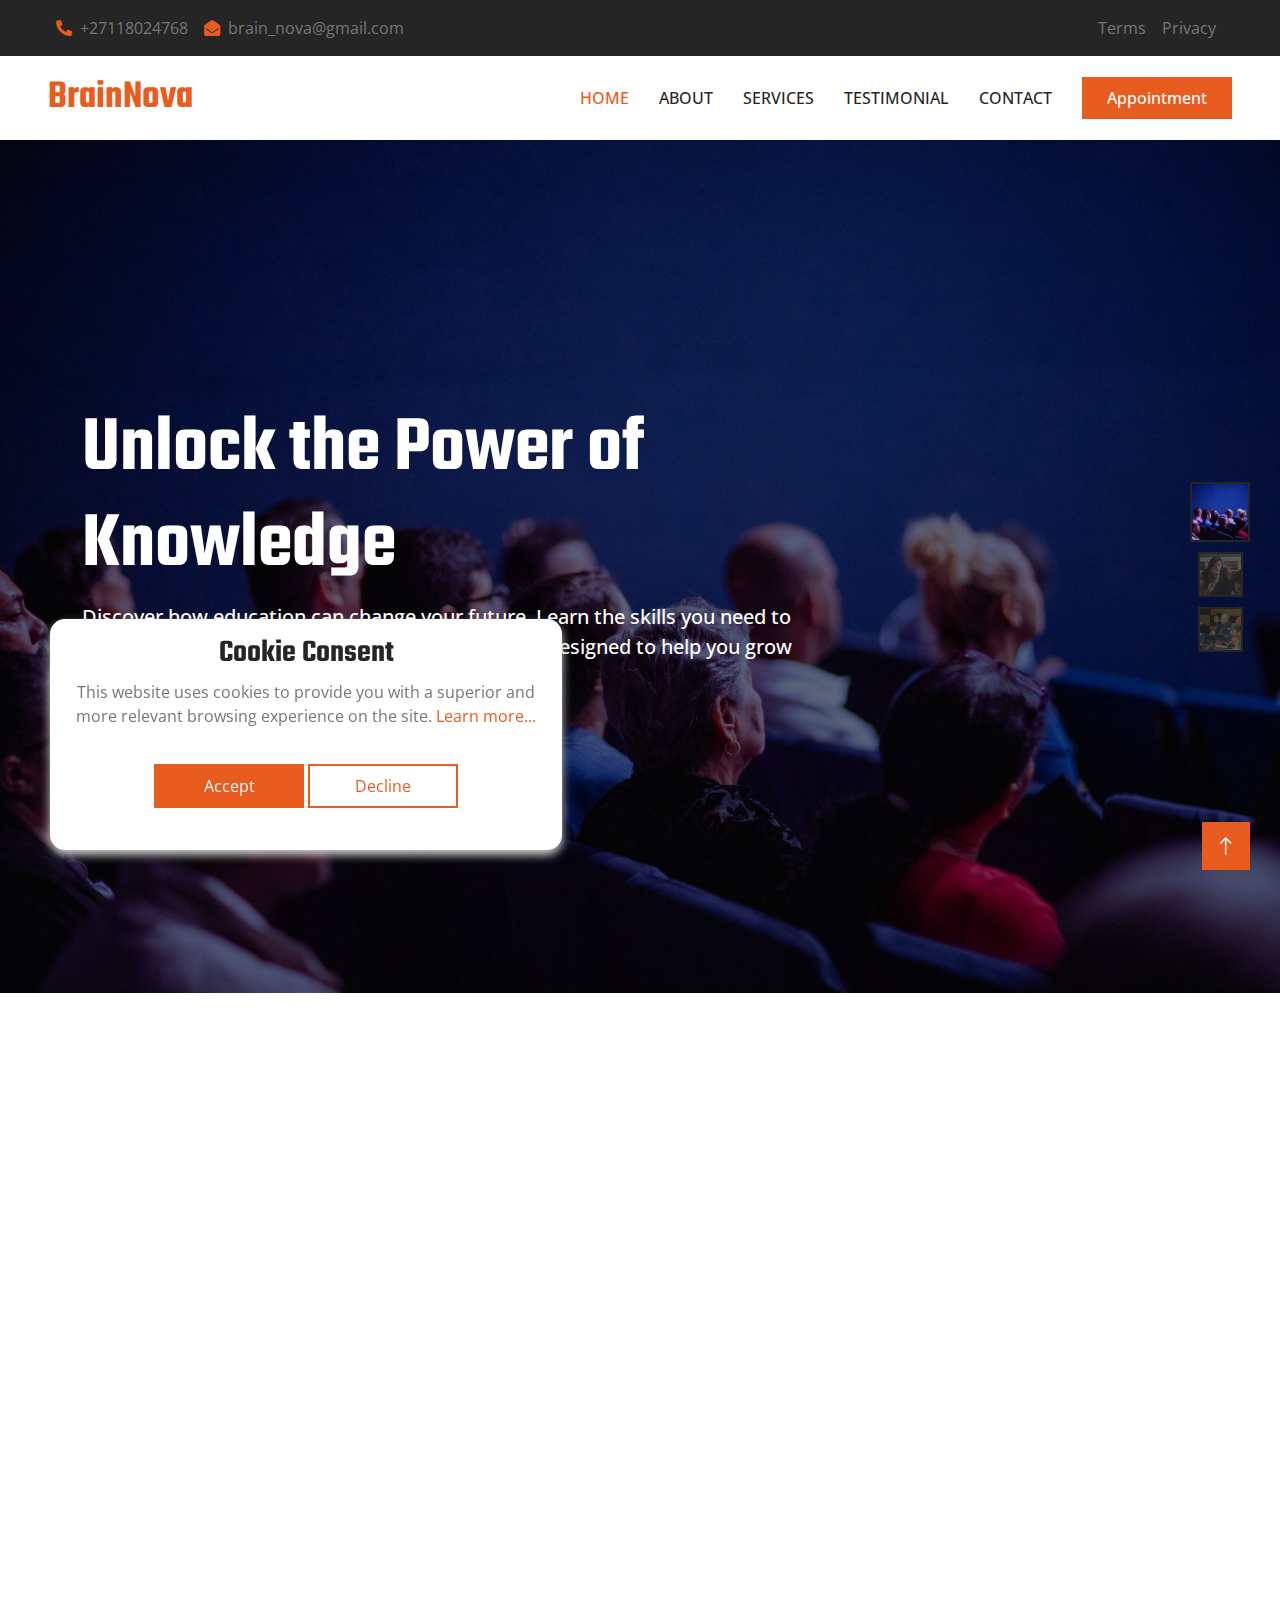
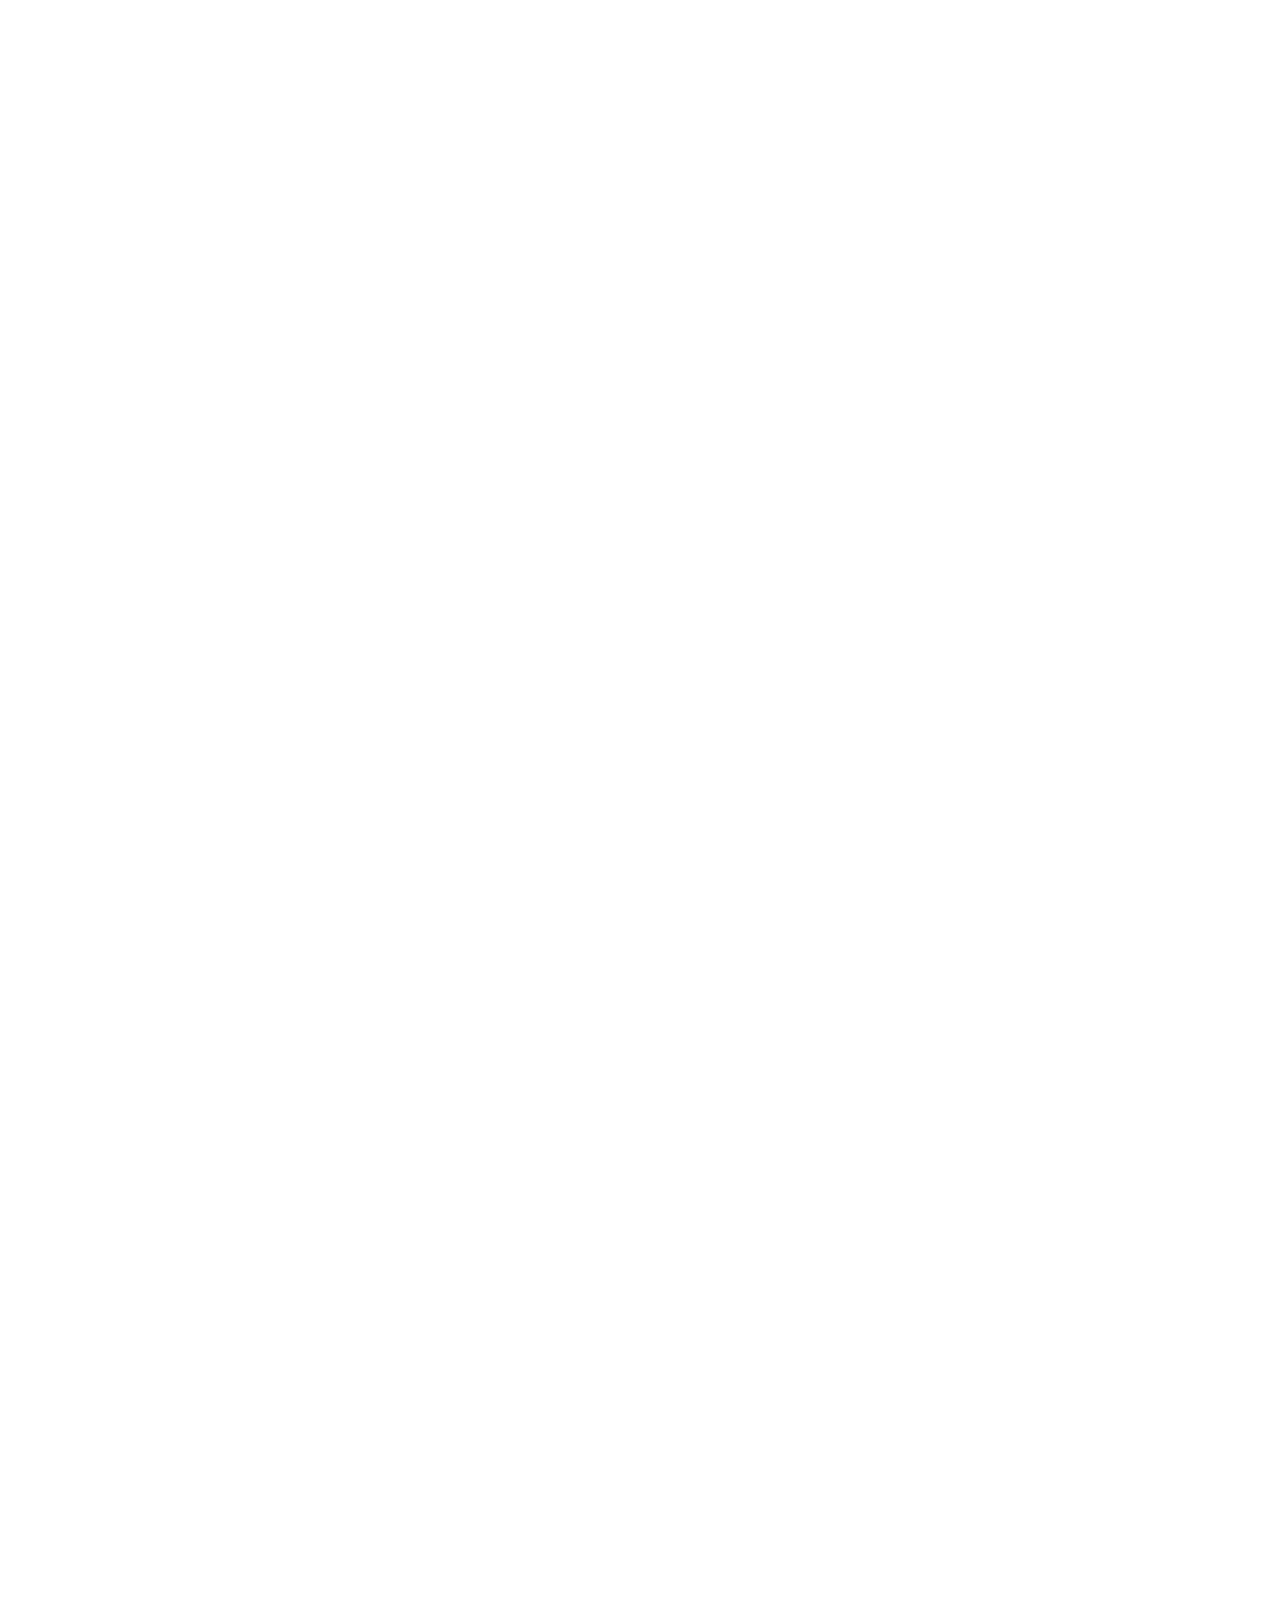
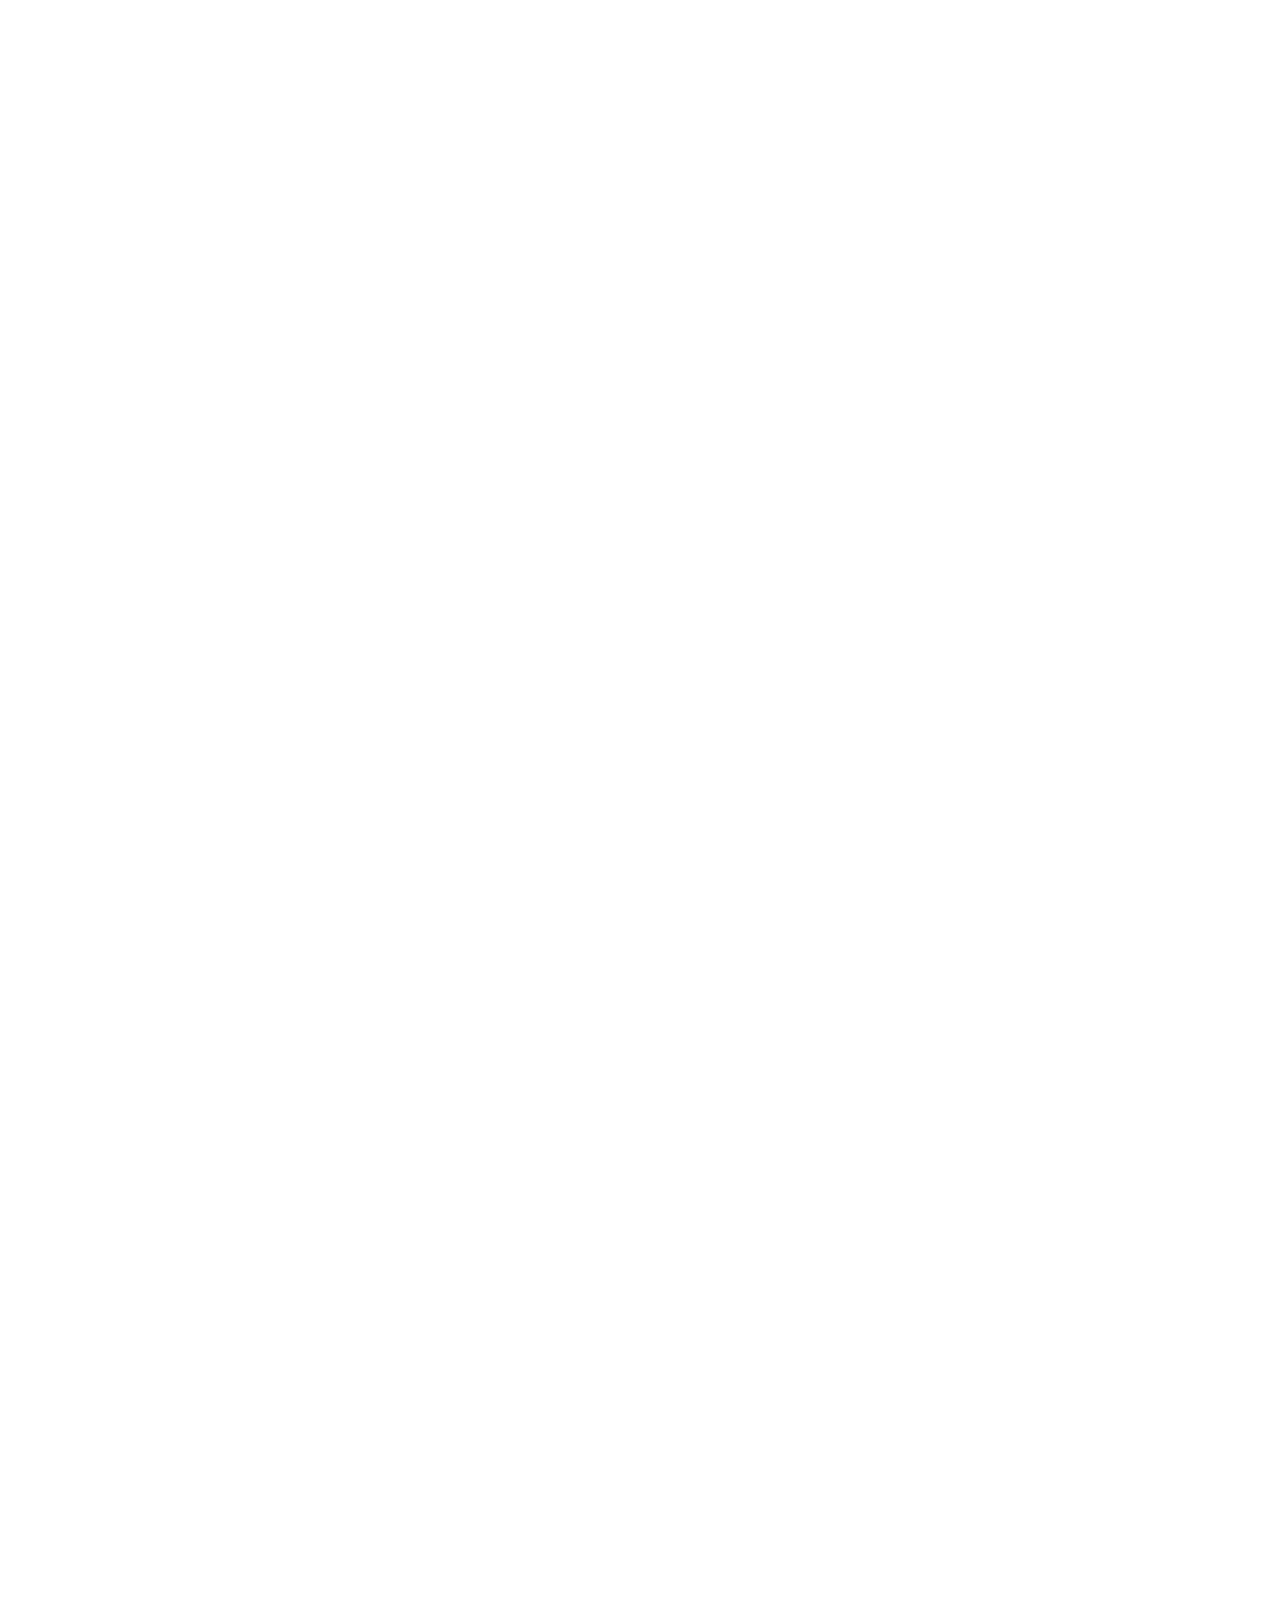
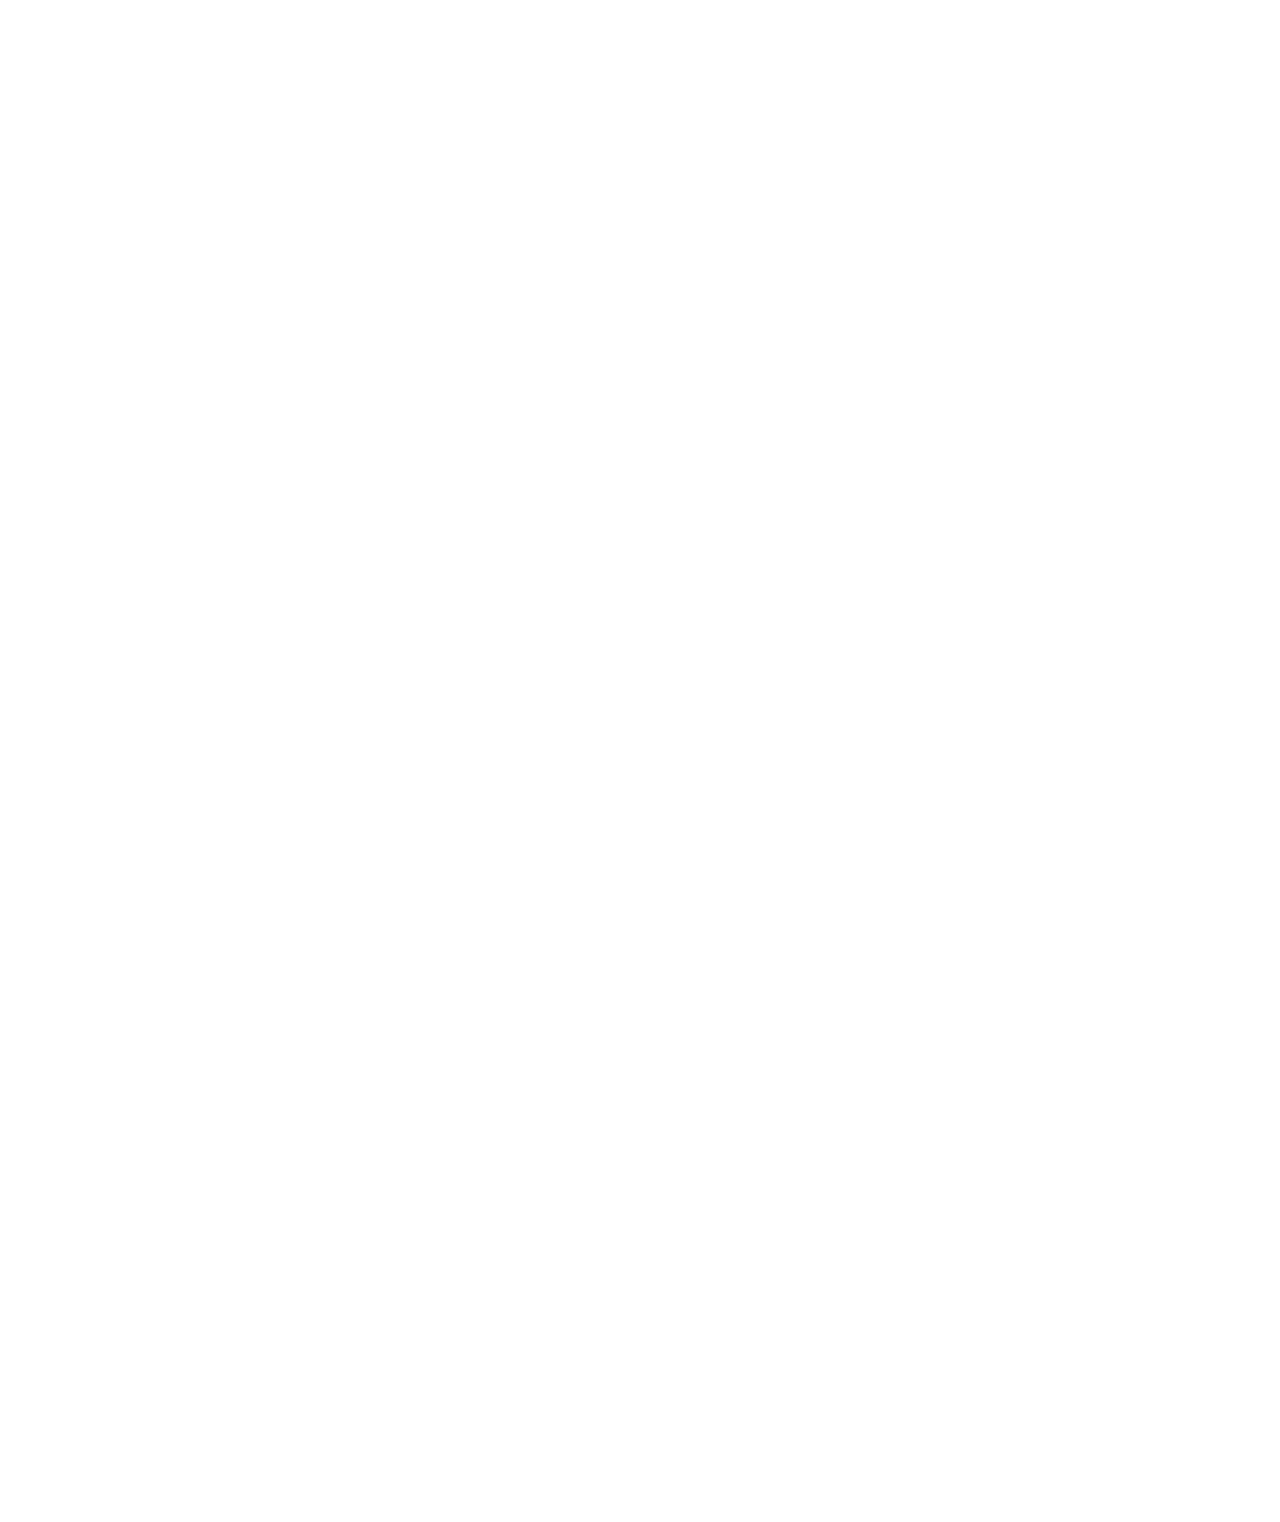
<file: index.html>
<!DOCTYPE html>
<html lang="en">
    <head>
        <meta charset="utf-8" />
        <title>BrainNova</title>
        <meta content="width=device-width, initial-scale=1.0" name="viewport" />
        <meta content="" name="keywords" />
        <meta content="" name="description" />

        <!-- Favicon -->
        <link href="img/favicon.ico" rel="icon" />

        <!-- Google Web Fonts -->
        <link rel="preconnect" href="https://fonts.googleapis.com" />
        <link rel="preconnect" href="https://fonts.gstatic.com" crossorigin />
        <link
            href="https://fonts.googleapis.com/css2?family=Open+Sans:wght@400;500;600&family=Teko:wght@400;500;600&display=swap"
            rel="stylesheet"
        />

        <!-- Icon Font Stylesheet -->
        <link
            href="https://cdnjs.cloudflare.com/ajax/libs/font-awesome/5.10.0/css/all.min.css"
            rel="stylesheet"
        />
        <link
            href="https://cdn.jsdelivr.net/npm/bootstrap-icons@1.4.1/font/bootstrap-icons.css"
            rel="stylesheet"
        />

        <!-- Libraries Stylesheet -->
        <link href="lib/animate/animate.min.css" rel="stylesheet" />
        <link
            href="lib/owlcarousel/assets/owl.carousel.min.css"
            rel="stylesheet"
        />
        <link
            href="lib/tempusdominus/css/tempusdominus-bootstrap-4.min.css"
            rel="stylesheet"
        />

        <!-- Customized Bootstrap Stylesheet -->
        <link href="css/bootstrap.min.css" rel="stylesheet" />

        <!-- Template Stylesheet -->
        <link href="css/style.css" rel="stylesheet" />
    </head>

    <body>
        <!-- Spinner Start -->
        <div
            id="spinner"
            class="show bg-white position-fixed translate-middle w-100 vh-100 top-50 start-50 d-flex align-items-center justify-content-center"
        >
            <div
                class="spinner-border position-relative text-primary"
                style="width: 6rem; height: 6rem"
                role="status"
            ></div>
            <img
                class="position-absolute top-50 start-50 translate-middle"
                src="img/icons/icon-1.png"
                alt="Icon"
            />
        </div>
        <!-- Spinner End -->

        <!-- Topbar Start -->
        <div
            class="container-fluid bg-dark p-0 wow fadeIn"
            data-wow-delay="0.1s"
        >
            <div class="row gx-0 d-none d-lg-flex">
                <div class="col-lg-7 px-5 text-start">
                    <div
                        class="h-100 d-inline-flex align-items-center py-3 me-3"
                    >
                        <a class="text-body px-2" href="tel:+0123456789"
                            ><i class="fa fa-phone-alt text-primary me-2"></i
                            >+27118024768</a
                        >
                        <a class="text-body px-2" href="mailto:info@example.com"
                            ><i
                                class="fa fa-envelope-open text-primary me-2"
                            ></i
                            >brain_nova@gmail.com</a
                        >
                    </div>
                </div>
                <div class="col-lg-5 px-5 text-end">
                    <div
                        class="h-100 d-inline-flex align-items-center py-3 me-2"
                    >
                        <a class="text-body px-2" href="terms-of-use.html"
                            >Terms</a
                        >
                        <a class="text-body px-2" href="privacy-policy.html"
                            >Privacy</a
                        >
                    </div>
                </div>
            </div>
        </div>
        <!-- Topbar End -->

        <!-- Navbar Start -->
        <nav
            class="navbar navbar-expand-lg bg-white navbar-light sticky-top py-lg-0 px-lg-5 wow fadeIn"
            data-wow-delay="0.1s"
        >
            <a href="index.html" class="navbar-brand ms-4 ms-lg-0">
                <h1 class="text-primary m-0">BrainNova</h1>
            </a>
            <button
                type="button"
                class="navbar-toggler me-4"
                data-bs-toggle="collapse"
                data-bs-target="#navbarCollapse"
            >
                <span class="navbar-toggler-icon"></span>
            </button>
            <div class="collapse navbar-collapse" id="navbarCollapse">
                <div class="navbar-nav ms-auto p-4 p-lg-0">
                    <a href="index.html" class="nav-item nav-link active"
                        >Home</a
                    >
                    <a href="about.html" class="nav-item nav-link">About</a>
                    <a href="service.html" class="nav-item nav-link"
                        >Services</a
                    >
                    <a href="testimonial.html" class="nav-item nav-link"
                        >Testimonial</a
                    >
                    <a href="contact.html" class="nav-item nav-link">Contact</a>
                </div>
                <a
                    href="index.html#appointment"
                    class="btn btn-primary py-2 px-4 d-none d-lg-block"
                    >Appointment</a
                >
            </div>
        </nav>
        <!-- Navbar End -->

        <!-- Carousel Start -->
        <div class="container-fluid p-0 pb-5 wow fadeIn" data-wow-delay="0.1s">
            <div class="owl-carousel header-carousel position-relative">
                <div
                    class="owl-carousel-item position-relative"
                    data-dot="<img src='img/carousel-1.jpg'>"
                >
                    <img class="img-fluid" src="img/carousel-1.jpg" alt="" />
                    <div class="owl-carousel-inner">
                        <div class="container">
                            <div class="row justify-content-start">
                                <div class="col-10 col-lg-8">
                                    <h1
                                        class="display-1 text-white animated slideInDown"
                                    >
                                        Unlock the Power of Knowledge
                                    </h1>
                                    <p
                                        class="fs-5 fw-medium text-white mb-4 pb-3"
                                    >
                                        Discover how education can change your
                                        future. Learn the skills you need to
                                        succeed in today’s fast-paced world,
                                        with courses designed to help you grow
                                        personally and professionally.
                                    </p>
                                </div>
                            </div>
                        </div>
                    </div>
                </div>
                <div
                    class="owl-carousel-item position-relative"
                    data-dot="<img src='img/carousel-2.jpg'>"
                >
                    <img class="img-fluid" src="img/carousel-2.jpg" alt="" />
                    <div class="owl-carousel-inner">
                        <div class="container">
                            <div class="row justify-content-start">
                                <div class="col-10 col-lg-8">
                                    <h1
                                        class="display-1 text-white animated slideInDown"
                                    >
                                        Master New Skills Today
                                    </h1>
                                    <p
                                        class="fs-5 fw-medium text-white mb-4 pb-3"
                                    >
                                        Stay ahead of the curve with our
                                        expertly designed courses. Learn at your
                                        own pace and gain the skills that will
                                        set you apart in your career.
                                    </p>
                                </div>
                            </div>
                        </div>
                    </div>
                </div>
                <div
                    class="owl-carousel-item position-relative"
                    data-dot="<img src='img/carousel-3.jpg'>"
                >
                    <img class="img-fluid" src="img/carousel-3.jpg" alt="" />
                    <div class="owl-carousel-inner">
                        <div class="container">
                            <div class="row justify-content-start">
                                <div class="col-10 col-lg-8">
                                    <h1
                                        class="display-1 text-white animated slideInDown"
                                    >
                                        Explore Education Opportunities
                                    </h1>
                                    <p
                                        class="fs-5 fw-medium text-white mb-4 pb-3"
                                    >
                                        Unlock your potential with our diverse
                                        range of educational programs. Whether
                                        you're pursuing academic excellence or
                                        professional growth, we have the right
                                        course for you.
                                    </p>
                                </div>
                            </div>
                        </div>
                    </div>
                </div>
            </div>
        </div>
        <!-- Carousel End -->

        <!-- About Start -->
        <div class="container-xxl py-5">
            <div class="container">
                <div class="row g-5">
                    <div class="col-lg-6 wow fadeIn" data-wow-delay="0.1s">
                        <div class="approach-img">
                            <img
                                class="img-fluid"
                                src="img/approach.jpg"
                                alt=""
                            />
                        </div>
                    </div>
                    <div class="col-lg-6 wow fadeIn" data-wow-delay="0.5s">
                        <h4 class="section-title">
                            A Comprehensive Approach to Education
                        </h4>
                        <h1 class="display-5 mb-4">
                            Our Approach to Effective Learning
                        </h1>
                        <p>
                            At the heart of our educational approach is a
                            commitment to fostering knowledge through
                            comprehensive programs and personalized support. We
                            offer a variety of courses designed to help students
                            unlock their full potential. Our methodology focuses
                            on delivering relevant and up-to-date content,
                            ensuring our students are prepared for success in a
                            rapidly changing world.
                        </p>
                        <p class="mb-4">
                            We provide a diverse range of learning experiences,
                            from foundational knowledge to advanced mastery in
                            specialized fields. With expert instructors,
                            flexible learning options, and a focus on practical
                            skills, our programs are designed to make education
                            accessible and impactful for everyone.
                        </p>
                        <p>
                            Education is more than just a means to an end; it is
                            a lifelong journey that opens doors to new
                            opportunities. Whether you're looking to advance in
                            your career or explore a new subject, our platform
                            offers you the tools to succeed. We understand the
                            importance of staying ahead in an ever-changing
                            world, and we are dedicated to supporting you
                            throughout your learning journey.
                        </p>
                    </div>
                </div>
            </div>
        </div>
        <!-- About End -->

        <!-- Facts Start -->
        <div class="container-xxl py-5">
            <div class="container pt-5">
                <div class="row g-4">
                    <div
                        class="col-lg-4 col-md-6 wow fadeInUp"
                        data-wow-delay="0.1s"
                    >
                        <div
                            class="fact-item text-center bg-light h-100 p-5 pt-5"
                        >
                            <h3 class="mb-3">
                                Comprehensive Focus on Education
                            </h3>
                            <p class="mb-0">
                                We place a strong emphasis on education as a
                                fundamental aspect of personal and professional
                                growth. By providing comprehensive learning
                                experiences, we help students optimize their
                                knowledge and skills. Our approach ensures that
                                you benefit from strategic insights and informed
                                decisions in an ever-evolving educational
                                landscape.
                            </p>
                        </div>
                    </div>
                    <div
                        class="col-lg-4 col-md-6 wow fadeInUp"
                        data-wow-delay="0.3s"
                    >
                        <div
                            class="fact-item text-center bg-light h-100 p-5 pt-5"
                        >
                            <h3 class="mb-3">
                                Insights into Educational Trends
                            </h3>
                            <p class="mb-0">
                                Our team continuously monitors the latest
                                educational trends to provide accurate and
                                timely advice. We track shifts in learning
                                methods, technological advancements, and
                                educational policies to keep our students
                                informed about the latest trends. This proactive
                                approach allows us to offer guidance that aligns
                                with current learning opportunities.
                            </p>
                        </div>
                    </div>
                    <div
                        class="col-lg-4 col-md-6 wow fadeInUp"
                        data-wow-delay="0.5s"
                    >
                        <div
                            class="fact-item text-center bg-light h-100 p-5 pt-5"
                        >
                            <h3 class="mb-3">Strategic Educational Programs</h3>
                            <p class="mb-0">
                                Choosing the right educational programs is
                                crucial for long-term success. We evaluate
                                various programs to identify high-quality
                                learning opportunities. Our analysis includes
                                assessing their curriculum, teaching methods,
                                and long-term benefits, ensuring that our
                                students make well-informed decisions in their
                                educational journey.
                            </p>
                        </div>
                    </div>
                </div>
            </div>
        </div>
        <!-- Facts End -->

        <!-- Feature Start -->
        <div class="container-xxl py-5">
            <div class="container">
                <div class="row g-5">
                    <div class="col-lg-6 wow fadeInUp" data-wow-delay="0.1s">
                        <h4 class="section-title">
                            Why Choose Our Educational Programs?
                        </h4>
                        <h1 class="display-5 mb-4">
                            Your Partner in Effective Learning and Personal
                            Growth
                        </h1>
                        <p class="mb-4">
                            Our approach to education is designed to deliver
                            exceptional results through a combination of
                            in-depth curriculum development, strategic learning,
                            and personalized guidance. We specialize in various
                            areas of learning, providing you with the tools and
                            insights needed to make informed educational
                            decisions. By focusing on emerging learning methods
                            and developing effective learning strategies, we
                            ensure that our students are well-positioned to
                            capitalize on new educational opportunities.
                        </p>
                        <div class="row g-4">
                            <div class="col-12">
                                <div class="d-flex align-items-start">
                                    <div>
                                        <h3>
                                            Expertise in Educational Strategies
                                        </h3>
                                        <p class="mb-0">
                                            We provide expert guidance on
                                            educational strategies to maximize
                                            your learning potential. Our team
                                            uses advanced analysis and insights
                                            into the latest educational trends
                                            to help you navigate the
                                            complexities of modern education,
                                            ensuring that you benefit from the
                                            most effective strategies available.
                                        </p>
                                    </div>
                                </div>
                            </div>
                            <div class="col-12">
                                <div class="d-flex align-items-start">
                                    <div>
                                        <h3>
                                            Up-to-Date Insights on Educational
                                            Trends
                                        </h3>
                                        <p class="mb-0">
                                            Our commitment to staying current
                                            with educational trends means you
                                            receive timely and accurate
                                            information on the latest
                                            developments. We track new learning
                                            methods and educational practices to
                                            provide you with actionable insights
                                            that help you make informed
                                            decisions.
                                        </p>
                                    </div>
                                </div>
                            </div>
                            <div class="col-12">
                                <div class="d-flex align-items-start">
                                    <div>
                                        <h3>
                                            Informed Selection of Educational
                                            Programs
                                        </h3>
                                        <p class="mb-0">
                                            Choosing the right educational
                                            programs requires careful analysis
                                            and understanding. We evaluate
                                            various programs’ performance and
                                            growth potential to identify the
                                            best opportunities, ensuring that
                                            your educational choices align with
                                            your personal goals.
                                        </p>
                                    </div>
                                </div>
                            </div>
                        </div>
                    </div>
                    <div class="col-lg-6 wow fadeInUp" data-wow-delay="0.5s">
                        <div>
                            <img
                                class="img-fluid"
                                src="img/benefit1.jpg"
                                alt=""
                            />
                        </div>
                    </div>
                </div>
            </div>
        </div>
        <!-- Feature End -->

        <!-- Appointment Start -->
        <div id="appointment" class="container-xxl py-5">
            <div class="container">
                <div class="row g-5" style="align-items: center">
                    <div class="col-lg-6 wow fadeInUp" data-wow-delay="0.1s">
                        <h4 class="section-title">
                            Your Education Consultation
                        </h4>
                        <h1 class="display-5 mb-4">
                            Personalized Advice to Enhance Your Education
                            Strategy
                        </h1>
                        <p class="mb-4">
                            Take the first step toward optimizing your
                            educational strategy by scheduling a consultation
                            with our expert team. Whether you're interested in
                            learning techniques, improving academic performance,
                            or exploring personalized educational plans, our
                            specialists are here to provide you with tailored
                            advice and insights. During your appointment, we
                            will discuss your learning goals and educational
                            preferences, helping you identify the best
                            strategies for success. Our comprehensive approach
                            ensures that you receive personalized guidance that
                            aligns with your specific needs and educational
                            objectives.
                        </p>
                        <div class="row g-4">
                            <div class="col-12">
                                <div class="d-flex">
                                    <div
                                        class="d-flex flex-shrink-0 align-items-center justify-content-center bg-light"
                                        style="width: 65px; height: 65px"
                                    >
                                        <i
                                            class="fa fa-2x fa-phone-alt text-primary"
                                        ></i>
                                    </div>
                                    <div class="ms-4">
                                        <p class="mb-2">Call Us Now</p>
                                        <h3 class="mb-0">+27118024768</h3>
                                    </div>
                                </div>
                            </div>
                            <div class="col-12">
                                <div class="d-flex">
                                    <div
                                        class="d-flex flex-shrink-0 align-items-center justify-content-center bg-light"
                                        style="width: 65px; height: 65px"
                                    >
                                        <i
                                            class="fa fa-2x fa-envelope-open text-primary"
                                        ></i>
                                    </div>
                                    <div class="ms-4">
                                        <p class="mb-2">Mail Us Now</p>
                                        <h3 class="mb-0">
                                            brain_nova@gmail.com
                                        </h3>
                                    </div>
                                </div>
                            </div>
                        </div>
                    </div>
                    <div class="col-lg-6 wow fadeInUp" data-wow-delay="0.5s">
                        <div class="row g-3">
                            <div class="col-12 col-sm-6">
                                <input
                                    type="text"
                                    class="form-control"
                                    placeholder="Your Name"
                                    style="height: 55px"
                                />
                            </div>
                            <div class="col-12 col-sm-6">
                                <input
                                    type="email"
                                    class="form-control"
                                    placeholder="Your Email"
                                    style="height: 55px"
                                    id="email"
                                />
                                <div
                                    id="result"
                                    style="color: red; font-size: 12px"
                                ></div>
                            </div>
                            <div class="col-12">
                                <textarea
                                    class="form-control"
                                    rows="5"
                                    placeholder="Message"
                                ></textarea>
                            </div>
                            <div class="col-12">
                                <button
                                    class="btn btn-primary w-100 py-3"
                                    type="submit"
                                    id="submit"
                                    onclick="sendForm()"
                                >
                                    Book Appointment
                                </button>
                            </div>
                        </div>
                    </div>
                </div>
            </div>
        </div>
        <!-- Appointment End -->

        <!-- Project Start -->
        <div class="container-xxl project py-5">
            <div class="container">
                <div
                    class="text-center mx-auto mb-5 wow fadeInUp"
                    data-wow-delay="0.1s"
                    style="max-width: 600px"
                >
                    <h4 class="section-title">Our Features</h4>
                    <h1 class="display-5 mb-4">
                        Key Advantages of Our Educational Approach
                    </h1>
                    <p>
                        Our educational approach is built on a foundation of
                        comprehensive analysis, strategic insights, and tailored
                        solutions designed to enhance learning and academic
                        performance. We specialize in creating personalized
                        educational plans that align with your goals and
                        learning preferences, ensuring a well-rounded and
                        effective strategy for academic success. We provide
                        insights and tools that help you understand your
                        learning style and apply effective methods for
                        improvement.
                    </p>
                </div>
                <div class="row g-4 wow fadeInUp" data-wow-delay="0.3s">
                    <div class="col-lg-12">
                        <div class="tab-content w-100">
                            <div
                                class="tab-pane fade show active mt-5"
                                id="tab-pane-1"
                            >
                                <div
                                    class="row g-4"
                                    style="flex-direction: row-reverse"
                                >
                                    <div
                                        class="col-md-6"
                                        style="min-height: 350px"
                                    >
                                        <div class="position-relative h-100">
                                            <img
                                                class="position-absolute img-fluid w-100 h-100"
                                                src="img/project-1.jpg"
                                                style="object-fit: cover"
                                                alt=""
                                            />
                                        </div>
                                    </div>
                                    <div class="col-md-6">
                                        <h1 class="mb-3">
                                            Maximizing Your Learning Potential
                                        </h1>
                                        <p class="mb-4">
                                            Our expert team offers in-depth
                                            guidance on educational strategies,
                                            helping you optimize your learning
                                            experience. We provide personalized
                                            solutions tailored to your academic
                                            needs, ensuring you make the most of
                                            your time and resources in your
                                            educational journey.
                                        </p>
                                        <p>
                                            <i
                                                class="fa fa-check text-primary me-3"
                                            ></i>
                                            Learning Design Approach
                                        </p>
                                        <p>
                                            <i
                                                class="fa fa-check text-primary me-3"
                                            ></i>
                                            Innovative Educational Solutions
                                        </p>
                                        <p>
                                            <i
                                                class="fa fa-check text-primary me-3"
                                            ></i>
                                            Academic Achievement Focus
                                        </p>
                                    </div>
                                </div>
                            </div>
                            <div
                                class="tab-pane fade show active mt-5"
                                id="tab-pane-2"
                            >
                                <div class="row g-4">
                                    <div
                                        class="col-md-6"
                                        style="min-height: 350px"
                                    >
                                        <div class="position-relative h-100">
                                            <img
                                                class="position-absolute img-fluid w-100 h-100"
                                                src="img/project-2.jpg"
                                                style="object-fit: cover"
                                                alt=""
                                            />
                                        </div>
                                    </div>
                                    <div class="col-md-6">
                                        <h1 class="mb-3">
                                            Stay Informed with the Latest
                                            Academic Insights
                                        </h1>
                                        <p class="mb-4">
                                            We offer real-time updates and
                                            insights into the latest academic
                                            trends and techniques, keeping you
                                            informed about new developments in
                                            education. Our timely information
                                            helps you adjust your learning
                                            strategies to align with current
                                            best practices in education.
                                        </p>
                                    </div>
                                </div>
                            </div>
                            <div
                                class="tab-pane fade show active mt-5"
                                id="tab-pane-3"
                            >
                                <div
                                    class="row g-4"
                                    style="flex-direction: row-reverse"
                                >
                                    <div
                                        class="col-md-6"
                                        style="min-height: 350px"
                                    >
                                        <div class="position-relative h-100">
                                            <img
                                                class="position-absolute img-fluid w-100 h-100"
                                                src="img/project-3.jpg"
                                                style="object-fit: cover"
                                                alt=""
                                            />
                                        </div>
                                    </div>
                                    <div class="col-md-6">
                                        <h1 class="mb-3">
                                            Customized Learning Strategies for
                                            Optimal Performance
                                        </h1>
                                        <p class="mb-4">
                                            Our educational strategies are
                                            customized to fit your specific
                                            learning needs. We work with you to
                                            develop personalized strategies that
                                            help improve your academic
                                            performance and ensure your success.
                                        </p>
                                    </div>
                                </div>
                            </div>
                        </div>
                    </div>
                </div>
            </div>
        </div>
        <!-- Project End -->

        <!-- Footer Start -->
        <div
            class="container-fluid bg-dark text-body footer mt-5 pt-5 px-0 wow fadeIn"
            data-wow-delay="0.1s"
        >
            <div class="container py-5">
                <div class="row g-5">
                    <div class="col-lg-4 col-md-6">
                        <h3 class="text-light mb-4">BrainNova</h3>
                        <p>
                            Thank you for visiting us. At the core of our
                            educational approach is a commitment to providing
                            valuable insights and expert advice to help you
                            achieve your academic goals. Whether you're
                            interested in improving learning techniques,
                            optimizing study strategies, or exploring
                            personalized educational plans, we offer
                            comprehensive resources and personalized support to
                            guide your educational journey.
                        </p>
                    </div>
                    <div class="col-lg-4 col-md-6">
                        <h3 class="text-light mb-4">Address</h3>
                        <p class="mb-2">
                            <i
                                class="fa fa-map-marker-alt text-primary me-3"
                            ></i
                            >2nd Floor, Sandton Close, 2B Norwich Cl, Sandton,
                            2196, South Africa
                        </p>
                        <p class="mb-2">
                            <i class="fa fa-phone-alt text-primary me-3"></i
                            >+27118024768
                        </p>
                        <p class="mb-2">
                            <i class="fa fa-envelope text-primary me-3"></i
                            >brain_nova@gmail.com
                        </p>
                    </div>
                    <div class="col-lg-4 col-md-6">
                        <h3 class="text-light mb-4">Quick Links</h3>
                        <a class="btn btn-link" href="about.html">About Us</a>
                        <a class="btn btn-link" href="contact.html"
                            >Contact Us</a
                        >
                        <a class="btn btn-link" href="service.html"
                            >Our Services</a
                        >
                        <a class="btn btn-link" href="terms-of-use.html"
                            >Terms & Condition</a
                        >
                        <a class="btn btn-link" href="privacy-policy.html"
                            >Privacy Policy</a
                        >
                    </div>
                </div>
            </div>
        </div>
        <!-- Footer End -->

        <!-- Back to Top -->
        <a href="#" class="btn btn-lg btn-primary btn-lg-square back-to-top"
            ><i class="bi bi-arrow-up"></i
        ></a>

        <!-- Cookie banner -->
        <div class="cookie-wrapper show">
            <div>
                <i class="bx bx-cookie"></i>
                <h2 style="text-align: center">Cookie Consent</h2>
            </div>

            <div class="data">
                <p>
                    This website uses cookies to provide you with a superior and
                    more relevant browsing experience on the site.
                    <a href="privacy-policy.html">Learn more...</a>
                </p>
            </div>

            <div class="buttons">
                <button class="cookie-button" id="acceptBtn">Accept</button>
                <button class="cookie-button" id="declineBtn">Decline</button>
            </div>
        </div>
        <!-- End Cookie banner -->

        <!-- JavaScript Libraries -->
        <script src="https://code.jquery.com/jquery-3.4.1.min.js"></script>
        <script src="https://cdn.jsdelivr.net/npm/bootstrap@5.0.0/dist/js/bootstrap.bundle.min.js"></script>
        <script src="lib/wow/wow.min.js"></script>
        <script src="lib/easing/easing.min.js"></script>
        <script src="lib/waypoints/waypoints.min.js"></script>
        <script src="lib/counterup/counterup.min.js"></script>
        <script src="lib/owlcarousel/owl.carousel.min.js"></script>
        <script src="lib/tempusdominus/js/moment.min.js"></script>
        <script src="lib/tempusdominus/js/moment-timezone.min.js"></script>
        <script src="lib/tempusdominus/js/tempusdominus-bootstrap-4.min.js"></script>

        <!-- Template Javascript -->
        <script src="js/main.js"></script>
        <script src="js/contact-form.js"></script>
        <script src="js/cookiebanner.js"></script>
    </body>
</html>
</file>
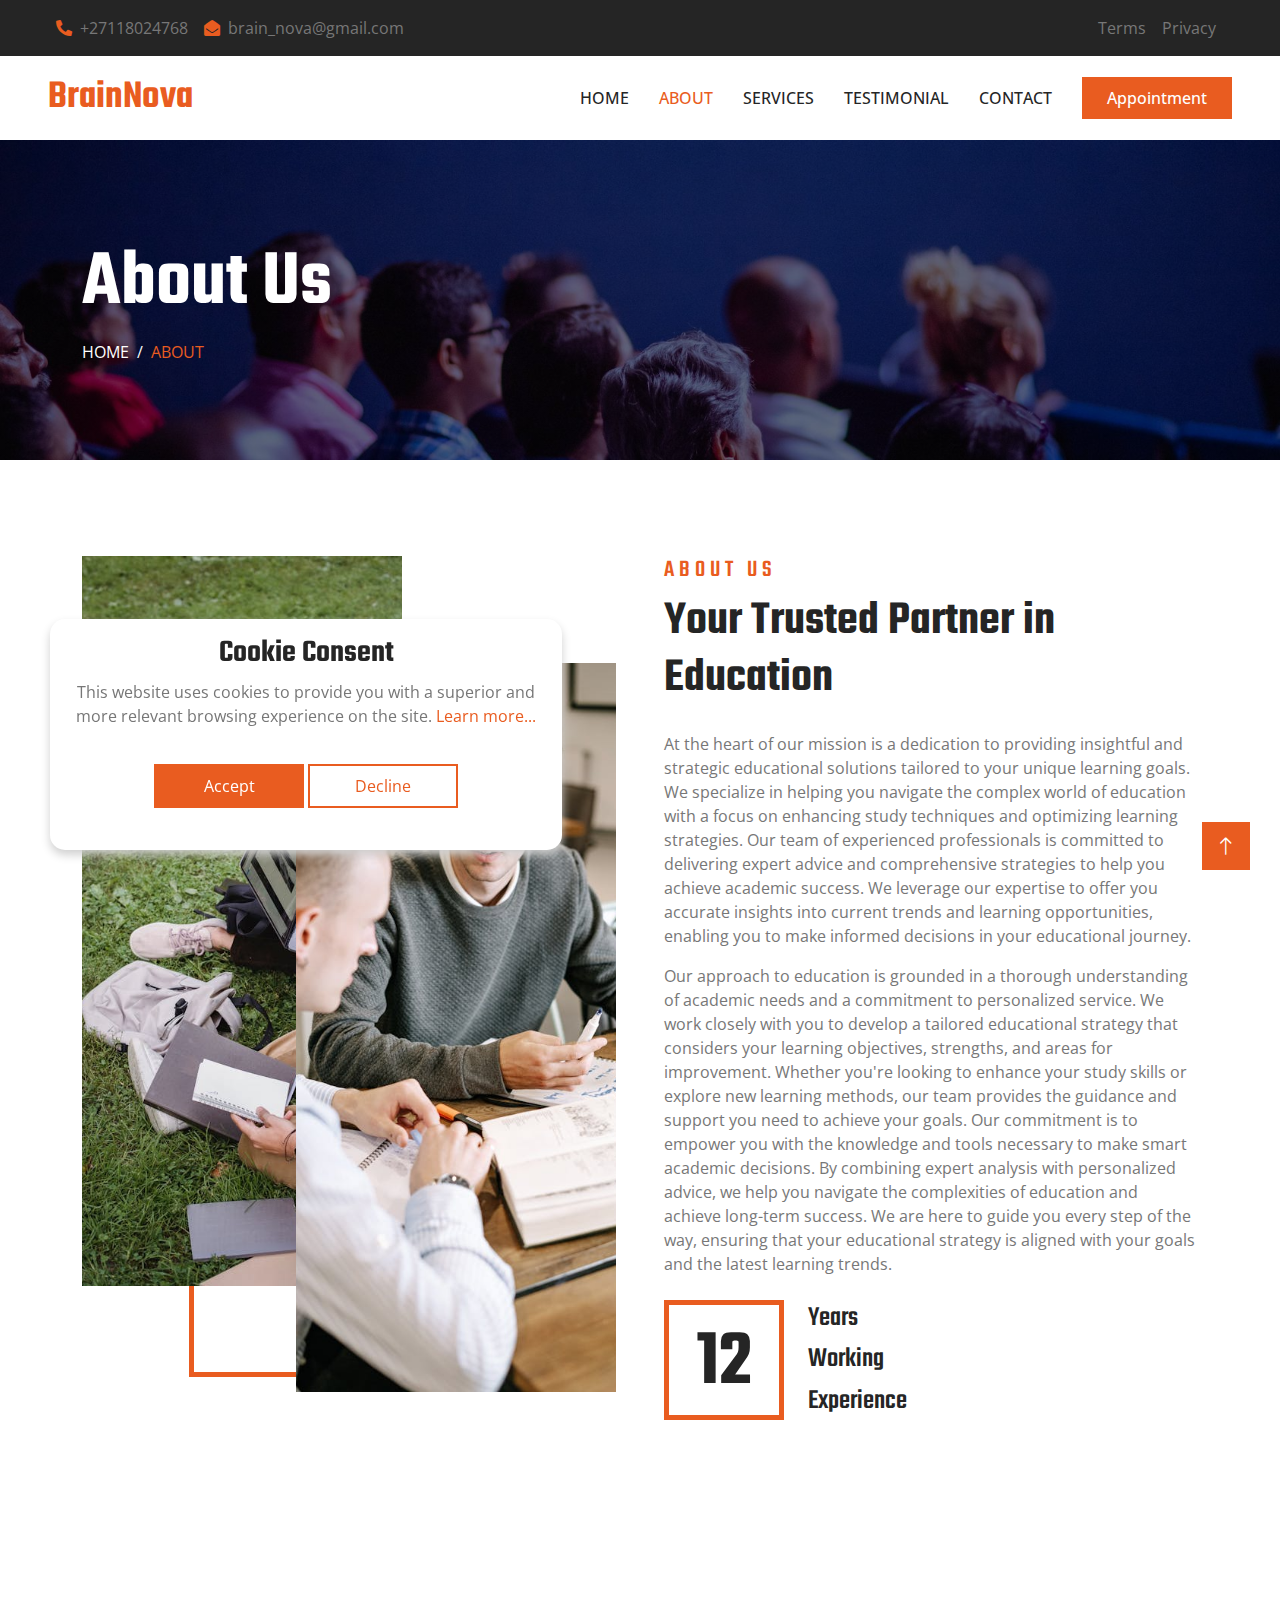
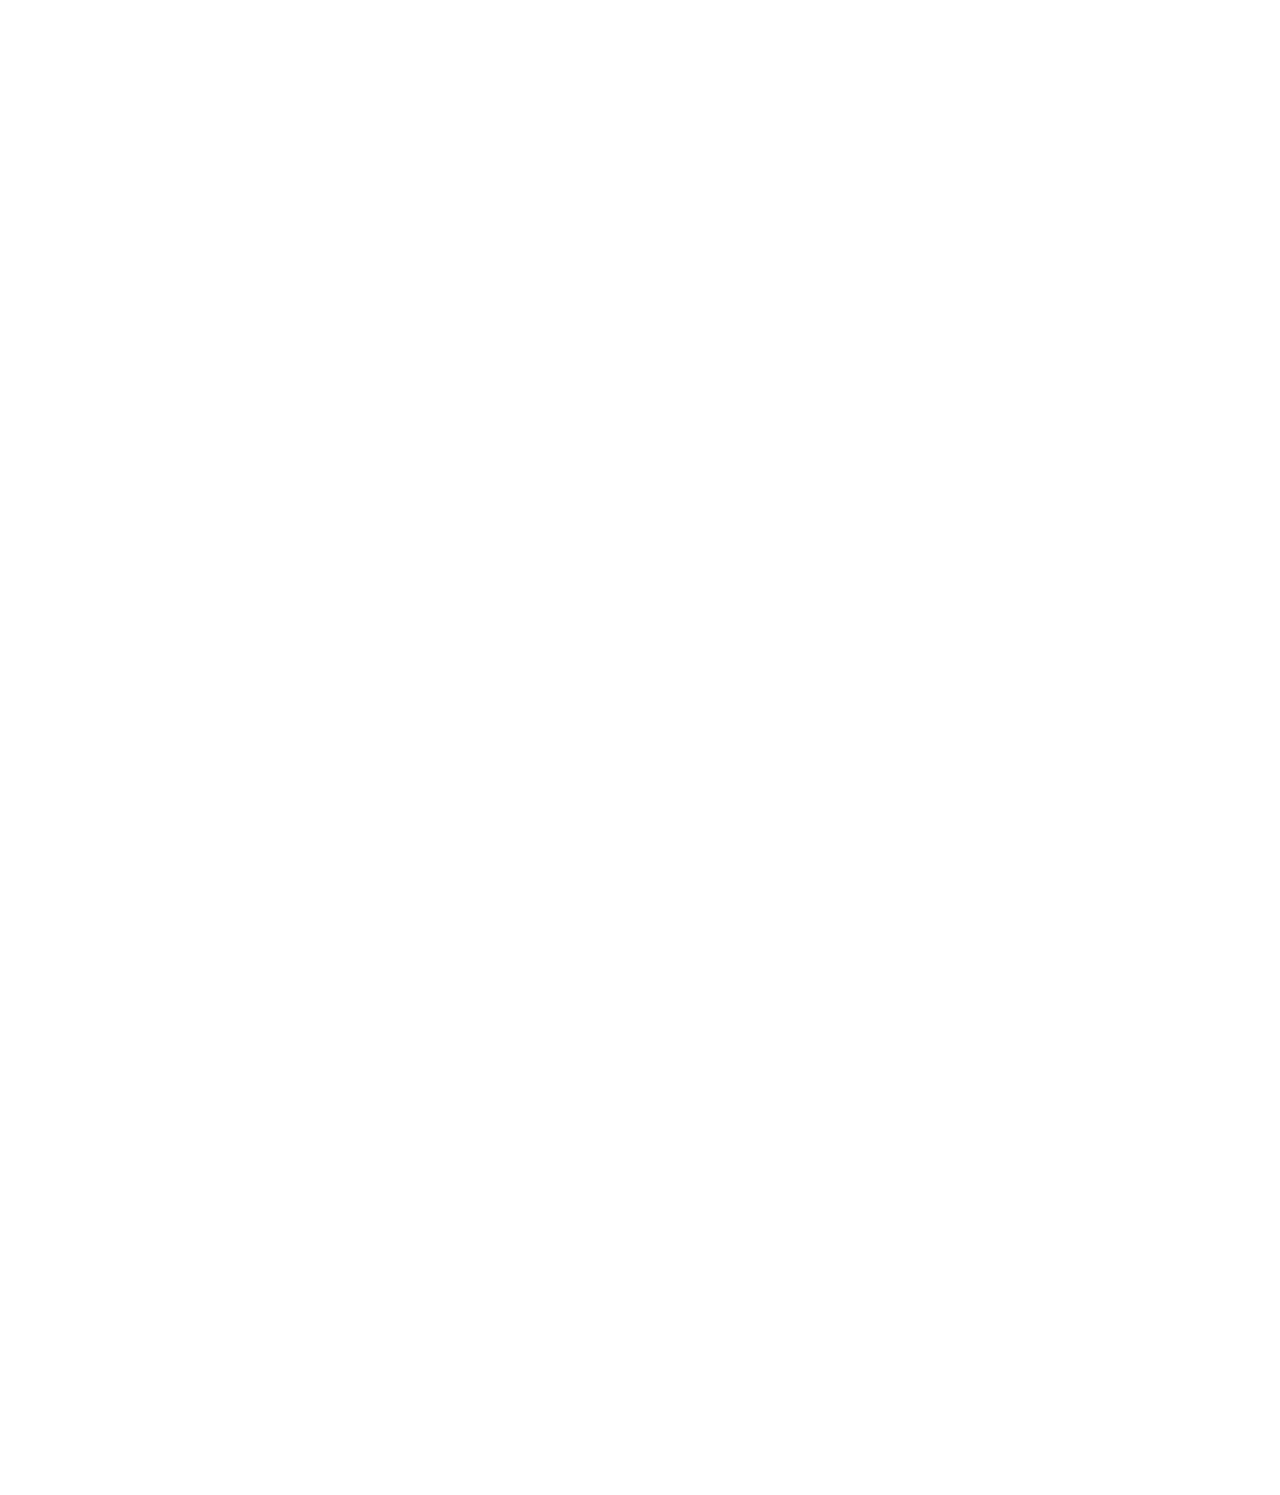
<file: about.html>
<!DOCTYPE html>
<html lang="en">
    <head>
        <meta charset="utf-8" />
        <title>BrainNova</title>
        <meta content="width=device-width, initial-scale=1.0" name="viewport" />
        <meta content="" name="keywords" />
        <meta content="" name="description" />

        <!-- Favicon -->
        <link href="img/favicon.ico" rel="icon" />

        <!-- Google Web Fonts -->
        <link rel="preconnect" href="https://fonts.googleapis.com" />
        <link rel="preconnect" href="https://fonts.gstatic.com" crossorigin />
        <link
            href="https://fonts.googleapis.com/css2?family=Open+Sans:wght@400;500;600&family=Teko:wght@400;500;600&display=swap"
            rel="stylesheet"
        />

        <!-- Icon Font Stylesheet -->
        <link
            href="https://cdnjs.cloudflare.com/ajax/libs/font-awesome/5.10.0/css/all.min.css"
            rel="stylesheet"
        />
        <link
            href="https://cdn.jsdelivr.net/npm/bootstrap-icons@1.4.1/font/bootstrap-icons.css"
            rel="stylesheet"
        />

        <!-- Libraries Stylesheet -->
        <link href="lib/animate/animate.min.css" rel="stylesheet" />
        <link
            href="lib/owlcarousel/assets/owl.carousel.min.css"
            rel="stylesheet"
        />
        <link
            href="lib/tempusdominus/css/tempusdominus-bootstrap-4.min.css"
            rel="stylesheet"
        />

        <!-- Customized Bootstrap Stylesheet -->
        <link href="css/bootstrap.min.css" rel="stylesheet" />

        <!-- Template Stylesheet -->
        <link href="css/style.css" rel="stylesheet" />
    </head>

    <body>
        <!-- Spinner Start -->
        <div
            id="spinner"
            class="show bg-white position-fixed translate-middle w-100 vh-100 top-50 start-50 d-flex align-items-center justify-content-center"
        >
            <div
                class="spinner-border position-relative text-primary"
                style="width: 6rem; height: 6rem"
                role="status"
            ></div>
            <img
                class="position-absolute top-50 start-50 translate-middle"
                src="img/icons/icon-1.png"
                alt="Icon"
            />
        </div>
        <!-- Spinner End -->

        <!-- Topbar Start -->
        <div
            class="container-fluid bg-dark p-0 wow fadeIn"
            data-wow-delay="0.1s"
        >
            <div class="row gx-0 d-none d-lg-flex">
                <div class="col-lg-7 px-5 text-start">
                    <div
                        class="h-100 d-inline-flex align-items-center py-3 me-3"
                    >
                        <a class="text-body px-2" href="tel:+0123456789"
                            ><i class="fa fa-phone-alt text-primary me-2"></i
                            >+27118024768</a
                        >
                        <a class="text-body px-2" href="mailto:info@example.com"
                            ><i
                                class="fa fa-envelope-open text-primary me-2"
                            ></i
                            >brain_nova@gmail.com</a
                        >
                    </div>
                </div>
                <div class="col-lg-5 px-5 text-end">
                    <div
                        class="h-100 d-inline-flex align-items-center py-3 me-2"
                    >
                        <a class="text-body px-2" href="terms-of-use.html"
                            >Terms</a
                        >
                        <a class="text-body px-2" href="privacy-policy.html"
                            >Privacy</a
                        >
                    </div>
                </div>
            </div>
        </div>
        <!-- Topbar End -->

        <!-- Navbar Start -->
        <nav
            class="navbar navbar-expand-lg bg-white navbar-light sticky-top py-lg-0 px-lg-5 wow fadeIn"
            data-wow-delay="0.1s"
        >
            <a href="index.html" class="navbar-brand ms-4 ms-lg-0">
                <h1 class="text-primary m-0">BrainNova</h1>
            </a>
            <button
                type="button"
                class="navbar-toggler me-4"
                data-bs-toggle="collapse"
                data-bs-target="#navbarCollapse"
            >
                <span class="navbar-toggler-icon"></span>
            </button>
            <div class="collapse navbar-collapse" id="navbarCollapse">
                <div class="navbar-nav ms-auto p-4 p-lg-0">
                    <a href="index.html" class="nav-item nav-link">Home</a>
                    <a href="about.html" class="nav-item nav-link active"
                        >About</a
                    >
                    <a href="service.html" class="nav-item nav-link"
                        >Services</a
                    >
                    <a href="testimonial.html" class="nav-item nav-link"
                        >Testimonial</a
                    >
                    <a href="contact.html" class="nav-item nav-link">Contact</a>
                </div>
                <a
                    href="index.html#appointment"
                    class="btn btn-primary py-2 px-4 d-none d-lg-block"
                    >Appointment</a
                >
            </div>
        </nav>
        <!-- Navbar End -->

        <!-- Page Header Start -->
        <div
            class="container-fluid page-header py-5 mb-5 wow fadeIn"
            data-wow-delay="0.1s"
        >
            <div class="container py-5">
                <h1 class="display-1 text-white animated slideInDown">
                    About Us
                </h1>
                <nav aria-label="breadcrumb animated slideInDown">
                    <ol class="breadcrumb text-uppercase mb-0">
                        <li class="breadcrumb-item">
                            <a class="text-white" href="index.html">Home</a>
                        </li>
                        <li
                            class="breadcrumb-item text-primary active"
                            aria-current="page"
                        >
                            About
                        </li>
                    </ol>
                </nav>
            </div>
        </div>
        <!-- Page Header End -->

        <!-- About Start -->
        <div class="container-xxl py-5">
            <div class="container">
                <div class="row g-5">
                    <div class="col-lg-6 wow fadeIn" data-wow-delay="0.1s">
                        <div class="about-img">
                            <img
                                class="img-fluid"
                                src="img/about-1.jpg"
                                alt=""
                            />
                            <img
                                class="img-fluid"
                                src="img/about-2.jpg"
                                alt=""
                            />
                        </div>
                    </div>
                    <div class="col-lg-6 wow fadeIn" data-wow-delay="0.5s">
                        <h4 class="section-title">About Us</h4>
                        <h1 class="display-5 mb-4">
                            Your Trusted Partner in Education
                        </h1>
                        <p>
                            At the heart of our mission is a dedication to
                            providing insightful and strategic educational
                            solutions tailored to your unique learning goals. We
                            specialize in helping you navigate the complex world
                            of education with a focus on enhancing study
                            techniques and optimizing learning strategies. Our
                            team of experienced professionals is committed to
                            delivering expert advice and comprehensive
                            strategies to help you achieve academic success. We
                            leverage our expertise to offer you accurate
                            insights into current trends and learning
                            opportunities, enabling you to make informed
                            decisions in your educational journey.
                        </p>
                        <p class="mb-4">
                            Our approach to education is grounded in a thorough
                            understanding of academic needs and a commitment to
                            personalized service. We work closely with you to
                            develop a tailored educational strategy that
                            considers your learning objectives, strengths, and
                            areas for improvement. Whether you're looking to
                            enhance your study skills or explore new learning
                            methods, our team provides the guidance and support
                            you need to achieve your goals. Our commitment is to
                            empower you with the knowledge and tools necessary
                            to make smart academic decisions. By combining
                            expert analysis with personalized advice, we help
                            you navigate the complexities of education and
                            achieve long-term success. We are here to guide you
                            every step of the way, ensuring that your
                            educational strategy is aligned with your goals and
                            the latest learning trends.
                        </p>
                        <div class="d-flex align-items-center mb-5">
                            <div
                                class="d-flex flex-shrink-0 align-items-center justify-content-center border border-5 border-primary"
                                style="width: 120px; height: 120px"
                            >
                                <h1
                                    class="display-1 mb-n2"
                                    data-toggle="counter-up"
                                >
                                    12
                                </h1>
                            </div>
                            <div class="ps-4">
                                <h3>Years</h3>
                                <h3>Working</h3>
                                <h3 class="mb-0">Experience</h3>
                            </div>
                        </div>
                    </div>
                </div>
            </div>
        </div>
        <!-- About End -->

        <!-- Team Start -->
        <div class="container-xxl py-5">
            <div class="container">
                <div
                    class="text-center mx-auto mb-5 wow fadeInUp"
                    data-wow-delay="0.1s"
                    style="max-width: 600px"
                >
                    <h4 class="section-title">Team Members</h4>
                    <h1 class="display-5 mb-4">
                        Meet the Experts Behind Your Educational Success
                    </h1>
                    <p>
                        Our team is dedicated to guiding you through the
                        complexities of education with expertise and
                        personalized support. Each member brings a wealth of
                        knowledge and experience in areas such as learning
                        strategies, academic success, and effective teaching
                        methods. We are committed to helping you make informed
                        decisions and achieve your educational goals.
                    </p>
                </div>
                <div class="row g-0 team-items">
                    <div
                        class="col-lg-3 col-md-6 wow fadeInUp"
                        data-wow-delay="0.1s"
                    >
                        <div class="team-item position-relative">
                            <div class="position-relative">
                                <img
                                    class="img-fluid"
                                    src="img/team-1.jpg"
                                    alt=""
                                />
                            </div>
                            <div class="bg-light text-center p-4">
                                <h3 class="mt-2">Anna Harper</h3>
                                <span class="text-primary"
                                    >Learning Strategies Expert</span
                                >
                            </div>
                        </div>
                    </div>
                    <div
                        class="col-lg-3 col-md-6 wow fadeInUp"
                        data-wow-delay="0.3s"
                    >
                        <div class="team-item position-relative">
                            <div class="position-relative">
                                <img
                                    class="img-fluid"
                                    src="img/team-2.jpg"
                                    alt=""
                                />
                            </div>
                            <div class="bg-light text-center p-4">
                                <h3 class="mt-2">Morgan Lee</h3>
                                <span class="text-primary"
                                    >Academic Consultant</span
                                >
                            </div>
                        </div>
                    </div>
                    <div
                        class="col-lg-3 col-md-6 wow fadeInUp"
                        data-wow-delay="0.5s"
                    >
                        <div class="team-item position-relative">
                            <div class="position-relative">
                                <img
                                    class="img-fluid"
                                    src="img/team-4.jpg"
                                    alt=""
                                />
                            </div>
                            <div class="bg-light text-center p-4">
                                <h3 class="mt-2">Jordan Smith</h3>
                                <span class="text-primary"
                                    >Study Techniques Consultant</span
                                >
                            </div>
                        </div>
                    </div>
                    <div
                        class="col-lg-3 col-md-6 wow fadeInUp"
                        data-wow-delay="0.7s"
                    >
                        <div class="team-item position-relative">
                            <div class="position-relative">
                                <img
                                    class="img-fluid"
                                    src="img/team-3.jpg"
                                    alt=""
                                />
                            </div>
                            <div class="bg-light text-center p-4">
                                <h3 class="mt-2">Lisa Brown</h3>
                                <span class="text-primary"
                                    >Education Specialist</span
                                >
                            </div>
                        </div>
                    </div>
                </div>
            </div>
        </div>
        <!-- Team End -->

        <!-- Footer Start -->
        <div
            class="container-fluid bg-dark text-body footer mt-5 pt-5 px-0 wow fadeIn"
            data-wow-delay="0.1s"
        >
            <div class="container py-5">
                <div class="row g-5">
                    <div class="col-lg-3 col-md-6">
                        <h3 class="text-light mb-4">BrainNova</h3>
                        <p>
                            Thank you for visiting us. At the core of our
                            educational approach is a commitment to providing
                            valuable insights and expert advice to help you
                            achieve your academic goals. Whether you're
                            interested in improving learning techniques,
                            optimizing study strategies, or exploring
                            personalized educational plans, we offer
                            comprehensive resources and personalized support to
                            guide your educational journey.
                        </p>
                    </div>
                    <div class="col-lg-3 col-md-6">
                        <h3 class="text-light mb-4">Address</h3>
                        <p class="mb-2">
                            <i
                                class="fa fa-map-marker-alt text-primary me-3"
                            ></i
                            >2nd Floor, Sandton Close, 2B Norwich Cl, Sandton,
                            2196, South Africa
                        </p>
                        <p class="mb-2">
                            <i class="fa fa-phone-alt text-primary me-3"></i
                            >+27118024768
                        </p>
                        <p class="mb-2">
                            <i class="fa fa-envelope text-primary me-3"></i>
                            brain_nova@gmail.com
                        </p>
                    </div>
                    <div class="col-lg-3 col-md-6">
                        <h3 class="text-light mb-4">Quick Links</h3>
                        <a class="btn btn-link" href="about.html">About Us</a>
                        <a class="btn btn-link" href="contact.html"
                            >Contact Us</a
                        >
                        <a class="btn btn-link" href="service.html"
                            >Our Services</a
                        >
                        <a class="btn btn-link" href="terms-of-use.html"
                            >Terms & Condition</a
                        >
                        <a class="btn btn-link" href="privacy-policy.html"
                            >Privacy Policy</a
                        >
                    </div>
                    <div class="col-lg-3 col-md-6">
                        <h3 class="text-light mb-4">Newsletter</h3>
                        <p>
                            Stay informed and ahead in the field of education
                            with our newsletter. Subscribe to receive the latest
                            updates, insights, and expert analysis on
                            educational trends directly to your inbox.
                        </p>
                        <div
                            class="position-relative mx-auto"
                            style="max-width: 400px"
                        >
                            <input
                                class="form-control bg-transparent w-100 py-3 ps-4 pe-5"
                                type="text"
                                placeholder="Your email"
                                id="email"
                            />
                            <button
                                type="button"
                                class="btn btn-primary py-2 position-absolute top-0 end-0 mt-2 me-2"
                                id="submit"
                                onclick="sendForm()"
                            >
                                SignUp
                            </button>
                        </div>
                        <div
                            id="result"
                            style="color: red; font-size: 12px"
                        ></div>
                    </div>
                </div>
            </div>
        </div>
        <!-- Footer End -->

        <!-- Back to Top -->
        <a href="#" class="btn btn-lg btn-primary btn-lg-square back-to-top"
            ><i class="bi bi-arrow-up"></i
        ></a>

        <!-- Cookie banner -->
        <div class="cookie-wrapper show">
            <div>
                <i class="bx bx-cookie"></i>
                <h2 style="text-align: center">Cookie Consent</h2>
            </div>

            <div class="data">
                <p>
                    This website uses cookies to provide you with a superior and
                    more relevant browsing experience on the site.
                    <a href="privacy-policy.html">Learn more...</a>
                </p>
            </div>

            <div class="buttons">
                <button class="cookie-button" id="acceptBtn">Accept</button>
                <button class="cookie-button" id="declineBtn">Decline</button>
            </div>
        </div>
        <!-- End Cookie banner -->

        <!-- JavaScript Libraries -->
        <script src="https://code.jquery.com/jquery-3.4.1.min.js"></script>
        <script src="https://cdn.jsdelivr.net/npm/bootstrap@5.0.0/dist/js/bootstrap.bundle.min.js"></script>
        <script src="lib/wow/wow.min.js"></script>
        <script src="lib/easing/easing.min.js"></script>
        <script src="lib/waypoints/waypoints.min.js"></script>
        <script src="lib/counterup/counterup.min.js"></script>
        <script src="lib/owlcarousel/owl.carousel.min.js"></script>
        <script src="lib/tempusdominus/js/moment.min.js"></script>
        <script src="lib/tempusdominus/js/moment-timezone.min.js"></script>
        <script src="lib/tempusdominus/js/tempusdominus-bootstrap-4.min.js"></script>

        <!-- Template Javascript -->
        <script src="js/main.js"></script>
        <script src="js/contact-form.js"></script>
        <script src="js/cookiebanner.js"></script>
    </body>
</html>
</file>
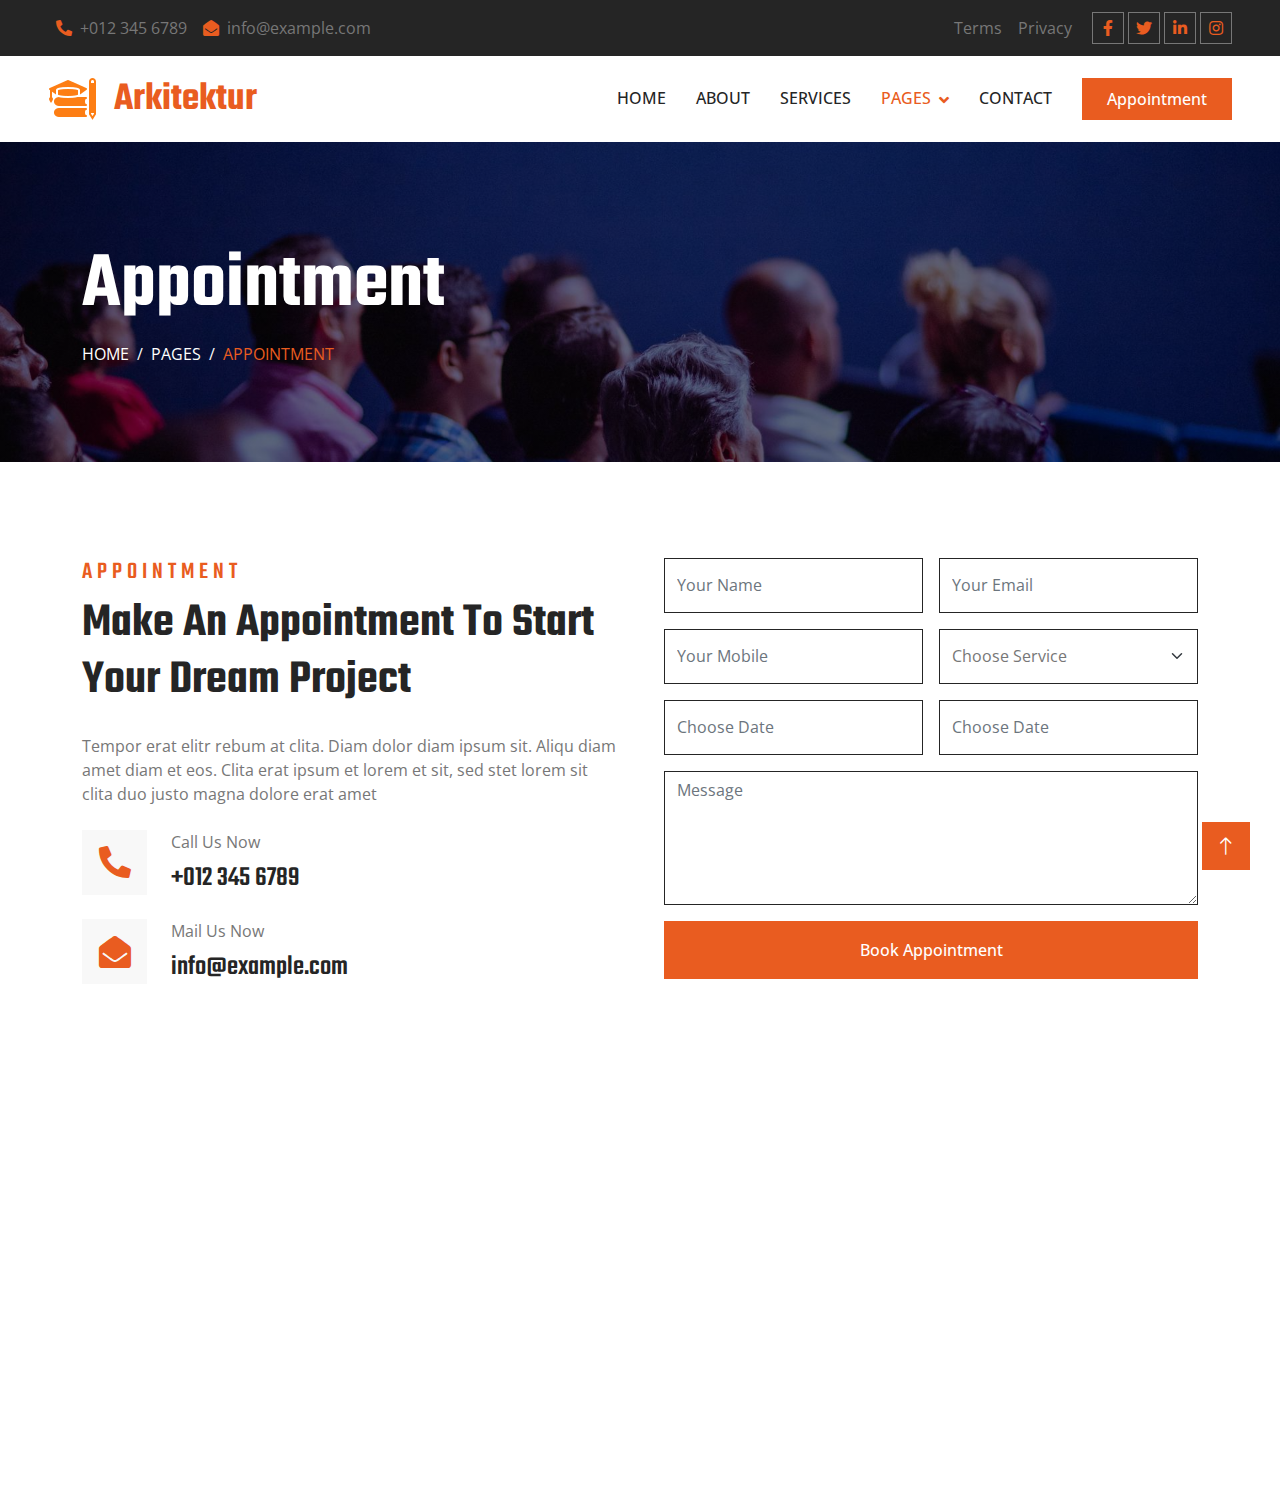
<file: appointment.html>
<!DOCTYPE html>
<html lang="en">
    <head>
        <meta charset="utf-8" />
        <title>Arkitektur - Architecture HTML Template</title>
        <meta content="width=device-width, initial-scale=1.0" name="viewport" />
        <meta content="" name="keywords" />
        <meta content="" name="description" />

        <!-- Favicon -->
        <link href="img/favicon.ico" rel="icon" />

        <!-- Google Web Fonts -->
        <link rel="preconnect" href="https://fonts.googleapis.com" />
        <link rel="preconnect" href="https://fonts.gstatic.com" crossorigin />
        <link
            href="https://fonts.googleapis.com/css2?family=Open+Sans:wght@400;500;600&family=Teko:wght@400;500;600&display=swap"
            rel="stylesheet"
        />

        <!-- Icon Font Stylesheet -->
        <link
            href="https://cdnjs.cloudflare.com/ajax/libs/font-awesome/5.10.0/css/all.min.css"
            rel="stylesheet"
        />
        <link
            href="https://cdn.jsdelivr.net/npm/bootstrap-icons@1.4.1/font/bootstrap-icons.css"
            rel="stylesheet"
        />

        <!-- Libraries Stylesheet -->
        <link href="lib/animate/animate.min.css" rel="stylesheet" />
        <link
            href="lib/owlcarousel/assets/owl.carousel.min.css"
            rel="stylesheet"
        />
        <link
            href="lib/tempusdominus/css/tempusdominus-bootstrap-4.min.css"
            rel="stylesheet"
        />

        <!-- Customized Bootstrap Stylesheet -->
        <link href="css/bootstrap.min.css" rel="stylesheet" />

        <!-- Template Stylesheet -->
        <link href="css/style.css" rel="stylesheet" />
    </head>

    <body>
        <!-- Spinner Start -->
        <div
            id="spinner"
            class="show bg-white position-fixed translate-middle w-100 vh-100 top-50 start-50 d-flex align-items-center justify-content-center"
        >
            <div
                class="spinner-border position-relative text-primary"
                style="width: 6rem; height: 6rem"
                role="status"
            ></div>
            <img
                class="position-absolute top-50 start-50 translate-middle"
                src="img/icons/icon-1.png"
                alt="Icon"
            />
        </div>
        <!-- Spinner End -->

        <!-- Topbar Start -->
        <div
            class="container-fluid bg-dark p-0 wow fadeIn"
            data-wow-delay="0.1s"
        >
            <div class="row gx-0 d-none d-lg-flex">
                <div class="col-lg-7 px-5 text-start">
                    <div
                        class="h-100 d-inline-flex align-items-center py-3 me-3"
                    >
                        <a class="text-body px-2" href="tel:+0123456789"
                            ><i class="fa fa-phone-alt text-primary me-2"></i
                            >+012 345 6789</a
                        >
                        <a class="text-body px-2" href="mailto:info@example.com"
                            ><i
                                class="fa fa-envelope-open text-primary me-2"
                            ></i
                            >info@example.com</a
                        >
                    </div>
                </div>
                <div class="col-lg-5 px-5 text-end">
                    <div
                        class="h-100 d-inline-flex align-items-center py-3 me-2"
                    >
                        <a class="text-body px-2" href="">Terms</a>
                        <a class="text-body px-2" href="">Privacy</a>
                    </div>
                    <div class="h-100 d-inline-flex align-items-center">
                        <a
                            class="btn btn-sm-square btn-outline-body me-1"
                            href=""
                            ><i class="fab fa-facebook-f"></i
                        ></a>
                        <a
                            class="btn btn-sm-square btn-outline-body me-1"
                            href=""
                            ><i class="fab fa-twitter"></i
                        ></a>
                        <a
                            class="btn btn-sm-square btn-outline-body me-1"
                            href=""
                            ><i class="fab fa-linkedin-in"></i
                        ></a>
                        <a
                            class="btn btn-sm-square btn-outline-body me-0"
                            href=""
                            ><i class="fab fa-instagram"></i
                        ></a>
                    </div>
                </div>
            </div>
        </div>
        <!-- Topbar End -->

        <!-- Navbar Start -->
        <nav
            class="navbar navbar-expand-lg bg-white navbar-light sticky-top py-lg-0 px-lg-5 wow fadeIn"
            data-wow-delay="0.1s"
        >
            <a href="index.html" class="navbar-brand ms-4 ms-lg-0">
                <h1 class="text-primary m-0">
                    <img
                        class="me-3"
                        src="img/icons/icon-1.png"
                        alt="Icon"
                    />Arkitektur
                </h1>
            </a>
            <button
                type="button"
                class="navbar-toggler me-4"
                data-bs-toggle="collapse"
                data-bs-target="#navbarCollapse"
            >
                <span class="navbar-toggler-icon"></span>
            </button>
            <div class="collapse navbar-collapse" id="navbarCollapse">
                <div class="navbar-nav ms-auto p-4 p-lg-0">
                    <a href="index.html" class="nav-item nav-link">Home</a>
                    <a href="about.html" class="nav-item nav-link">About</a>
                    <a href="service.html" class="nav-item nav-link"
                        >Services</a
                    >
                    <div class="nav-item dropdown">
                        <a
                            href="#"
                            class="nav-link dropdown-toggle active"
                            data-bs-toggle="dropdown"
                            >Pages</a
                        >
                        <div class="dropdown-menu border-0 m-0">
                            <a href="feature.html" class="dropdown-item"
                                >Our Features</a
                            >
                            <a href="project.html" class="dropdown-item"
                                >Our Projects</a
                            >
                            <a href="team.html" class="dropdown-item"
                                >Team Members</a
                            >
                            <a
                                href="appointment.html"
                                class="dropdown-item active"
                                >Appointment</a
                            >
                            <a href="testimonial.html" class="dropdown-item"
                                >Testimonial</a
                            >
                            <a href="404.html" class="dropdown-item"
                                >404 Page</a
                            >
                        </div>
                    </div>
                    <a href="contact.html" class="nav-item nav-link">Contact</a>
                </div>
                <a href="" class="btn btn-primary py-2 px-4 d-none d-lg-block"
                    >Appointment</a
                >
            </div>
        </nav>
        <!-- Navbar End -->

        <!-- Page Header Start -->
        <div
            class="container-fluid page-header py-5 mb-5 wow fadeIn"
            data-wow-delay="0.1s"
        >
            <div class="container py-5">
                <h1 class="display-1 text-white animated slideInDown">
                    Appointment
                </h1>
                <nav aria-label="breadcrumb animated slideInDown">
                    <ol class="breadcrumb text-uppercase mb-0">
                        <li class="breadcrumb-item">
                            <a class="text-white" href="index.html">Home</a>
                        </li>
                        <li class="breadcrumb-item">
                            <a class="text-white" href="#">Pages</a>
                        </li>
                        <li
                            class="breadcrumb-item text-primary active"
                            aria-current="page"
                        >
                            Appointment
                        </li>
                    </ol>
                </nav>
            </div>
        </div>
        <!-- Page Header End -->

        <!-- Appointment Start -->
        <div class="container-xxl py-5">
            <div class="container">
                <div class="row g-5">
                    <div class="col-lg-6 wow fadeInUp" data-wow-delay="0.1s">
                        <h4 class="section-title">Appointment</h4>
                        <h1 class="display-5 mb-4">
                            Make An Appointment To Start Your Dream Project
                        </h1>
                        <p class="mb-4">
                            Tempor erat elitr rebum at clita. Diam dolor diam
                            ipsum sit. Aliqu diam amet diam et eos. Clita erat
                            ipsum et lorem et sit, sed stet lorem sit clita duo
                            justo magna dolore erat amet
                        </p>
                        <div class="row g-4">
                            <div class="col-12">
                                <div class="d-flex">
                                    <div
                                        class="d-flex flex-shrink-0 align-items-center justify-content-center bg-light"
                                        style="width: 65px; height: 65px"
                                    >
                                        <i
                                            class="fa fa-2x fa-phone-alt text-primary"
                                        ></i>
                                    </div>
                                    <div class="ms-4">
                                        <p class="mb-2">Call Us Now</p>
                                        <h3 class="mb-0">+012 345 6789</h3>
                                    </div>
                                </div>
                            </div>
                            <div class="col-12">
                                <div class="d-flex">
                                    <div
                                        class="d-flex flex-shrink-0 align-items-center justify-content-center bg-light"
                                        style="width: 65px; height: 65px"
                                    >
                                        <i
                                            class="fa fa-2x fa-envelope-open text-primary"
                                        ></i>
                                    </div>
                                    <div class="ms-4">
                                        <p class="mb-2">Mail Us Now</p>
                                        <h3 class="mb-0">info@example.com</h3>
                                    </div>
                                </div>
                            </div>
                        </div>
                    </div>
                    <div class="col-lg-6 wow fadeInUp" data-wow-delay="0.5s">
                        <div class="row g-3">
                            <div class="col-12 col-sm-6">
                                <input
                                    type="text"
                                    class="form-control"
                                    placeholder="Your Name"
                                    style="height: 55px"
                                />
                            </div>
                            <div class="col-12 col-sm-6">
                                <input
                                    type="email"
                                    class="form-control"
                                    placeholder="Your Email"
                                    style="height: 55px"
                                />
                            </div>
                            <div class="col-12 col-sm-6">
                                <input
                                    type="text"
                                    class="form-control"
                                    placeholder="Your Mobile"
                                    style="height: 55px"
                                />
                            </div>
                            <div class="col-12 col-sm-6">
                                <select
                                    class="form-select"
                                    style="height: 55px"
                                >
                                    <option selected>Choose Service</option>
                                    <option value="1">Service 1</option>
                                    <option value="2">Service 2</option>
                                    <option value="3">Service 3</option>
                                </select>
                            </div>
                            <div class="col-12 col-sm-6">
                                <div
                                    class="date"
                                    id="date"
                                    data-target-input="nearest"
                                >
                                    <input
                                        type="text"
                                        class="form-control datetimepicker-input"
                                        placeholder="Choose Date"
                                        data-target="#date"
                                        data-toggle="datetimepicker"
                                        style="height: 55px"
                                    />
                                </div>
                            </div>
                            <div class="col-12 col-sm-6">
                                <div
                                    class="time"
                                    id="time"
                                    data-target-input="nearest"
                                >
                                    <input
                                        type="text"
                                        class="form-control datetimepicker-input"
                                        placeholder="Choose Date"
                                        data-target="#time"
                                        data-toggle="datetimepicker"
                                        style="height: 55px"
                                    />
                                </div>
                            </div>
                            <div class="col-12">
                                <textarea
                                    class="form-control"
                                    rows="5"
                                    placeholder="Message"
                                ></textarea>
                            </div>
                            <div class="col-12">
                                <button
                                    class="btn btn-primary w-100 py-3"
                                    type="submit"
                                >
                                    Book Appointment
                                </button>
                            </div>
                        </div>
                    </div>
                </div>
            </div>
        </div>
        <!-- Appointment End -->

        <!-- Footer Start -->
        <div
            class="container-fluid bg-dark text-body footer mt-5 pt-5 px-0 wow fadeIn"
            data-wow-delay="0.1s"
        >
            <div class="container py-5">
                <div class="row g-5">
                    <div class="col-lg-3 col-md-6">
                        <h3 class="text-light mb-4">Address</h3>
                        <p class="mb-2">
                            <i
                                class="fa fa-map-marker-alt text-primary me-3"
                            ></i
                            >123 Street, New York, USA
                        </p>
                        <p class="mb-2">
                            <i class="fa fa-phone-alt text-primary me-3"></i
                            >+012 345 67890
                        </p>
                        <p class="mb-2">
                            <i class="fa fa-envelope text-primary me-3"></i
                            >info@example.com
                        </p>
                        <div class="d-flex pt-2">
                            <a
                                class="btn btn-square btn-outline-body me-1"
                                href=""
                                ><i class="fab fa-twitter"></i
                            ></a>
                            <a
                                class="btn btn-square btn-outline-body me-1"
                                href=""
                                ><i class="fab fa-facebook-f"></i
                            ></a>
                            <a
                                class="btn btn-square btn-outline-body me-1"
                                href=""
                                ><i class="fab fa-youtube"></i
                            ></a>
                            <a
                                class="btn btn-square btn-outline-body me-0"
                                href=""
                                ><i class="fab fa-linkedin-in"></i
                            ></a>
                        </div>
                    </div>
                    <div class="col-lg-3 col-md-6">
                        <h3 class="text-light mb-4">Services</h3>
                        <a class="btn btn-link" href="">Architecture</a>
                        <a class="btn btn-link" href="">3D Animation</a>
                        <a class="btn btn-link" href="">House Planning</a>
                        <a class="btn btn-link" href="">Interior Design</a>
                        <a class="btn btn-link" href="">Construction</a>
                    </div>
                    <div class="col-lg-3 col-md-6">
                        <h3 class="text-light mb-4">Quick Links</h3>
                        <a class="btn btn-link" href="">About Us</a>
                        <a class="btn btn-link" href="">Contact Us</a>
                        <a class="btn btn-link" href="">Our Services</a>
                        <a class="btn btn-link" href="">Terms & Condition</a>
                        <a class="btn btn-link" href="">Support</a>
                    </div>
                    <div class="col-lg-3 col-md-6">
                        <h3 class="text-light mb-4">Newsletter</h3>
                        <p>
                            Dolor amet sit justo amet elitr clita ipsum elitr
                            est.
                        </p>
                        <div
                            class="position-relative mx-auto"
                            style="max-width: 400px"
                        >
                            <input
                                class="form-control bg-transparent w-100 py-3 ps-4 pe-5"
                                type="text"
                                placeholder="Your email"
                            />
                            <button
                                type="button"
                                class="btn btn-primary py-2 position-absolute top-0 end-0 mt-2 me-2"
                            >
                                SignUp
                            </button>
                        </div>
                    </div>
                </div>
            </div>
            <div class="container-fluid copyright">
                <div class="container">
                    <div class="row">
                        <div
                            class="col-md-6 text-center text-md-start mb-3 mb-md-0"
                        >
                            &copy; <a href="#">Your Site Name</a>, All Right
                            Reserved.
                        </div>
                        <div class="col-md-6 text-center text-md-end">
                            <!--/*** This template is free as long as you keep the footer author’s credit link/attribution link/backlink. If you'd like to use the template without the footer author’s credit link/attribution link/backlink, you can purchase the Credit Removal License from "https://htmlcodex.com/credit-removal". Thank you for your support. ***/-->
                            Designed By
                            <a href="https://htmlcodex.com">HTML Codex</a>
                        </div>
                    </div>
                </div>
            </div>
        </div>
        <!-- Footer End -->

        <!-- Back to Top -->
        <a href="#" class="btn btn-lg btn-primary btn-lg-square back-to-top"
            ><i class="bi bi-arrow-up"></i
        ></a>

        <!-- JavaScript Libraries -->
        <script src="https://code.jquery.com/jquery-3.4.1.min.js"></script>
        <script src="https://cdn.jsdelivr.net/npm/bootstrap@5.0.0/dist/js/bootstrap.bundle.min.js"></script>
        <script src="lib/wow/wow.min.js"></script>
        <script src="lib/easing/easing.min.js"></script>
        <script src="lib/waypoints/waypoints.min.js"></script>
        <script src="lib/counterup/counterup.min.js"></script>
        <script src="lib/owlcarousel/owl.carousel.min.js"></script>
        <script src="lib/tempusdominus/js/moment.min.js"></script>
        <script src="lib/tempusdominus/js/moment-timezone.min.js"></script>
        <script src="lib/tempusdominus/js/tempusdominus-bootstrap-4.min.js"></script>

        <!-- Template Javascript -->
        <script src="js/main.js"></script>
    </body>
</html>
</file>
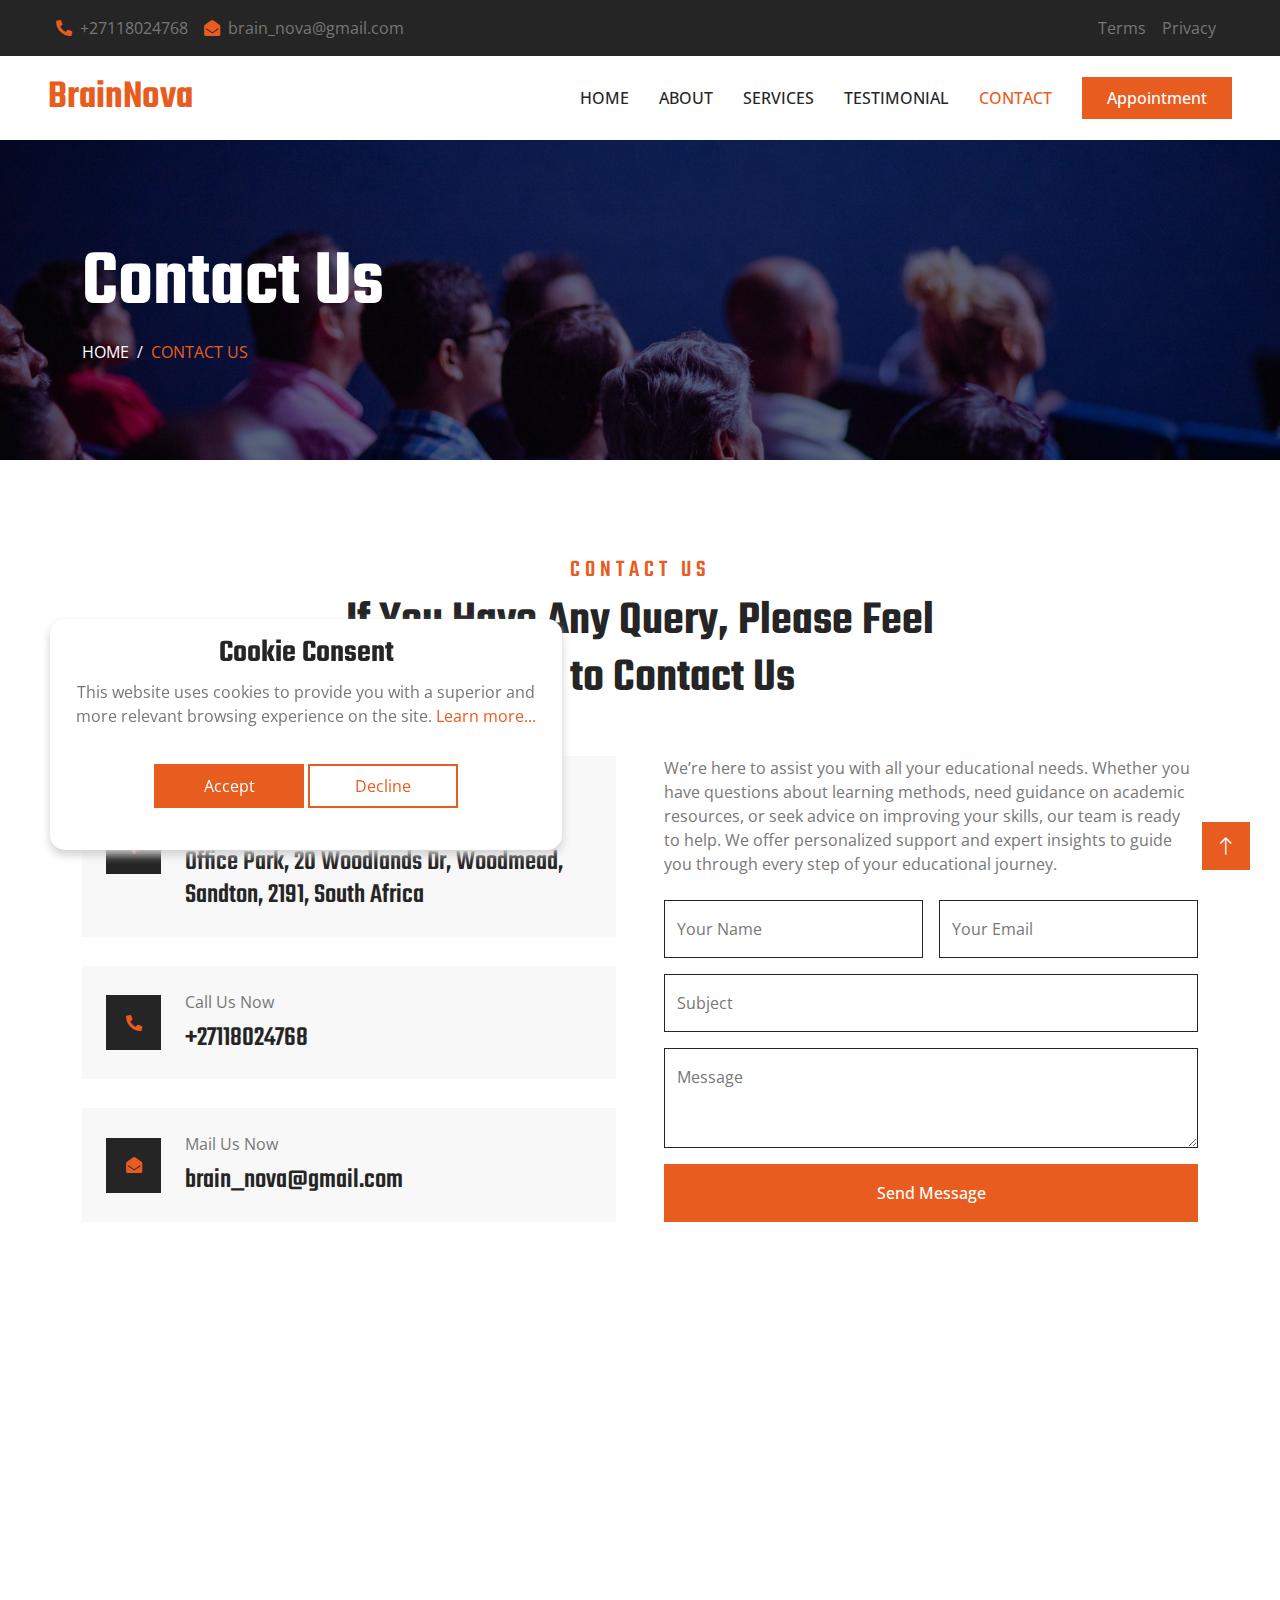
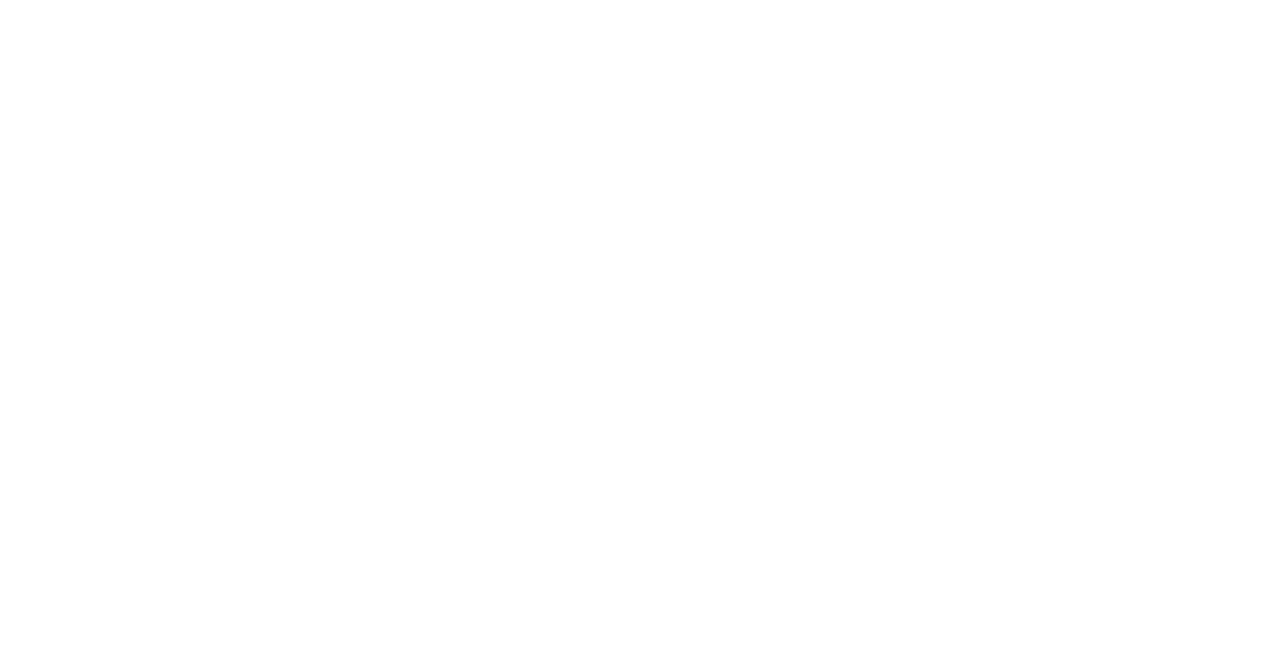
<file: contact.html>
<!DOCTYPE html>
<html lang="en">
    <head>
        <meta charset="utf-8" />
        <title>BrainNova</title>
        <meta content="width=device-width, initial-scale=1.0" name="viewport" />
        <meta content="" name="keywords" />
        <meta content="" name="description" />

        <!-- Favicon -->
        <link href="img/favicon.ico" rel="icon" />

        <!-- Google Web Fonts -->
        <link rel="preconnect" href="https://fonts.googleapis.com" />
        <link rel="preconnect" href="https://fonts.gstatic.com" crossorigin />
        <link
            href="https://fonts.googleapis.com/css2?family=Open+Sans:wght@400;500;600&family=Teko:wght@400;500;600&display=swap"
            rel="stylesheet"
        />

        <!-- Icon Font Stylesheet -->
        <link
            href="https://cdnjs.cloudflare.com/ajax/libs/font-awesome/5.10.0/css/all.min.css"
            rel="stylesheet"
        />
        <link
            href="https://cdn.jsdelivr.net/npm/bootstrap-icons@1.4.1/font/bootstrap-icons.css"
            rel="stylesheet"
        />

        <!-- Libraries Stylesheet -->
        <link href="lib/animate/animate.min.css" rel="stylesheet" />
        <link
            href="lib/owlcarousel/assets/owl.carousel.min.css"
            rel="stylesheet"
        />
        <link
            href="lib/tempusdominus/css/tempusdominus-bootstrap-4.min.css"
            rel="stylesheet"
        />

        <!-- Customized Bootstrap Stylesheet -->
        <link href="css/bootstrap.min.css" rel="stylesheet" />

        <!-- Template Stylesheet -->
        <link href="css/style.css" rel="stylesheet" />
    </head>

    <body>
        <!-- Spinner Start -->
        <div
            id="spinner"
            class="show bg-white position-fixed translate-middle w-100 vh-100 top-50 start-50 d-flex align-items-center justify-content-center"
        >
            <div
                class="spinner-border position-relative text-primary"
                style="width: 6rem; height: 6rem"
                role="status"
            ></div>
            <img
                class="position-absolute top-50 start-50 translate-middle"
                src="img/icons/icon-1.png"
                alt="Icon"
            />
        </div>
        <!-- Spinner End -->

        <!-- Topbar Start -->
        <div
            class="container-fluid bg-dark p-0 wow fadeIn"
            data-wow-delay="0.1s"
        >
            <div class="row gx-0 d-none d-lg-flex">
                <div class="col-lg-7 px-5 text-start">
                    <div
                        class="h-100 d-inline-flex align-items-center py-3 me-3"
                    >
                        <a class="text-body px-2" href="tel:+0123456789"
                            ><i class="fa fa-phone-alt text-primary me-2"></i
                            >+27118024768</a
                        >
                        <a class="text-body px-2" href="mailto:info@example.com"
                            ><i
                                class="fa fa-envelope-open text-primary me-2"
                            ></i
                            >brain_nova@gmail.com</a
                        >
                    </div>
                </div>
                <div class="col-lg-5 px-5 text-end">
                    <div
                        class="h-100 d-inline-flex align-items-center py-3 me-2"
                    >
                        <a class="text-body px-2" href="terms-of-use.html"
                            >Terms</a
                        >
                        <a class="text-body px-2" href="privacy-policy.html"
                            >Privacy</a
                        >
                    </div>
                </div>
            </div>
        </div>
        <!-- Topbar End -->

        <!-- Navbar Start -->
        <nav
            class="navbar navbar-expand-lg bg-white navbar-light sticky-top py-lg-0 px-lg-5 wow fadeIn"
            data-wow-delay="0.1s"
        >
            <a href="index.html" class="navbar-brand ms-4 ms-lg-0">
                <h1 class="text-primary m-0">BrainNova</h1>
            </a>
            <button
                type="button"
                class="navbar-toggler me-4"
                data-bs-toggle="collapse"
                data-bs-target="#navbarCollapse"
            >
                <span class="navbar-toggler-icon"></span>
            </button>
            <div class="collapse navbar-collapse" id="navbarCollapse">
                <div class="navbar-nav ms-auto p-4 p-lg-0">
                    <a href="index.html" class="nav-item nav-link">Home</a>
                    <a href="about.html" class="nav-item nav-link">About</a>
                    <a href="service.html" class="nav-item nav-link"
                        >Services</a
                    >
                    <a href="testimonial.html" class="nav-item nav-link"
                        >Testimonial</a
                    >
                    <a href="contact.html" class="nav-item nav-link active"
                        >Contact</a
                    >
                </div>
                <a
                    href="index.html#appointment"
                    class="btn btn-primary py-2 px-4 d-none d-lg-block"
                    >Appointment</a
                >
            </div>
        </nav>
        <!-- Navbar End -->

        <!-- Page Header Start -->
        <div
            class="container-fluid page-header py-5 mb-5 wow fadeIn"
            data-wow-delay="0.1s"
        >
            <div class="container py-5">
                <h1 class="display-1 text-white animated slideInDown">
                    Contact Us
                </h1>
                <nav aria-label="breadcrumb animated slideInDown">
                    <ol class="breadcrumb text-uppercase mb-0">
                        <li class="breadcrumb-item">
                            <a class="text-white" href="index.html">Home</a>
                        </li>
                        <li
                            class="breadcrumb-item text-primary active"
                            aria-current="page"
                        >
                            Contact Us
                        </li>
                    </ol>
                </nav>
            </div>
        </div>
        <!-- Page Header End -->

        <!-- Contact Start -->
        <div class="container-xxl py-5">
            <div class="container">
                <div
                    class="text-center mx-auto mb-5 wow fadeInUp"
                    data-wow-delay="0.1s"
                    style="max-width: 600px"
                >
                    <h4 class="section-title">Contact Us</h4>
                    <h1 class="display-5 mb-4">
                        If You Have Any Query, Please Feel Free to Contact Us
                    </h1>
                </div>
                <div class="row g-5">
                    <div class="col-lg-6 wow fadeInUp" data-wow-delay="0.1s">
                        <div
                            class="d-flex flex-column justify-content-between h-100"
                        >
                            <div
                                class="bg-light d-flex align-items-center w-100 p-4 mb-4"
                            >
                                <div
                                    class="d-flex flex-shrink-0 align-items-center justify-content-center bg-dark"
                                    style="width: 55px; height: 55px"
                                >
                                    <i
                                        class="fa fa-map-marker-alt text-primary"
                                    ></i>
                                </div>
                                <div class="ms-4">
                                    <p class="mb-2">Address</p>
                                    <h3 class="mb-0">
                                        Building 27 (ground floor, The
                                        Woodlands, Office Park, 20 Woodlands Dr,
                                        Woodmead, Sandton, 2191, South Africa
                                    </h3>
                                </div>
                            </div>
                            <div
                                class="bg-light d-flex align-items-center w-100 p-4 mb-4"
                            >
                                <div
                                    class="d-flex flex-shrink-0 align-items-center justify-content-center bg-dark"
                                    style="width: 55px; height: 55px"
                                >
                                    <i class="fa fa-phone-alt text-primary"></i>
                                </div>
                                <div class="ms-4">
                                    <p class="mb-2">Call Us Now</p>
                                    <h3 class="mb-0">+27118024768</h3>
                                </div>
                            </div>
                            <div
                                class="bg-light d-flex align-items-center w-100 p-4"
                            >
                                <div
                                    class="d-flex flex-shrink-0 align-items-center justify-content-center bg-dark"
                                    style="width: 55px; height: 55px"
                                >
                                    <i
                                        class="fa fa-envelope-open text-primary"
                                    ></i>
                                </div>
                                <div class="ms-4">
                                    <p class="mb-2">Mail Us Now</p>
                                    <h3 class="mb-0">brain_nova@gmail.com</h3>
                                </div>
                            </div>
                        </div>
                    </div>
                    <div class="col-lg-6 wow fadeInUp" data-wow-delay="0.5s">
                        <p class="mb-4">
                            We’re here to assist you with all your educational
                            needs. Whether you have questions about learning
                            methods, need guidance on academic resources, or
                            seek advice on improving your skills, our team is
                            ready to help. We offer personalized support and
                            expert insights to guide you through every step of
                            your educational journey.
                        </p>
                        <form>
                            <div class="row g-3">
                                <div class="col-md-6">
                                    <div class="form-floating">
                                        <input
                                            type="text"
                                            class="form-control"
                                            id="name"
                                            placeholder="Your Name"
                                        />
                                        <label for="name">Your Name</label>
                                    </div>
                                </div>
                                <div class="col-md-6">
                                    <div class="form-floating">
                                        <input
                                            type="email"
                                            class="form-control"
                                            id="email"
                                            placeholder="Your Email"
                                        />
                                        <label for="email">Your Email</label>
                                        <div
                                            id="result"
                                            style="color: red; font-size: 12px"
                                        ></div>
                                    </div>
                                </div>
                                <div class="col-12">
                                    <div class="form-floating">
                                        <input
                                            type="text"
                                            class="form-control"
                                            id="subject"
                                            placeholder="Subject"
                                        />
                                        <label for="subject">Subject</label>
                                    </div>
                                </div>
                                <div class="col-12">
                                    <div class="form-floating">
                                        <textarea
                                            class="form-control"
                                            placeholder="Leave a message here"
                                            id="message"
                                            style="height: 100px"
                                        ></textarea>
                                        <label for="message">Message</label>
                                    </div>
                                </div>
                                <div class="col-12">
                                    <button
                                        class="btn btn-primary w-100 py-3"
                                        type="submit"
                                        id="submit"
                                        onclick="sendForm()"
                                    >
                                        Send Message
                                    </button>
                                </div>
                            </div>
                        </form>
                    </div>
                </div>
            </div>
        </div>
        <!-- Contact End -->

        <!-- Google Map Start -->
        <div class="container-xxl pt-5 px-0 wow fadeIn" data-wow-delay="0.1s">
            <iframe
                src="https://www.google.com/maps/embed?pb=!1m18!1m12!1m3!1d2130.360119328599!2d28.04673083701422!3d-26.104692127018932!2m3!1f0!2f0!3f0!3m2!1i1024!2i768!4f13.1!3m3!1m2!1s0x1e957336cce3fd93%3A0x7569359ec485d3e0!2sEducation%20Africa!5e0!3m2!1suk!2sua!4v1736782714647!5m2!1suk!2sua"
                class="w-100 mb-n2"
                style="height: 450px"
                frameborder="0"
                allowfullscreen=""
                aria-hidden="false"
                tabindex="0"
            ></iframe>
        </div>
        <!-- Google Map End -->

        <!-- Footer Start -->
        <div
            class="container-fluid bg-dark text-body footer mt-5 pt-5 px-0 wow fadeIn"
            data-wow-delay="0.1s"
        >
            <div class="container py-5">
                <div class="row g-5">
                    <div class="col-lg-4 col-md-6">
                        <h3 class="text-light mb-4">BrainNova</h3>
                        <p>
                            Thank you for visiting us. At the core of our
                            educational approach is a commitment to providing
                            valuable insights and expert advice to help you
                            achieve your academic goals. Whether you're
                            interested in improving learning techniques,
                            optimizing study strategies, or exploring
                            personalized educational plans, we offer
                            comprehensive resources and personalized support to
                            guide your educational journey.
                        </p>
                    </div>
                    <div class="col-lg-4 col-md-6">
                        <h3 class="text-light mb-4">Address</h3>
                        <p class="mb-2">
                            <i
                                class="fa fa-map-marker-alt text-primary me-3"
                            ></i
                            >2nd Floor, Sandton Close, 2B Norwich Cl, Sandton,
                            2196, South Africa
                        </p>
                        <p class="mb-2">
                            <i class="fa fa-phone-alt text-primary me-3"></i
                            >+27118024768
                        </p>
                        <p class="mb-2">
                            <i class="fa fa-envelope text-primary me-3"></i>
                            brain_nova@gmail.com
                        </p>
                    </div>
                    <div class="col-lg-4 col-md-6">
                        <h3 class="text-light mb-4">Quick Links</h3>
                        <a class="btn btn-link" href="about.html">About Us</a>
                        <a class="btn btn-link" href="contact.html"
                            >Contact Us</a
                        >
                        <a class="btn btn-link" href="service.html"
                            >Our Services</a
                        >
                        <a class="btn btn-link" href="terms-of-use.html"
                            >Terms & Condition</a
                        >
                        <a class="btn btn-link" href="privacy-policy.html"
                            >Privacy Policy</a
                        >
                    </div>
                    <!-- <div class="col-lg-3 col-md-6">
      <h3 class="text-light mb-4">Newsletter</h3>
      <p>
          Dolor amet sit justo amet elitr clita ipsum elitr
          est.
      </p>
      <div
          class="position-relative mx-auto"
          style="max-width: 400px"
      >
          <input
              class="form-control bg-transparent w-100 py-3 ps-4 pe-5"
              type="text"
              placeholder="Your email"
          />
          <button
              type="button"
              class="btn btn-primary py-2 position-absolute top-0 end-0 mt-2 me-2"
          >
              SignUp
          </button>
      </div>
  </div> -->
                </div>
            </div>
        </div>
        <!-- Footer End -->

        <!-- Back to Top -->
        <a href="#" class="btn btn-lg btn-primary btn-lg-square back-to-top"
            ><i class="bi bi-arrow-up"></i
        ></a>

        <!-- Cookie banner -->
        <div class="cookie-wrapper show">
            <div>
                <i class="bx bx-cookie"></i>
                <h2 style="text-align: center">Cookie Consent</h2>
            </div>

            <div class="data">
                <p>
                    This website uses cookies to provide you with a superior and
                    more relevant browsing experience on the site.
                    <a href="privacy-policy.html">Learn more...</a>
                </p>
            </div>

            <div class="buttons">
                <button class="cookie-button" id="acceptBtn">Accept</button>
                <button class="cookie-button" id="declineBtn">Decline</button>
            </div>
        </div>
        <!-- End Cookie banner -->

        <!-- JavaScript Libraries -->
        <script src="https://code.jquery.com/jquery-3.4.1.min.js"></script>
        <script src="https://cdn.jsdelivr.net/npm/bootstrap@5.0.0/dist/js/bootstrap.bundle.min.js"></script>
        <script src="lib/wow/wow.min.js"></script>
        <script src="lib/easing/easing.min.js"></script>
        <script src="lib/waypoints/waypoints.min.js"></script>
        <script src="lib/counterup/counterup.min.js"></script>
        <script src="lib/owlcarousel/owl.carousel.min.js"></script>
        <script src="lib/tempusdominus/js/moment.min.js"></script>
        <script src="lib/tempusdominus/js/moment-timezone.min.js"></script>
        <script src="lib/tempusdominus/js/tempusdominus-bootstrap-4.min.js"></script>

        <!-- Template Javascript -->
        <script src="js/main.js"></script>
        <script src="js/contact-form.js"></script>
        <script src="js/cookiebanner.js"></script>
    </body>
</html>
</file>
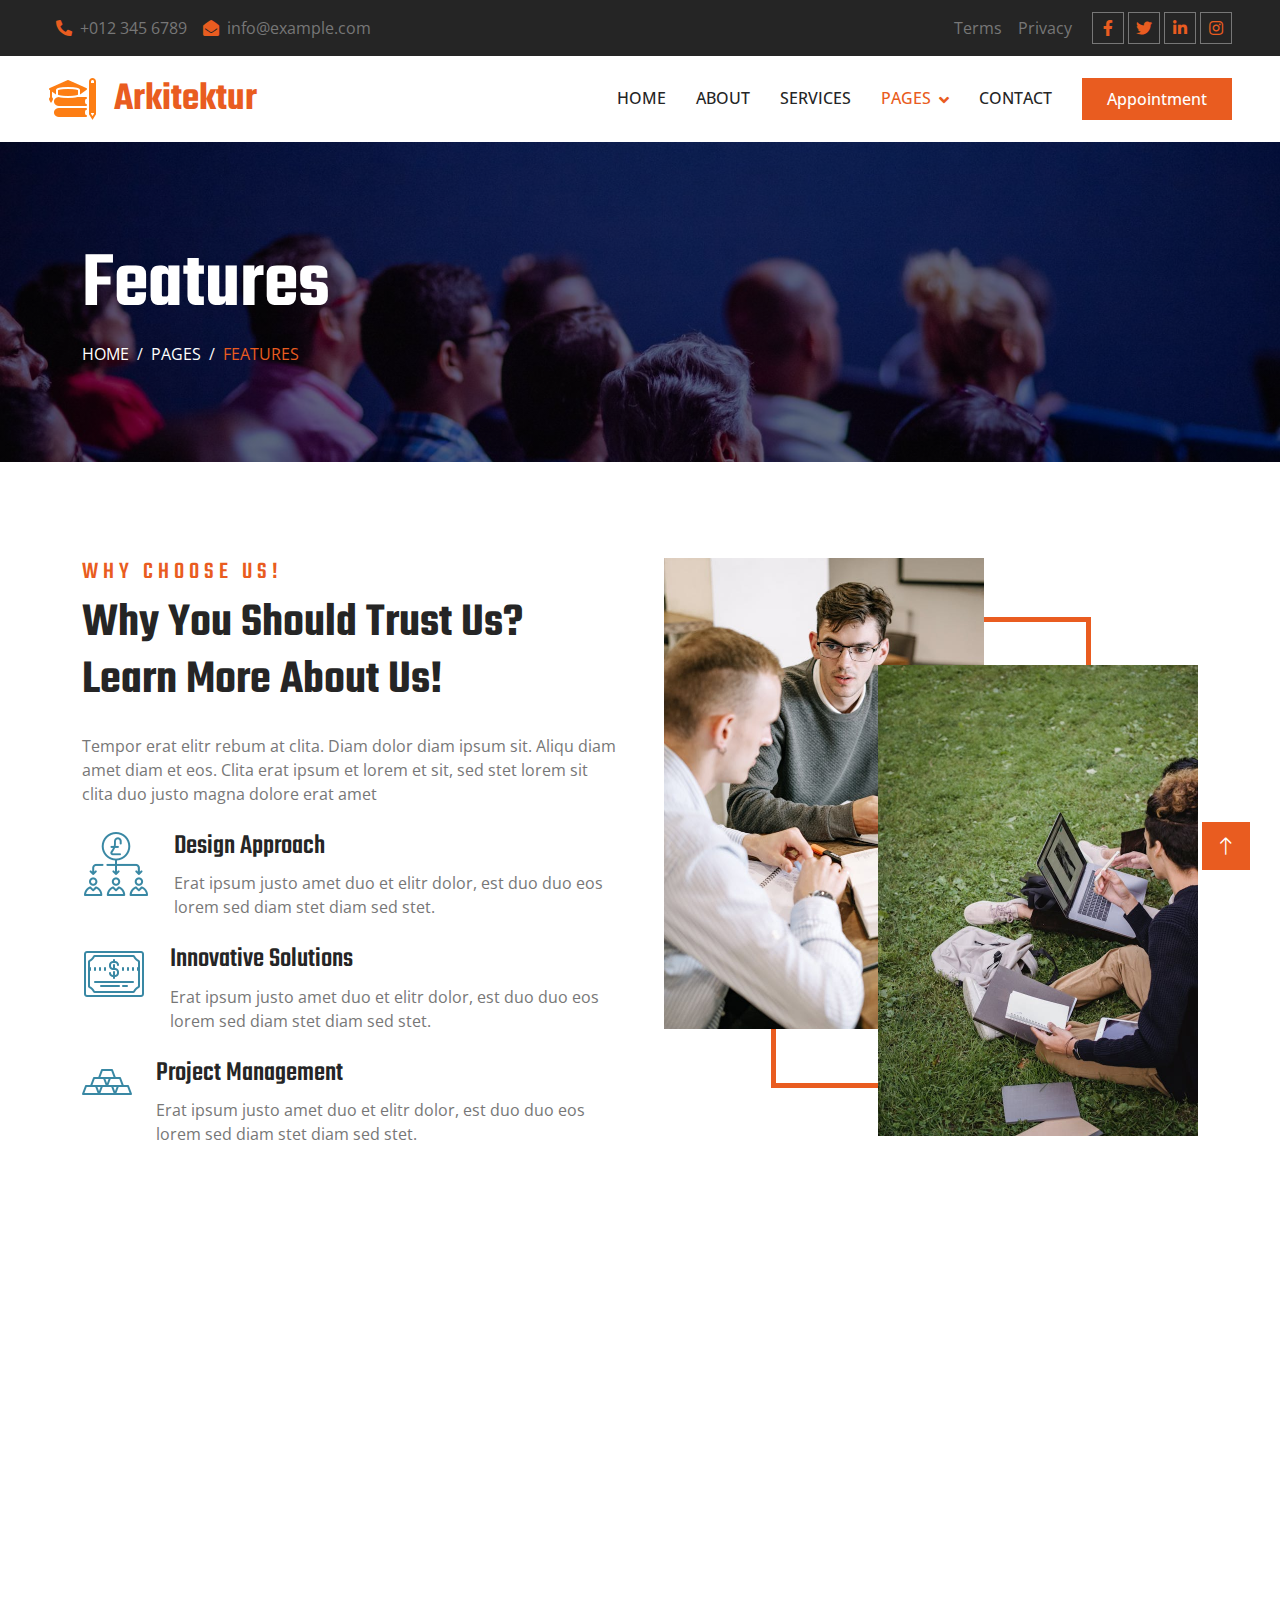
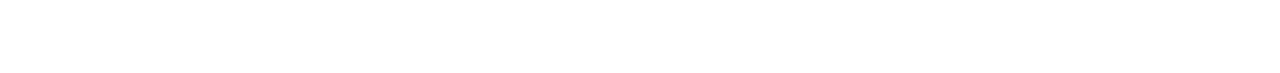
<file: feature.html>
<!DOCTYPE html>
<html lang="en">
    <head>
        <meta charset="utf-8" />
        <title>Arkitektur - Architecture HTML Template</title>
        <meta content="width=device-width, initial-scale=1.0" name="viewport" />
        <meta content="" name="keywords" />
        <meta content="" name="description" />

        <!-- Favicon -->
        <link href="img/favicon.ico" rel="icon" />

        <!-- Google Web Fonts -->
        <link rel="preconnect" href="https://fonts.googleapis.com" />
        <link rel="preconnect" href="https://fonts.gstatic.com" crossorigin />
        <link
            href="https://fonts.googleapis.com/css2?family=Open+Sans:wght@400;500;600&family=Teko:wght@400;500;600&display=swap"
            rel="stylesheet"
        />

        <!-- Icon Font Stylesheet -->
        <link
            href="https://cdnjs.cloudflare.com/ajax/libs/font-awesome/5.10.0/css/all.min.css"
            rel="stylesheet"
        />
        <link
            href="https://cdn.jsdelivr.net/npm/bootstrap-icons@1.4.1/font/bootstrap-icons.css"
            rel="stylesheet"
        />

        <!-- Libraries Stylesheet -->
        <link href="lib/animate/animate.min.css" rel="stylesheet" />
        <link
            href="lib/owlcarousel/assets/owl.carousel.min.css"
            rel="stylesheet"
        />
        <link
            href="lib/tempusdominus/css/tempusdominus-bootstrap-4.min.css"
            rel="stylesheet"
        />

        <!-- Customized Bootstrap Stylesheet -->
        <link href="css/bootstrap.min.css" rel="stylesheet" />

        <!-- Template Stylesheet -->
        <link href="css/style.css" rel="stylesheet" />
    </head>

    <body>
        <!-- Spinner Start -->
        <div
            id="spinner"
            class="show bg-white position-fixed translate-middle w-100 vh-100 top-50 start-50 d-flex align-items-center justify-content-center"
        >
            <div
                class="spinner-border position-relative text-primary"
                style="width: 6rem; height: 6rem"
                role="status"
            ></div>
            <img
                class="position-absolute top-50 start-50 translate-middle"
                src="img/icons/icon-1.png"
                alt="Icon"
            />
        </div>
        <!-- Spinner End -->

        <!-- Topbar Start -->
        <div
            class="container-fluid bg-dark p-0 wow fadeIn"
            data-wow-delay="0.1s"
        >
            <div class="row gx-0 d-none d-lg-flex">
                <div class="col-lg-7 px-5 text-start">
                    <div
                        class="h-100 d-inline-flex align-items-center py-3 me-3"
                    >
                        <a class="text-body px-2" href="tel:+0123456789"
                            ><i class="fa fa-phone-alt text-primary me-2"></i
                            >+012 345 6789</a
                        >
                        <a class="text-body px-2" href="mailto:info@example.com"
                            ><i
                                class="fa fa-envelope-open text-primary me-2"
                            ></i
                            >info@example.com</a
                        >
                    </div>
                </div>
                <div class="col-lg-5 px-5 text-end">
                    <div
                        class="h-100 d-inline-flex align-items-center py-3 me-2"
                    >
                        <a class="text-body px-2" href="">Terms</a>
                        <a class="text-body px-2" href="">Privacy</a>
                    </div>
                    <div class="h-100 d-inline-flex align-items-center">
                        <a
                            class="btn btn-sm-square btn-outline-body me-1"
                            href=""
                            ><i class="fab fa-facebook-f"></i
                        ></a>
                        <a
                            class="btn btn-sm-square btn-outline-body me-1"
                            href=""
                            ><i class="fab fa-twitter"></i
                        ></a>
                        <a
                            class="btn btn-sm-square btn-outline-body me-1"
                            href=""
                            ><i class="fab fa-linkedin-in"></i
                        ></a>
                        <a
                            class="btn btn-sm-square btn-outline-body me-0"
                            href=""
                            ><i class="fab fa-instagram"></i
                        ></a>
                    </div>
                </div>
            </div>
        </div>
        <!-- Topbar End -->

        <!-- Navbar Start -->
        <nav
            class="navbar navbar-expand-lg bg-white navbar-light sticky-top py-lg-0 px-lg-5 wow fadeIn"
            data-wow-delay="0.1s"
        >
            <a href="index.html" class="navbar-brand ms-4 ms-lg-0">
                <h1 class="text-primary m-0">
                    <img
                        class="me-3"
                        src="img/icons/icon-1.png"
                        alt="Icon"
                    />Arkitektur
                </h1>
            </a>
            <button
                type="button"
                class="navbar-toggler me-4"
                data-bs-toggle="collapse"
                data-bs-target="#navbarCollapse"
            >
                <span class="navbar-toggler-icon"></span>
            </button>
            <div class="collapse navbar-collapse" id="navbarCollapse">
                <div class="navbar-nav ms-auto p-4 p-lg-0">
                    <a href="index.html" class="nav-item nav-link">Home</a>
                    <a href="about.html" class="nav-item nav-link">About</a>
                    <a href="service.html" class="nav-item nav-link"
                        >Services</a
                    >
                    <div class="nav-item dropdown">
                        <a
                            href="#"
                            class="nav-link dropdown-toggle active"
                            data-bs-toggle="dropdown"
                            >Pages</a
                        >
                        <div class="dropdown-menu border-0 m-0">
                            <a href="feature.html" class="dropdown-item active"
                                >Our Features</a
                            >
                            <a href="project.html" class="dropdown-item"
                                >Our Projects</a
                            >
                            <a href="team.html" class="dropdown-item"
                                >Team Members</a
                            >
                            <a href="appointment.html" class="dropdown-item"
                                >Appointment</a
                            >
                            <a href="testimonial.html" class="dropdown-item"
                                >Testimonial</a
                            >
                            <a href="404.html" class="dropdown-item"
                                >404 Page</a
                            >
                        </div>
                    </div>
                    <a href="contact.html" class="nav-item nav-link">Contact</a>
                </div>
                <a href="" class="btn btn-primary py-2 px-4 d-none d-lg-block"
                    >Appointment</a
                >
            </div>
        </nav>
        <!-- Navbar End -->

        <!-- Page Header Start -->
        <div
            class="container-fluid page-header py-5 mb-5 wow fadeIn"
            data-wow-delay="0.1s"
        >
            <div class="container py-5">
                <h1 class="display-1 text-white animated slideInDown">
                    Features
                </h1>
                <nav aria-label="breadcrumb animated slideInDown">
                    <ol class="breadcrumb text-uppercase mb-0">
                        <li class="breadcrumb-item">
                            <a class="text-white" href="index.html">Home</a>
                        </li>
                        <li class="breadcrumb-item">
                            <a class="text-white" href="#">Pages</a>
                        </li>
                        <li
                            class="breadcrumb-item text-primary active"
                            aria-current="page"
                        >
                            Features
                        </li>
                    </ol>
                </nav>
            </div>
        </div>
        <!-- Page Header End -->

        <!-- Feature Start -->
        <div class="container-xxl py-5">
            <div class="container">
                <div class="row g-5">
                    <div class="col-lg-6 wow fadeInUp" data-wow-delay="0.1s">
                        <h4 class="section-title">Why Choose Us!</h4>
                        <h1 class="display-5 mb-4">
                            Why You Should Trust Us? Learn More About Us!
                        </h1>
                        <p class="mb-4">
                            Tempor erat elitr rebum at clita. Diam dolor diam
                            ipsum sit. Aliqu diam amet diam et eos. Clita erat
                            ipsum et lorem et sit, sed stet lorem sit clita duo
                            justo magna dolore erat amet
                        </p>
                        <div class="row g-4">
                            <div class="col-12">
                                <div class="d-flex align-items-start">
                                    <img
                                        class="flex-shrink-0"
                                        src="img/icons/icon-2.png"
                                        alt="Icon"
                                    />
                                    <div class="ms-4">
                                        <h3>Design Approach</h3>
                                        <p class="mb-0">
                                            Erat ipsum justo amet duo et elitr
                                            dolor, est duo duo eos lorem sed
                                            diam stet diam sed stet.
                                        </p>
                                    </div>
                                </div>
                            </div>
                            <div class="col-12">
                                <div class="d-flex align-items-start">
                                    <img
                                        class="flex-shrink-0"
                                        src="img/icons/icon-3.png"
                                        alt="Icon"
                                    />
                                    <div class="ms-4">
                                        <h3>Innovative Solutions</h3>
                                        <p class="mb-0">
                                            Erat ipsum justo amet duo et elitr
                                            dolor, est duo duo eos lorem sed
                                            diam stet diam sed stet.
                                        </p>
                                    </div>
                                </div>
                            </div>
                            <div class="col-12">
                                <div class="d-flex align-items-start">
                                    <img
                                        class="flex-shrink-0"
                                        src="img/icons/icon-4.png"
                                        alt="Icon"
                                    />
                                    <div class="ms-4">
                                        <h3>Project Management</h3>
                                        <p class="mb-0">
                                            Erat ipsum justo amet duo et elitr
                                            dolor, est duo duo eos lorem sed
                                            diam stet diam sed stet.
                                        </p>
                                    </div>
                                </div>
                            </div>
                        </div>
                    </div>
                    <div class="col-lg-6 wow fadeInUp" data-wow-delay="0.5s">
                        <div class="feature-img">
                            <img
                                class="img-fluid"
                                src="img/about-2.jpg"
                                alt=""
                            />
                            <img
                                class="img-fluid"
                                src="img/about-1.jpg"
                                alt=""
                            />
                        </div>
                    </div>
                </div>
            </div>
        </div>
        <!-- Feature End -->

        <!-- Footer Start -->
        <div
            class="container-fluid bg-dark text-body footer mt-5 pt-5 px-0 wow fadeIn"
            data-wow-delay="0.1s"
        >
            <div class="container py-5">
                <div class="row g-5">
                    <div class="col-lg-3 col-md-6">
                        <h3 class="text-light mb-4">Address</h3>
                        <p class="mb-2">
                            <i
                                class="fa fa-map-marker-alt text-primary me-3"
                            ></i
                            >123 Street, New York, USA
                        </p>
                        <p class="mb-2">
                            <i class="fa fa-phone-alt text-primary me-3"></i
                            >+012 345 67890
                        </p>
                        <p class="mb-2">
                            <i class="fa fa-envelope text-primary me-3"></i
                            >info@example.com
                        </p>
                        <div class="d-flex pt-2">
                            <a
                                class="btn btn-square btn-outline-body me-1"
                                href=""
                                ><i class="fab fa-twitter"></i
                            ></a>
                            <a
                                class="btn btn-square btn-outline-body me-1"
                                href=""
                                ><i class="fab fa-facebook-f"></i
                            ></a>
                            <a
                                class="btn btn-square btn-outline-body me-1"
                                href=""
                                ><i class="fab fa-youtube"></i
                            ></a>
                            <a
                                class="btn btn-square btn-outline-body me-0"
                                href=""
                                ><i class="fab fa-linkedin-in"></i
                            ></a>
                        </div>
                    </div>
                    <div class="col-lg-3 col-md-6">
                        <h3 class="text-light mb-4">Services</h3>
                        <a class="btn btn-link" href="">Architecture</a>
                        <a class="btn btn-link" href="">3D Animation</a>
                        <a class="btn btn-link" href="">House Planning</a>
                        <a class="btn btn-link" href="">Interior Design</a>
                        <a class="btn btn-link" href="">Construction</a>
                    </div>
                    <div class="col-lg-3 col-md-6">
                        <h3 class="text-light mb-4">Quick Links</h3>
                        <a class="btn btn-link" href="">About Us</a>
                        <a class="btn btn-link" href="">Contact Us</a>
                        <a class="btn btn-link" href="">Our Services</a>
                        <a class="btn btn-link" href="">Terms & Condition</a>
                        <a class="btn btn-link" href="">Support</a>
                    </div>
                    <div class="col-lg-3 col-md-6">
                        <h3 class="text-light mb-4">Newsletter</h3>
                        <p>
                            Dolor amet sit justo amet elitr clita ipsum elitr
                            est.
                        </p>
                        <div
                            class="position-relative mx-auto"
                            style="max-width: 400px"
                        >
                            <input
                                class="form-control bg-transparent w-100 py-3 ps-4 pe-5"
                                type="text"
                                placeholder="Your email"
                            />
                            <button
                                type="button"
                                class="btn btn-primary py-2 position-absolute top-0 end-0 mt-2 me-2"
                            >
                                SignUp
                            </button>
                        </div>
                    </div>
                </div>
            </div>
            <div class="container-fluid copyright">
                <div class="container">
                    <div class="row">
                        <div
                            class="col-md-6 text-center text-md-start mb-3 mb-md-0"
                        >
                            &copy; <a href="#">Your Site Name</a>, All Right
                            Reserved.
                        </div>
                        <div class="col-md-6 text-center text-md-end">
                            <!--/*** This template is free as long as you keep the footer author’s credit link/attribution link/backlink. If you'd like to use the template without the footer author’s credit link/attribution link/backlink, you can purchase the Credit Removal License from "https://htmlcodex.com/credit-removal". Thank you for your support. ***/-->
                            Designed By
                            <a href="https://htmlcodex.com">HTML Codex</a>
                        </div>
                    </div>
                </div>
            </div>
        </div>
        <!-- Footer End -->

        <!-- Back to Top -->
        <a href="#" class="btn btn-lg btn-primary btn-lg-square back-to-top"
            ><i class="bi bi-arrow-up"></i
        ></a>

        <!-- JavaScript Libraries -->
        <script src="https://code.jquery.com/jquery-3.4.1.min.js"></script>
        <script src="https://cdn.jsdelivr.net/npm/bootstrap@5.0.0/dist/js/bootstrap.bundle.min.js"></script>
        <script src="lib/wow/wow.min.js"></script>
        <script src="lib/easing/easing.min.js"></script>
        <script src="lib/waypoints/waypoints.min.js"></script>
        <script src="lib/counterup/counterup.min.js"></script>
        <script src="lib/owlcarousel/owl.carousel.min.js"></script>
        <script src="lib/tempusdominus/js/moment.min.js"></script>
        <script src="lib/tempusdominus/js/moment-timezone.min.js"></script>
        <script src="lib/tempusdominus/js/tempusdominus-bootstrap-4.min.js"></script>

        <!-- Template Javascript -->
        <script src="js/main.js"></script>
    </body>
</html>
</file>
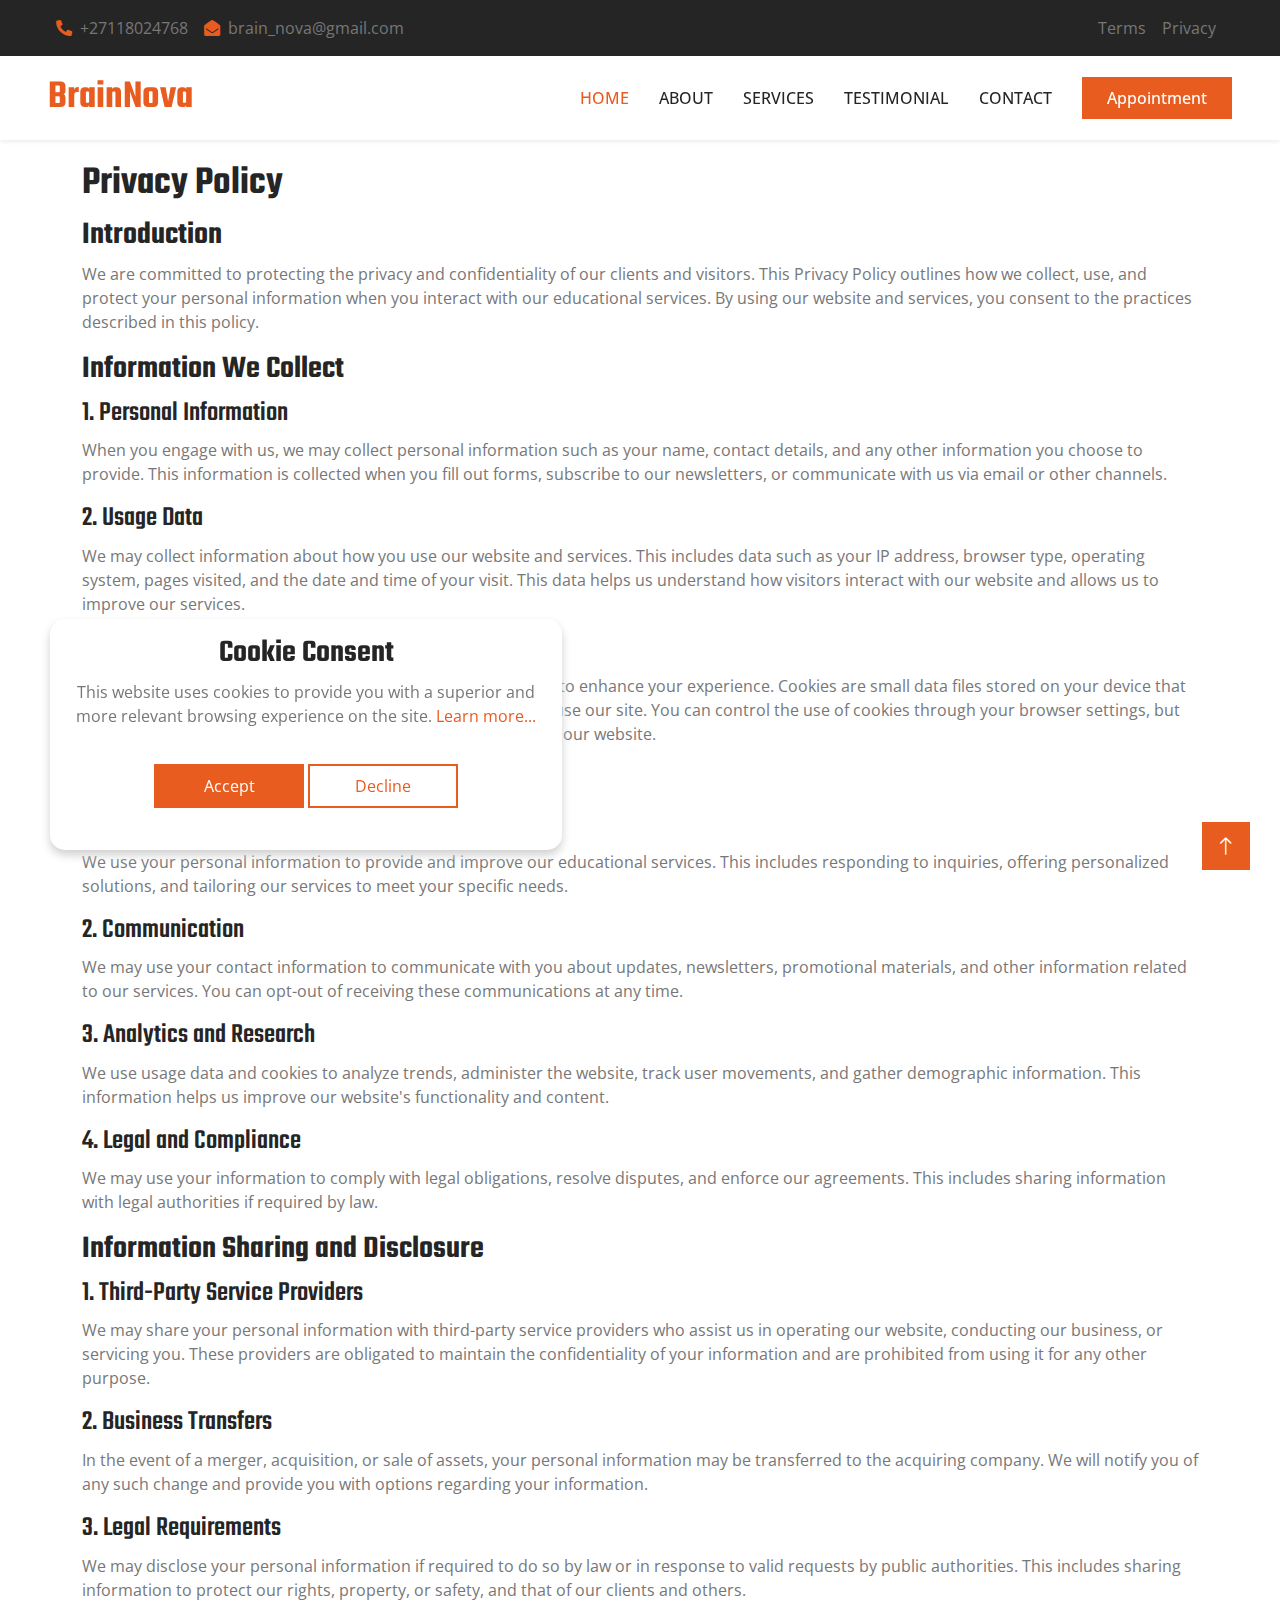
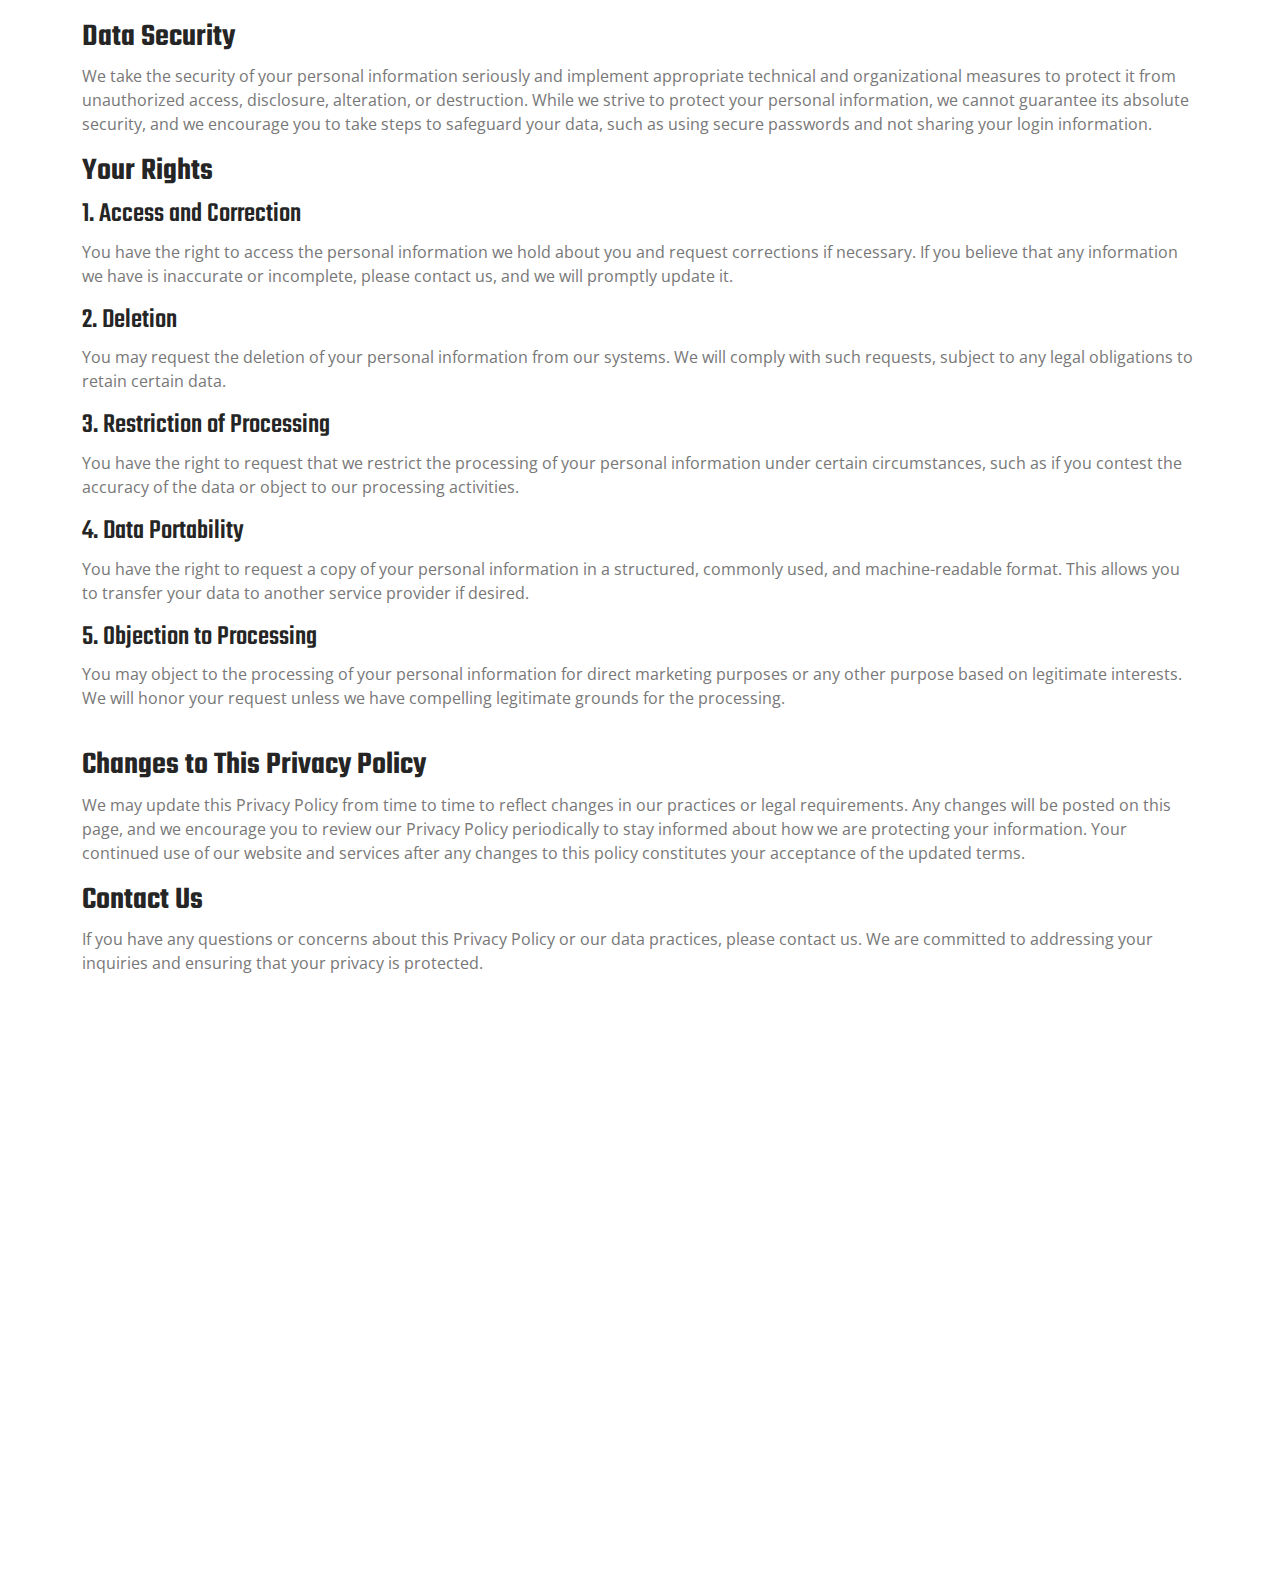
<file: privacy-policy.html>
<!DOCTYPE html>
<html lang="en">
    <head>
        <meta charset="utf-8" />
        <title>BrainNova</title>
        <meta content="width=device-width, initial-scale=1.0" name="viewport" />
        <meta content="" name="keywords" />
        <meta content="" name="description" />

        <!-- Favicon -->
        <link href="img/favicon.ico" rel="icon" />

        <!-- Google Web Fonts -->
        <link rel="preconnect" href="https://fonts.googleapis.com" />
        <link rel="preconnect" href="https://fonts.gstatic.com" crossorigin />
        <link
            href="https://fonts.googleapis.com/css2?family=Open+Sans:wght@400;500;600&family=Teko:wght@400;500;600&display=swap"
            rel="stylesheet"
        />

        <!-- Icon Font Stylesheet -->
        <link
            href="https://cdnjs.cloudflare.com/ajax/libs/font-awesome/5.10.0/css/all.min.css"
            rel="stylesheet"
        />
        <link
            href="https://cdn.jsdelivr.net/npm/bootstrap-icons@1.4.1/font/bootstrap-icons.css"
            rel="stylesheet"
        />

        <!-- Libraries Stylesheet -->
        <link href="lib/animate/animate.min.css" rel="stylesheet" />
        <link
            href="lib/owlcarousel/assets/owl.carousel.min.css"
            rel="stylesheet"
        />
        <link
            href="lib/tempusdominus/css/tempusdominus-bootstrap-4.min.css"
            rel="stylesheet"
        />

        <!-- Customized Bootstrap Stylesheet -->
        <link href="css/bootstrap.min.css" rel="stylesheet" />

        <!-- Template Stylesheet -->
        <link href="css/style.css" rel="stylesheet" />
    </head>

    <body>
        <!-- Spinner Start -->
        <div
            id="spinner"
            class="show bg-white position-fixed translate-middle w-100 vh-100 top-50 start-50 d-flex align-items-center justify-content-center"
        >
            <div
                class="spinner-border position-relative text-primary"
                style="width: 6rem; height: 6rem"
                role="status"
            ></div>
            <img
                class="position-absolute top-50 start-50 translate-middle"
                src="img/icons/icon-1.png"
                alt="Icon"
            />
        </div>
        <!-- Spinner End -->

        <!-- Topbar Start -->
        <div
            class="container-fluid bg-dark p-0 wow fadeIn"
            data-wow-delay="0.1s"
        >
            <div class="row gx-0 d-none d-lg-flex">
                <div class="col-lg-7 px-5 text-start">
                    <div
                        class="h-100 d-inline-flex align-items-center py-3 me-3"
                    >
                        <a class="text-body px-2" href="tel:+0123456789"
                            ><i class="fa fa-phone-alt text-primary me-2"></i
                            >+27118024768</a
                        >
                        <a class="text-body px-2" href="mailto:info@example.com"
                            ><i
                                class="fa fa-envelope-open text-primary me-2"
                            ></i
                            >brain_nova@gmail.com</a
                        >
                    </div>
                </div>
                <div class="col-lg-5 px-5 text-end">
                    <div
                        class="h-100 d-inline-flex align-items-center py-3 me-2"
                    >
                        <a class="text-body px-2" href="terms-of-use.html"
                            >Terms</a
                        >
                        <a class="text-body px-2" href="privacy-policy.html"
                            >Privacy</a
                        >
                    </div>
                </div>
            </div>
        </div>
        <!-- Topbar End -->

        <!-- Navbar Start -->
        <nav
            class="navbar navbar-expand-lg bg-white navbar-light sticky-top py-lg-0 px-lg-5 wow fadeIn"
            data-wow-delay="0.1s"
            style="
                box-shadow: 0 0.125rem 0.25rem rgba(0, 0, 0, 0.075) !important;
            "
        >
            <a href="index.html" class="navbar-brand ms-4 ms-lg-0">
                <h1 class="text-primary m-0">BrainNova</h1>
            </a>
            <button
                type="button"
                class="navbar-toggler me-4"
                data-bs-toggle="collapse"
                data-bs-target="#navbarCollapse"
            >
                <span class="navbar-toggler-icon"></span>
            </button>
            <div class="collapse navbar-collapse" id="navbarCollapse">
                <div class="navbar-nav ms-auto p-4 p-lg-0">
                    <a href="index.html" class="nav-item nav-link active"
                        >Home</a
                    >
                    <a href="about.html" class="nav-item nav-link">About</a>
                    <a href="service.html" class="nav-item nav-link"
                        >Services</a
                    >
                    <a href="testimonial.html" class="nav-item nav-link"
                        >Testimonial</a
                    >
                    <a href="contact.html" class="nav-item nav-link">Contact</a>
                </div>
                <a
                    href="index.html#appointment"
                    class="btn btn-primary py-2 px-4 d-none d-lg-block"
                    >Appointment</a
                >
            </div>
        </nav>
        <!-- Navbar End -->

        <main>
            <article class="container additional-wrapper">
                <div class="page__content" style="padding: 20px 0px">
                    <h1>Privacy Policy</h1>
                    <h2>Introduction</h2>
                    <p>
                        We are committed to protecting the privacy and
                        confidentiality of our clients and visitors. This
                        Privacy Policy outlines how we collect, use, and protect
                        your personal information when you interact with our
                        educational services. By using our website and services,
                        you consent to the practices described in this policy.
                    </p>

                    <h2>Information We Collect</h2>
                    <h3>1. Personal Information</h3>
                    <p>
                        When you engage with us, we may collect personal
                        information such as your name, contact details, and any
                        other information you choose to provide. This
                        information is collected when you fill out forms,
                        subscribe to our newsletters, or communicate with us via
                        email or other channels.
                    </p>

                    <h3>2. Usage Data</h3>
                    <p>
                        We may collect information about how you use our website
                        and services. This includes data such as your IP
                        address, browser type, operating system, pages visited,
                        and the date and time of your visit. This data helps us
                        understand how visitors interact with our website and
                        allows us to improve our services.
                    </p>

                    <h3>3. Cookies and Similar Technologies</h3>
                    <p>
                        Our website may use cookies and similar tracking
                        technologies to enhance your experience. Cookies are
                        small data files stored on your device that help us
                        remember your preferences and understand how you use our
                        site. You can control the use of cookies through your
                        browser settings, but disabling them may affect your
                        ability to use certain features of our website.
                    </p>

                    <h2>How We Use Your Information</h2>
                    <h3>1. Providing and Improving Services</h3>
                    <p>
                        We use your personal information to provide and improve
                        our educational services. This includes responding to
                        inquiries, offering personalized solutions, and
                        tailoring our services to meet your specific needs.
                    </p>

                    <h3>2. Communication</h3>
                    <p>
                        We may use your contact information to communicate with
                        you about updates, newsletters, promotional materials,
                        and other information related to our services. You can
                        opt-out of receiving these communications at any time.
                    </p>

                    <h3>3. Analytics and Research</h3>
                    <p>
                        We use usage data and cookies to analyze trends,
                        administer the website, track user movements, and gather
                        demographic information. This information helps us
                        improve our website's functionality and content.
                    </p>

                    <h3>4. Legal and Compliance</h3>
                    <p>
                        We may use your information to comply with legal
                        obligations, resolve disputes, and enforce our
                        agreements. This includes sharing information with legal
                        authorities if required by law.
                    </p>

                    <h2>Information Sharing and Disclosure</h2>
                    <h3>1. Third-Party Service Providers</h3>
                    <p>
                        We may share your personal information with third-party
                        service providers who assist us in operating our
                        website, conducting our business, or servicing you.
                        These providers are obligated to maintain the
                        confidentiality of your information and are prohibited
                        from using it for any other purpose.
                    </p>

                    <h3>2. Business Transfers</h3>
                    <p>
                        In the event of a merger, acquisition, or sale of
                        assets, your personal information may be transferred to
                        the acquiring company. We will notify you of any such
                        change and provide you with options regarding your
                        information.
                    </p>

                    <h3>3. Legal Requirements</h3>
                    <p>
                        We may disclose your personal information if required to
                        do so by law or in response to valid requests by public
                        authorities. This includes sharing information to
                        protect our rights, property, or safety, and that of our
                        clients and others.
                    </p>

                    <h2>Data Security</h2>
                    <p>
                        We take the security of your personal information
                        seriously and implement appropriate technical and
                        organizational measures to protect it from unauthorized
                        access, disclosure, alteration, or destruction. While we
                        strive to protect your personal information, we cannot
                        guarantee its absolute security, and we encourage you to
                        take steps to safeguard your data, such as using secure
                        passwords and not sharing your login information.
                    </p>

                    <h2>Your Rights</h2>
                    <h3>1. Access and Correction</h3>
                    <p>
                        You have the right to access the personal information we
                        hold about you and request corrections if necessary. If
                        you believe that any information we have is inaccurate
                        or incomplete, please contact us, and we will promptly
                        update it.
                    </p>

                    <h3>2. Deletion</h3>
                    <p>
                        You may request the deletion of your personal
                        information from our systems. We will comply with such
                        requests, subject to any legal obligations to retain
                        certain data.
                    </p>

                    <h3>3. Restriction of Processing</h3>
                    <p>
                        You have the right to request that we restrict the
                        processing of your personal information under certain
                        circumstances, such as if you contest the accuracy of
                        the data or object to our processing activities.
                    </p>

                    <h3>4. Data Portability</h3>
                    <p>
                        You have the right to request a copy of your personal
                        information in a structured, commonly used, and
                        machine-readable format. This allows you to transfer
                        your data to another service provider if desired.
                    </p>

                    <h3>5. Objection to Processing</h3>
                    <p>
                        You may object to the processing of your personal
                        information for direct marketing purposes or any other
                        purpose based on legitimate interests. We will honor
                        your request unless we have compelling legitimate
                        grounds for the processing.
                    </p>
                </div>

                <h2>Changes to This Privacy Policy</h2>
                <p>
                    We may update this Privacy Policy from time to time to
                    reflect changes in our practices or legal requirements. Any
                    changes will be posted on this page, and we encourage you to
                    review our Privacy Policy periodically to stay informed
                    about how we are protecting your information. Your continued
                    use of our website and services after any changes to this
                    policy constitutes your acceptance of the updated terms.
                </p>

                <h2>Contact Us</h2>
                <p>
                    If you have any questions or concerns about this Privacy
                    Policy or our data practices, please contact us. We are
                    committed to addressing your inquiries and ensuring that
                    your privacy is protected.
                </p>
            </article>
        </main>

        <!-- Footer Start -->
        <div
            class="container-fluid bg-dark text-body footer mt-5 pt-5 px-0 wow fadeIn"
            data-wow-delay="0.1s"
        >
            <div class="container py-5">
                <div class="row g-5">
                    <div class="col-lg-3 col-md-6">
                        <h3 class="text-light mb-4">BrainNova</h3>
                        <p>
                            Thank you for visiting us. At the core of our
                            educational approach is a commitment to providing
                            valuable insights and expert advice to help you
                            achieve your academic goals. Whether you're
                            interested in improving learning techniques,
                            optimizing study strategies, or exploring
                            personalized educational plans, we offer
                            comprehensive resources and personalized support to
                            guide your educational journey.
                        </p>
                    </div>
                    <div class="col-lg-3 col-md-6">
                        <h3 class="text-light mb-4">Address</h3>
                        <p class="mb-2">
                            <i
                                class="fa fa-map-marker-alt text-primary me-3"
                            ></i
                            >2nd Floor, Sandton Close, 2B Norwich Cl, Sandton,
                            2196, South Africa
                        </p>
                        <p class="mb-2">
                            <i class="fa fa-phone-alt text-primary me-3"></i
                            >+27118024768
                        </p>
                        <p class="mb-2">
                            <i class="fa fa-envelope text-primary me-3"></i>
                            brain_nova@gmail.com
                        </p>
                    </div>
                    <div class="col-lg-3 col-md-6">
                        <h3 class="text-light mb-4">Quick Links</h3>
                        <a class="btn btn-link" href="about.html">About Us</a>
                        <a class="btn btn-link" href="contact.html"
                            >Contact Us</a
                        >
                        <a class="btn btn-link" href="service.html"
                            >Our Services</a
                        >
                        <a class="btn btn-link" href="terms-of-use.html"
                            >Terms & Condition</a
                        >
                        <a class="btn btn-link" href="privacy-policy.html"
                            >Privacy Policy</a
                        >
                    </div>
                    <div class="col-lg-3 col-md-6">
                        <h3 class="text-light mb-4">Newsletter</h3>
                        <p>
                            Stay informed and ahead in the field of education
                            with our newsletter. Subscribe to receive the latest
                            updates, insights, and expert analysis on
                            educational trends directly to your inbox.
                        </p>
                        <div
                            class="position-relative mx-auto"
                            style="max-width: 400px"
                        >
                            <input
                                class="form-control bg-transparent w-100 py-3 ps-4 pe-5"
                                type="text"
                                placeholder="Your email"
                                id="email"
                            />
                            <button
                                type="button"
                                class="btn btn-primary py-2 position-absolute top-0 end-0 mt-2 me-2"
                                id="submit"
                                onclick="sendForm()"
                            >
                                SignUp
                            </button>
                        </div>
                        <div
                            id="result"
                            style="color: red; font-size: 12px"
                        ></div>
                    </div>
                </div>
            </div>
        </div>
        <!-- Footer End -->

        <!-- Back to Top -->
        <a href="#" class="btn btn-lg btn-primary btn-lg-square back-to-top"
            ><i class="bi bi-arrow-up"></i
        ></a>

        <!-- Cookie banner -->
        <div class="cookie-wrapper show">
            <div>
                <i class="bx bx-cookie"></i>
                <h2 style="text-align: center">Cookie Consent</h2>
            </div>

            <div class="data">
                <p>
                    This website uses cookies to provide you with a superior and
                    more relevant browsing experience on the site.
                    <a href="privacy-policy.html">Learn more...</a>
                </p>
            </div>

            <div class="buttons">
                <button class="cookie-button" id="acceptBtn">Accept</button>
                <button class="cookie-button" id="declineBtn">Decline</button>
            </div>
        </div>
        <!-- End Cookie banner -->

        <!-- JavaScript Libraries -->
        <script src="https://code.jquery.com/jquery-3.4.1.min.js"></script>
        <script src="https://cdn.jsdelivr.net/npm/bootstrap@5.0.0/dist/js/bootstrap.bundle.min.js"></script>
        <script src="lib/wow/wow.min.js"></script>
        <script src="lib/easing/easing.min.js"></script>
        <script src="lib/waypoints/waypoints.min.js"></script>
        <script src="lib/counterup/counterup.min.js"></script>
        <script src="lib/owlcarousel/owl.carousel.min.js"></script>
        <script src="lib/tempusdominus/js/moment.min.js"></script>
        <script src="lib/tempusdominus/js/moment-timezone.min.js"></script>
        <script src="lib/tempusdominus/js/tempusdominus-bootstrap-4.min.js"></script>

        <!-- Template Javascript -->
        <script src="js/main.js"></script>
        <script src="js/contact-form.js"></script>
        <script src="js/cookiebanner.js"></script>
    </body>
</html>
</file>
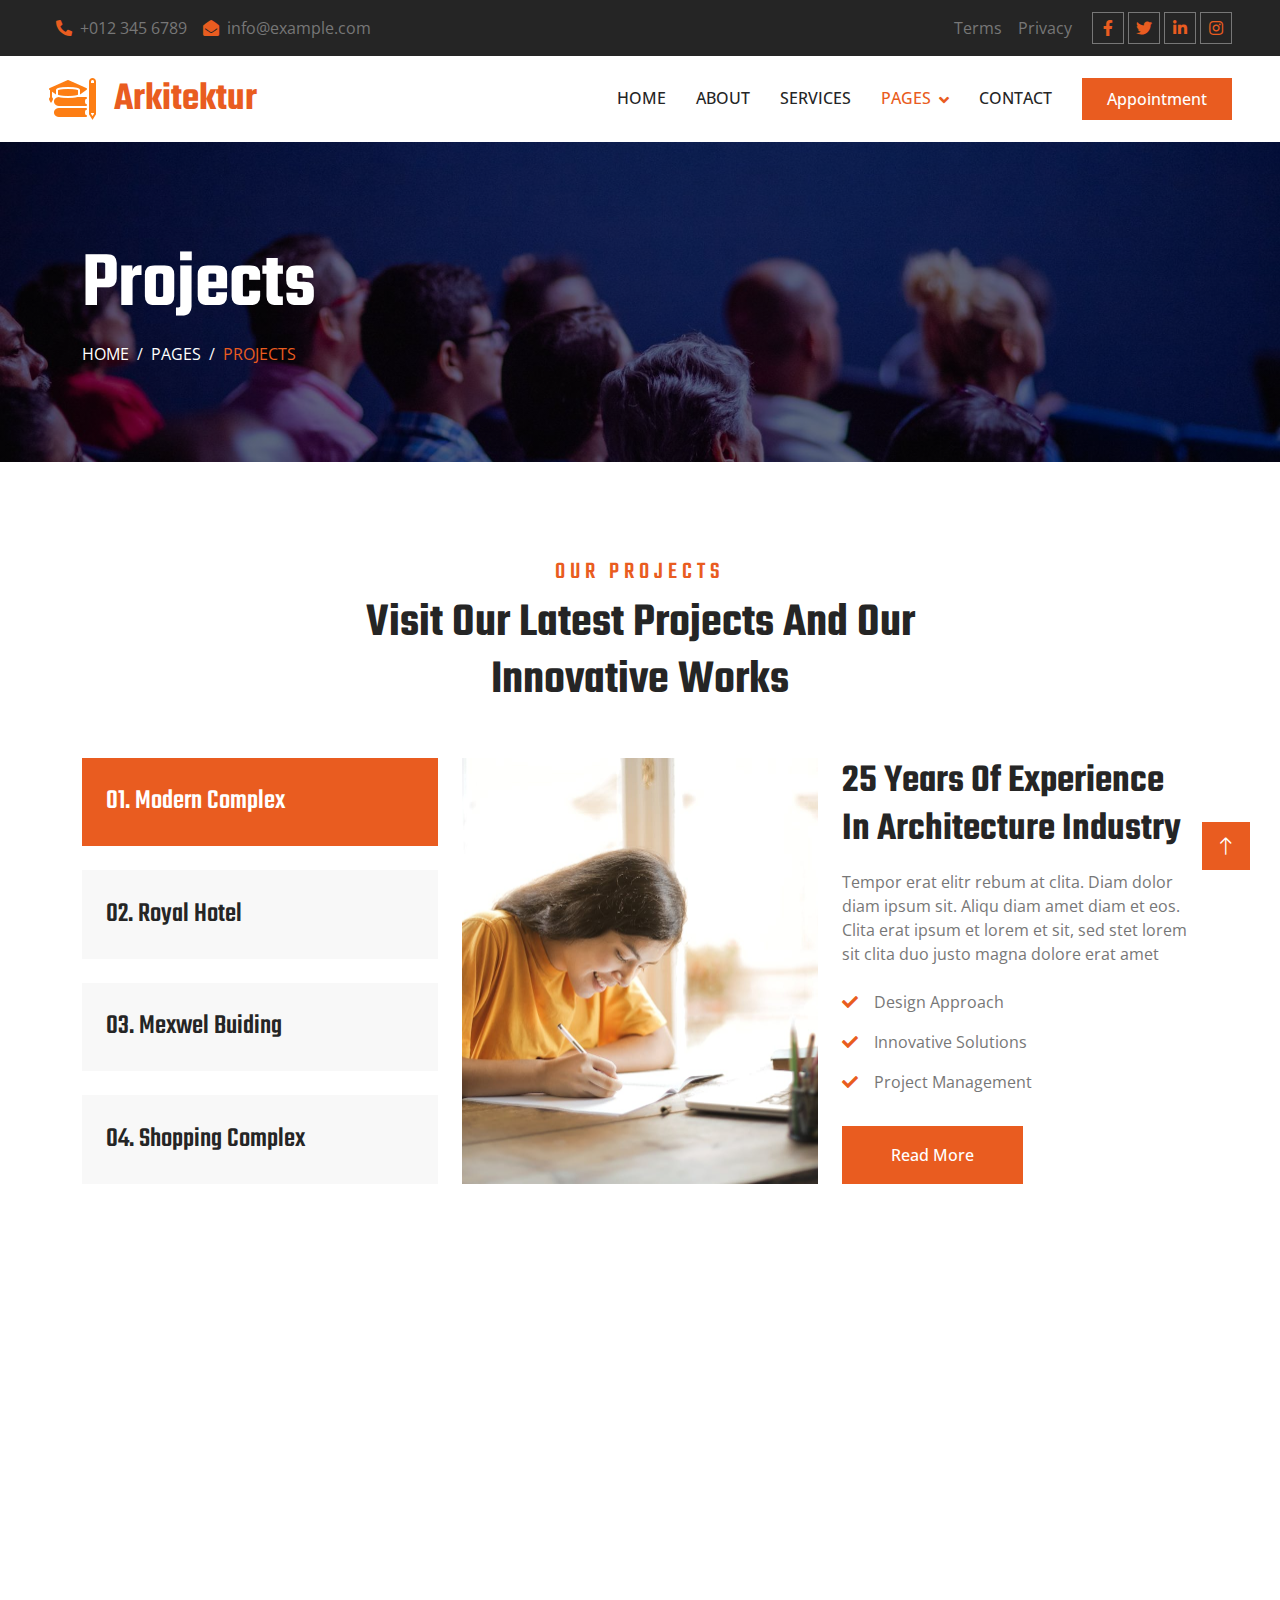
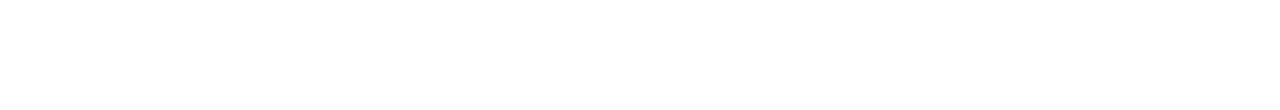
<file: project.html>
<!DOCTYPE html>
<html lang="en">
    <head>
        <meta charset="utf-8" />
        <title>Arkitektur - Architecture HTML Template</title>
        <meta content="width=device-width, initial-scale=1.0" name="viewport" />
        <meta content="" name="keywords" />
        <meta content="" name="description" />

        <!-- Favicon -->
        <link href="img/favicon.ico" rel="icon" />

        <!-- Google Web Fonts -->
        <link rel="preconnect" href="https://fonts.googleapis.com" />
        <link rel="preconnect" href="https://fonts.gstatic.com" crossorigin />
        <link
            href="https://fonts.googleapis.com/css2?family=Open+Sans:wght@400;500;600&family=Teko:wght@400;500;600&display=swap"
            rel="stylesheet"
        />

        <!-- Icon Font Stylesheet -->
        <link
            href="https://cdnjs.cloudflare.com/ajax/libs/font-awesome/5.10.0/css/all.min.css"
            rel="stylesheet"
        />
        <link
            href="https://cdn.jsdelivr.net/npm/bootstrap-icons@1.4.1/font/bootstrap-icons.css"
            rel="stylesheet"
        />

        <!-- Libraries Stylesheet -->
        <link href="lib/animate/animate.min.css" rel="stylesheet" />
        <link
            href="lib/owlcarousel/assets/owl.carousel.min.css"
            rel="stylesheet"
        />
        <link
            href="lib/tempusdominus/css/tempusdominus-bootstrap-4.min.css"
            rel="stylesheet"
        />

        <!-- Customized Bootstrap Stylesheet -->
        <link href="css/bootstrap.min.css" rel="stylesheet" />

        <!-- Template Stylesheet -->
        <link href="css/style.css" rel="stylesheet" />
    </head>

    <body>
        <!-- Spinner Start -->
        <div
            id="spinner"
            class="show bg-white position-fixed translate-middle w-100 vh-100 top-50 start-50 d-flex align-items-center justify-content-center"
        >
            <div
                class="spinner-border position-relative text-primary"
                style="width: 6rem; height: 6rem"
                role="status"
            ></div>
            <img
                class="position-absolute top-50 start-50 translate-middle"
                src="img/icons/icon-1.png"
                alt="Icon"
            />
        </div>
        <!-- Spinner End -->

        <!-- Topbar Start -->
        <div
            class="container-fluid bg-dark p-0 wow fadeIn"
            data-wow-delay="0.1s"
        >
            <div class="row gx-0 d-none d-lg-flex">
                <div class="col-lg-7 px-5 text-start">
                    <div
                        class="h-100 d-inline-flex align-items-center py-3 me-3"
                    >
                        <a class="text-body px-2" href="tel:+0123456789"
                            ><i class="fa fa-phone-alt text-primary me-2"></i
                            >+012 345 6789</a
                        >
                        <a class="text-body px-2" href="mailto:info@example.com"
                            ><i
                                class="fa fa-envelope-open text-primary me-2"
                            ></i
                            >info@example.com</a
                        >
                    </div>
                </div>
                <div class="col-lg-5 px-5 text-end">
                    <div
                        class="h-100 d-inline-flex align-items-center py-3 me-2"
                    >
                        <a class="text-body px-2" href="">Terms</a>
                        <a class="text-body px-2" href="">Privacy</a>
                    </div>
                    <div class="h-100 d-inline-flex align-items-center">
                        <a
                            class="btn btn-sm-square btn-outline-body me-1"
                            href=""
                            ><i class="fab fa-facebook-f"></i
                        ></a>
                        <a
                            class="btn btn-sm-square btn-outline-body me-1"
                            href=""
                            ><i class="fab fa-twitter"></i
                        ></a>
                        <a
                            class="btn btn-sm-square btn-outline-body me-1"
                            href=""
                            ><i class="fab fa-linkedin-in"></i
                        ></a>
                        <a
                            class="btn btn-sm-square btn-outline-body me-0"
                            href=""
                            ><i class="fab fa-instagram"></i
                        ></a>
                    </div>
                </div>
            </div>
        </div>
        <!-- Topbar End -->

        <!-- Navbar Start -->
        <nav
            class="navbar navbar-expand-lg bg-white navbar-light sticky-top py-lg-0 px-lg-5 wow fadeIn"
            data-wow-delay="0.1s"
        >
            <a href="index.html" class="navbar-brand ms-4 ms-lg-0">
                <h1 class="text-primary m-0">
                    <img
                        class="me-3"
                        src="img/icons/icon-1.png"
                        alt="Icon"
                    />Arkitektur
                </h1>
            </a>
            <button
                type="button"
                class="navbar-toggler me-4"
                data-bs-toggle="collapse"
                data-bs-target="#navbarCollapse"
            >
                <span class="navbar-toggler-icon"></span>
            </button>
            <div class="collapse navbar-collapse" id="navbarCollapse">
                <div class="navbar-nav ms-auto p-4 p-lg-0">
                    <a href="index.html" class="nav-item nav-link">Home</a>
                    <a href="about.html" class="nav-item nav-link">About</a>
                    <a href="service.html" class="nav-item nav-link"
                        >Services</a
                    >
                    <div class="nav-item dropdown">
                        <a
                            href="#"
                            class="nav-link dropdown-toggle active"
                            data-bs-toggle="dropdown"
                            >Pages</a
                        >
                        <div class="dropdown-menu border-0 m-0">
                            <a href="feature.html" class="dropdown-item"
                                >Our Features</a
                            >
                            <a href="project.html" class="dropdown-item active"
                                >Our Projects</a
                            >
                            <a href="team.html" class="dropdown-item"
                                >Team Members</a
                            >
                            <a href="appointment.html" class="dropdown-item"
                                >Appointment</a
                            >
                            <a href="testimonial.html" class="dropdown-item"
                                >Testimonial</a
                            >
                            <a href="404.html" class="dropdown-item"
                                >404 Page</a
                            >
                        </div>
                    </div>
                    <a href="contact.html" class="nav-item nav-link">Contact</a>
                </div>
                <a href="" class="btn btn-primary py-2 px-4 d-none d-lg-block"
                    >Appointment</a
                >
            </div>
        </nav>
        <!-- Navbar End -->

        <!-- Page Header Start -->
        <div
            class="container-fluid page-header py-5 mb-5 wow fadeIn"
            data-wow-delay="0.1s"
        >
            <div class="container py-5">
                <h1 class="display-1 text-white animated slideInDown">
                    Projects
                </h1>
                <nav aria-label="breadcrumb animated slideInDown">
                    <ol class="breadcrumb text-uppercase mb-0">
                        <li class="breadcrumb-item">
                            <a class="text-white" href="index.html">Home</a>
                        </li>
                        <li class="breadcrumb-item">
                            <a class="text-white" href="#">Pages</a>
                        </li>
                        <li
                            class="breadcrumb-item text-primary active"
                            aria-current="page"
                        >
                            Projects
                        </li>
                    </ol>
                </nav>
            </div>
        </div>
        <!-- Page Header End -->

        <!-- Project Start -->
        <div class="container-xxl project py-5">
            <div class="container">
                <div
                    class="text-center mx-auto mb-5 wow fadeInUp"
                    data-wow-delay="0.1s"
                    style="max-width: 600px"
                >
                    <h4 class="section-title">Our Projects</h4>
                    <h1 class="display-5 mb-4">
                        Visit Our Latest Projects And Our Innovative Works
                    </h1>
                </div>
                <div class="row g-4 wow fadeInUp" data-wow-delay="0.3s">
                    <div class="col-lg-4">
                        <div
                            class="nav nav-pills d-flex justify-content-between w-100 h-100 me-4"
                        >
                            <button
                                class="nav-link w-100 d-flex align-items-center text-start p-4 mb-4 active"
                                data-bs-toggle="pill"
                                data-bs-target="#tab-pane-1"
                                type="button"
                            >
                                <h3 class="m-0">01. Modern Complex</h3>
                            </button>
                            <button
                                class="nav-link w-100 d-flex align-items-center text-start p-4 mb-4"
                                data-bs-toggle="pill"
                                data-bs-target="#tab-pane-2"
                                type="button"
                            >
                                <h3 class="m-0">02. Royal Hotel</h3>
                            </button>
                            <button
                                class="nav-link w-100 d-flex align-items-center text-start p-4 mb-4"
                                data-bs-toggle="pill"
                                data-bs-target="#tab-pane-3"
                                type="button"
                            >
                                <h3 class="m-0">03. Mexwel Buiding</h3>
                            </button>
                            <button
                                class="nav-link w-100 d-flex align-items-center text-start p-4 mb-0"
                                data-bs-toggle="pill"
                                data-bs-target="#tab-pane-4"
                                type="button"
                            >
                                <h3 class="m-0">04. Shopping Complex</h3>
                            </button>
                        </div>
                    </div>
                    <div class="col-lg-8">
                        <div class="tab-content w-100">
                            <div
                                class="tab-pane fade show active"
                                id="tab-pane-1"
                            >
                                <div class="row g-4">
                                    <div
                                        class="col-md-6"
                                        style="min-height: 350px"
                                    >
                                        <div class="position-relative h-100">
                                            <img
                                                class="position-absolute img-fluid w-100 h-100"
                                                src="img/project-1.jpg"
                                                style="object-fit: cover"
                                                alt=""
                                            />
                                        </div>
                                    </div>
                                    <div class="col-md-6">
                                        <h1 class="mb-3">
                                            25 Years Of Experience In
                                            Architecture Industry
                                        </h1>
                                        <p class="mb-4">
                                            Tempor erat elitr rebum at clita.
                                            Diam dolor diam ipsum sit. Aliqu
                                            diam amet diam et eos. Clita erat
                                            ipsum et lorem et sit, sed stet
                                            lorem sit clita duo justo magna
                                            dolore erat amet
                                        </p>
                                        <p>
                                            <i
                                                class="fa fa-check text-primary me-3"
                                            ></i
                                            >Design Approach
                                        </p>
                                        <p>
                                            <i
                                                class="fa fa-check text-primary me-3"
                                            ></i
                                            >Innovative Solutions
                                        </p>
                                        <p>
                                            <i
                                                class="fa fa-check text-primary me-3"
                                            ></i
                                            >Project Management
                                        </p>
                                        <a
                                            href=""
                                            class="btn btn-primary py-3 px-5 mt-3"
                                            >Read More</a
                                        >
                                    </div>
                                </div>
                            </div>
                            <div class="tab-pane fade" id="tab-pane-2">
                                <div class="row g-4">
                                    <div
                                        class="col-md-6"
                                        style="min-height: 350px"
                                    >
                                        <div class="position-relative h-100">
                                            <img
                                                class="position-absolute img-fluid w-100 h-100"
                                                src="img/project-2.jpg"
                                                style="object-fit: cover"
                                                alt=""
                                            />
                                        </div>
                                    </div>
                                    <div class="col-md-6">
                                        <h1 class="mb-3">
                                            25 Years Of Experience In
                                            Architecture Industry
                                        </h1>
                                        <p class="mb-4">
                                            Tempor erat elitr rebum at clita.
                                            Diam dolor diam ipsum sit. Aliqu
                                            diam amet diam et eos. Clita erat
                                            ipsum et lorem et sit, sed stet
                                            lorem sit clita duo justo magna
                                            dolore erat amet
                                        </p>
                                        <p>
                                            <i
                                                class="fa fa-check text-primary me-3"
                                            ></i
                                            >Design Approach
                                        </p>
                                        <p>
                                            <i
                                                class="fa fa-check text-primary me-3"
                                            ></i
                                            >Innovative Solutions
                                        </p>
                                        <p>
                                            <i
                                                class="fa fa-check text-primary me-3"
                                            ></i
                                            >Project Management
                                        </p>
                                        <a
                                            href=""
                                            class="btn btn-primary py-3 px-5 mt-3"
                                            >Read More</a
                                        >
                                    </div>
                                </div>
                            </div>
                            <div class="tab-pane fade" id="tab-pane-3">
                                <div class="row g-4">
                                    <div
                                        class="col-md-6"
                                        style="min-height: 350px"
                                    >
                                        <div class="position-relative h-100">
                                            <img
                                                class="position-absolute img-fluid w-100 h-100"
                                                src="img/project-3.jpg"
                                                style="object-fit: cover"
                                                alt=""
                                            />
                                        </div>
                                    </div>
                                    <div class="col-md-6">
                                        <h1 class="mb-3">
                                            25 Years Of Experience In
                                            Architecture Industry
                                        </h1>
                                        <p class="mb-4">
                                            Tempor erat elitr rebum at clita.
                                            Diam dolor diam ipsum sit. Aliqu
                                            diam amet diam et eos. Clita erat
                                            ipsum et lorem et sit, sed stet
                                            lorem sit clita duo justo magna
                                            dolore erat amet
                                        </p>
                                        <p>
                                            <i
                                                class="fa fa-check text-primary me-3"
                                            ></i
                                            >Design Approach
                                        </p>
                                        <p>
                                            <i
                                                class="fa fa-check text-primary me-3"
                                            ></i
                                            >Innovative Solutions
                                        </p>
                                        <p>
                                            <i
                                                class="fa fa-check text-primary me-3"
                                            ></i
                                            >Project Management
                                        </p>
                                        <a
                                            href=""
                                            class="btn btn-primary py-3 px-5 mt-3"
                                            >Read More</a
                                        >
                                    </div>
                                </div>
                            </div>
                            <div class="tab-pane fade" id="tab-pane-4">
                                <div class="row g-4">
                                    <div
                                        class="col-md-6"
                                        style="min-height: 350px"
                                    >
                                        <div class="position-relative h-100">
                                            <img
                                                class="position-absolute img-fluid w-100 h-100"
                                                src="img/project-4.jpg"
                                                style="object-fit: cover"
                                                alt=""
                                            />
                                        </div>
                                    </div>
                                    <div class="col-md-6">
                                        <h1 class="mb-3">
                                            25 Years Of Experience In
                                            Architecture Industry
                                        </h1>
                                        <p class="mb-4">
                                            Tempor erat elitr rebum at clita.
                                            Diam dolor diam ipsum sit. Aliqu
                                            diam amet diam et eos. Clita erat
                                            ipsum et lorem et sit, sed stet
                                            lorem sit clita duo justo magna
                                            dolore erat amet
                                        </p>
                                        <p>
                                            <i
                                                class="fa fa-check text-primary me-3"
                                            ></i
                                            >Design Approach
                                        </p>
                                        <p>
                                            <i
                                                class="fa fa-check text-primary me-3"
                                            ></i
                                            >Innovative Solutions
                                        </p>
                                        <p>
                                            <i
                                                class="fa fa-check text-primary me-3"
                                            ></i
                                            >Project Management
                                        </p>
                                        <a
                                            href=""
                                            class="btn btn-primary py-3 px-5 mt-3"
                                            >Read More</a
                                        >
                                    </div>
                                </div>
                            </div>
                        </div>
                    </div>
                </div>
            </div>
        </div>
        <!-- Project End -->

        <!-- Footer Start -->
        <div
            class="container-fluid bg-dark text-body footer mt-5 pt-5 px-0 wow fadeIn"
            data-wow-delay="0.1s"
        >
            <div class="container py-5">
                <div class="row g-5">
                    <div class="col-lg-3 col-md-6">
                        <h3 class="text-light mb-4">Address</h3>
                        <p class="mb-2">
                            <i
                                class="fa fa-map-marker-alt text-primary me-3"
                            ></i
                            >123 Street, New York, USA
                        </p>
                        <p class="mb-2">
                            <i class="fa fa-phone-alt text-primary me-3"></i
                            >+012 345 67890
                        </p>
                        <p class="mb-2">
                            <i class="fa fa-envelope text-primary me-3"></i
                            >info@example.com
                        </p>
                        <div class="d-flex pt-2">
                            <a
                                class="btn btn-square btn-outline-body me-1"
                                href=""
                                ><i class="fab fa-twitter"></i
                            ></a>
                            <a
                                class="btn btn-square btn-outline-body me-1"
                                href=""
                                ><i class="fab fa-facebook-f"></i
                            ></a>
                            <a
                                class="btn btn-square btn-outline-body me-1"
                                href=""
                                ><i class="fab fa-youtube"></i
                            ></a>
                            <a
                                class="btn btn-square btn-outline-body me-0"
                                href=""
                                ><i class="fab fa-linkedin-in"></i
                            ></a>
                        </div>
                    </div>
                    <div class="col-lg-3 col-md-6">
                        <h3 class="text-light mb-4">Services</h3>
                        <a class="btn btn-link" href="">Architecture</a>
                        <a class="btn btn-link" href="">3D Animation</a>
                        <a class="btn btn-link" href="">House Planning</a>
                        <a class="btn btn-link" href="">Interior Design</a>
                        <a class="btn btn-link" href="">Construction</a>
                    </div>
                    <div class="col-lg-3 col-md-6">
                        <h3 class="text-light mb-4">Quick Links</h3>
                        <a class="btn btn-link" href="">About Us</a>
                        <a class="btn btn-link" href="">Contact Us</a>
                        <a class="btn btn-link" href="">Our Services</a>
                        <a class="btn btn-link" href="">Terms & Condition</a>
                        <a class="btn btn-link" href="">Support</a>
                    </div>
                    <div class="col-lg-3 col-md-6">
                        <h3 class="text-light mb-4">Newsletter</h3>
                        <p>
                            Dolor amet sit justo amet elitr clita ipsum elitr
                            est.
                        </p>
                        <div
                            class="position-relative mx-auto"
                            style="max-width: 400px"
                        >
                            <input
                                class="form-control bg-transparent w-100 py-3 ps-4 pe-5"
                                type="text"
                                placeholder="Your email"
                            />
                            <button
                                type="button"
                                class="btn btn-primary py-2 position-absolute top-0 end-0 mt-2 me-2"
                            >
                                SignUp
                            </button>
                        </div>
                    </div>
                </div>
            </div>
            <div class="container-fluid copyright">
                <div class="container">
                    <div class="row">
                        <div
                            class="col-md-6 text-center text-md-start mb-3 mb-md-0"
                        >
                            &copy; <a href="#">Your Site Name</a>, All Right
                            Reserved.
                        </div>
                        <div class="col-md-6 text-center text-md-end">
                            <!--/*** This template is free as long as you keep the footer author’s credit link/attribution link/backlink. If you'd like to use the template without the footer author’s credit link/attribution link/backlink, you can purchase the Credit Removal License from "https://htmlcodex.com/credit-removal". Thank you for your support. ***/-->
                            Designed By
                            <a href="https://htmlcodex.com">HTML Codex</a>
                        </div>
                    </div>
                </div>
            </div>
        </div>
        <!-- Footer End -->

        <!-- Back to Top -->
        <a href="#" class="btn btn-lg btn-primary btn-lg-square back-to-top"
            ><i class="bi bi-arrow-up"></i
        ></a>

        <!-- JavaScript Libraries -->
        <script src="https://code.jquery.com/jquery-3.4.1.min.js"></script>
        <script src="https://cdn.jsdelivr.net/npm/bootstrap@5.0.0/dist/js/bootstrap.bundle.min.js"></script>
        <script src="lib/wow/wow.min.js"></script>
        <script src="lib/easing/easing.min.js"></script>
        <script src="lib/waypoints/waypoints.min.js"></script>
        <script src="lib/counterup/counterup.min.js"></script>
        <script src="lib/owlcarousel/owl.carousel.min.js"></script>
        <script src="lib/tempusdominus/js/moment.min.js"></script>
        <script src="lib/tempusdominus/js/moment-timezone.min.js"></script>
        <script src="lib/tempusdominus/js/tempusdominus-bootstrap-4.min.js"></script>

        <!-- Template Javascript -->
        <script src="js/main.js"></script>
    </body>
</html>
</file>
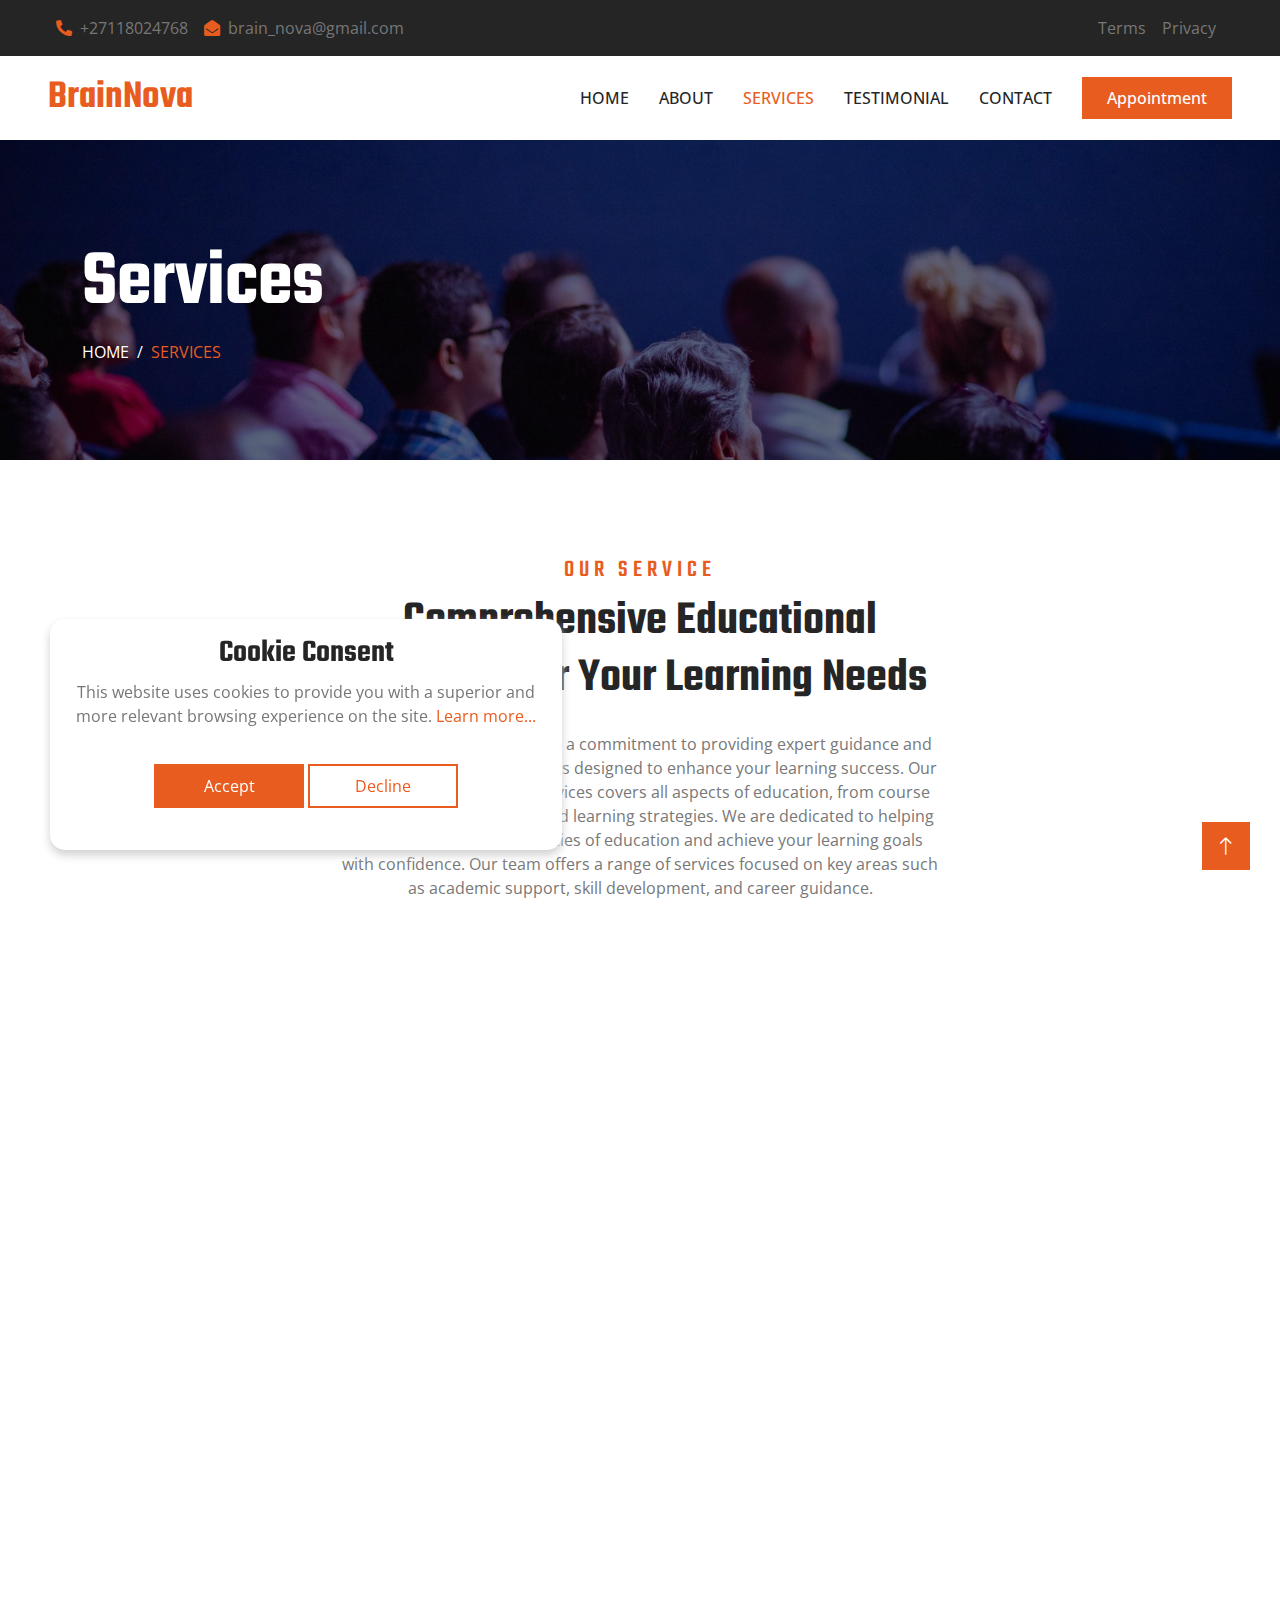
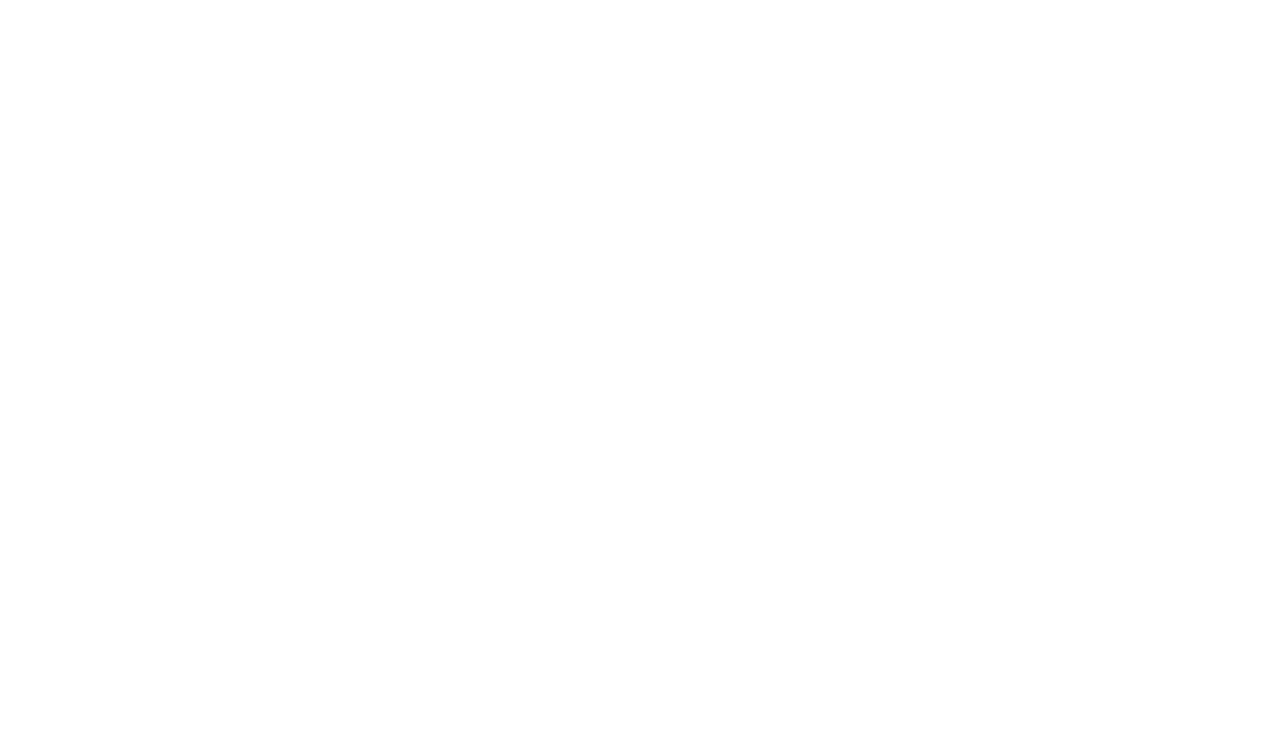
<file: service.html>
<!DOCTYPE html>
<html lang="en">
    <head>
        <meta charset="utf-8" />
        <title>BrainNova</title>
        <meta content="width=device-width, initial-scale=1.0" name="viewport" />
        <meta content="" name="keywords" />
        <meta content="" name="description" />

        <!-- Favicon -->
        <link href="img/favicon.ico" rel="icon" />

        <!-- Google Web Fonts -->
        <link rel="preconnect" href="https://fonts.googleapis.com" />
        <link rel="preconnect" href="https://fonts.gstatic.com" crossorigin />
        <link
            href="https://fonts.googleapis.com/css2?family=Open+Sans:wght@400;500;600&family=Teko:wght@400;500;600&display=swap"
            rel="stylesheet"
        />

        <!-- Icon Font Stylesheet -->
        <link
            href="https://cdnjs.cloudflare.com/ajax/libs/font-awesome/5.10.0/css/all.min.css"
            rel="stylesheet"
        />
        <link
            href="https://cdn.jsdelivr.net/npm/bootstrap-icons@1.4.1/font/bootstrap-icons.css"
            rel="stylesheet"
        />

        <!-- Libraries Stylesheet -->
        <link href="lib/animate/animate.min.css" rel="stylesheet" />
        <link
            href="lib/owlcarousel/assets/owl.carousel.min.css"
            rel="stylesheet"
        />
        <link
            href="lib/tempusdominus/css/tempusdominus-bootstrap-4.min.css"
            rel="stylesheet"
        />

        <!-- Customized Bootstrap Stylesheet -->
        <link href="css/bootstrap.min.css" rel="stylesheet" />

        <!-- Template Stylesheet -->
        <link href="css/style.css" rel="stylesheet" />
    </head>

    <body>
        <!-- Spinner Start -->
        <div
            id="spinner"
            class="show bg-white position-fixed translate-middle w-100 vh-100 top-50 start-50 d-flex align-items-center justify-content-center"
        >
            <div
                class="spinner-border position-relative text-primary"
                style="width: 6rem; height: 6rem"
                role="status"
            ></div>
            <img
                class="position-absolute top-50 start-50 translate-middle"
                src="img/icons/icon-1.png"
                alt="Icon"
            />
        </div>
        <!-- Spinner End -->

        <!-- Topbar Start -->
        <div
            class="container-fluid bg-dark p-0 wow fadeIn"
            data-wow-delay="0.1s"
        >
            <div class="row gx-0 d-none d-lg-flex">
                <div class="col-lg-7 px-5 text-start">
                    <div
                        class="h-100 d-inline-flex align-items-center py-3 me-3"
                    >
                        <a class="text-body px-2" href="tel:+0123456789"
                            ><i class="fa fa-phone-alt text-primary me-2"></i
                            >+27118024768</a
                        >
                        <a class="text-body px-2" href="mailto:info@example.com"
                            ><i
                                class="fa fa-envelope-open text-primary me-2"
                            ></i
                            >brain_nova@gmail.com</a
                        >
                    </div>
                </div>
                <div class="col-lg-5 px-5 text-end">
                    <div
                        class="h-100 d-inline-flex align-items-center py-3 me-2"
                    >
                        <a class="text-body px-2" href="terms-of-use.html"
                            >Terms</a
                        >
                        <a class="text-body px-2" href="privacy-policy.html"
                            >Privacy</a
                        >
                    </div>
                </div>
            </div>
        </div>
        <!-- Topbar End -->

        <!-- Navbar Start -->
        <nav
            class="navbar navbar-expand-lg bg-white navbar-light sticky-top py-lg-0 px-lg-5 wow fadeIn"
            data-wow-delay="0.1s"
        >
            <a href="index.html" class="navbar-brand ms-4 ms-lg-0">
                <h1 class="text-primary m-0">BrainNova</h1>
            </a>
            <button
                type="button"
                class="navbar-toggler me-4"
                data-bs-toggle="collapse"
                data-bs-target="#navbarCollapse"
            >
                <span class="navbar-toggler-icon"></span>
            </button>
            <div class="collapse navbar-collapse" id="navbarCollapse">
                <div class="navbar-nav ms-auto p-4 p-lg-0">
                    <a href="index.html" class="nav-item nav-link">Home</a>
                    <a href="about.html" class="nav-item nav-link">About</a>
                    <a href="service.html" class="nav-item nav-link active"
                        >Services</a
                    >
                    <a href="testimonial.html" class="nav-item nav-link"
                        >Testimonial</a
                    >
                    <a href="contact.html" class="nav-item nav-link">Contact</a>
                </div>
                <a
                    href="index.html#appointment"
                    class="btn btn-primary py-2 px-4 d-none d-lg-block"
                    >Appointment</a
                >
            </div>
        </nav>
        <!-- Navbar End -->

        <!-- Page Header Start -->
        <div
            class="container-fluid page-header py-5 mb-5 wow fadeIn"
            data-wow-delay="0.1s"
        >
            <div class="container py-5">
                <h1 class="display-1 text-white animated slideInDown">
                    Services
                </h1>
                <nav aria-label="breadcrumb animated slideInDown">
                    <ol class="breadcrumb text-uppercase mb-0">
                        <li class="breadcrumb-item">
                            <a class="text-white" href="index.html">Home</a>
                        </li>
                        <li
                            class="breadcrumb-item text-primary active"
                            aria-current="page"
                        >
                            Services
                        </li>
                    </ol>
                </nav>
            </div>
        </div>
        <!-- Page Header End -->

        <!-- Service Start -->
        <div class="container-xxl py-5">
            <div class="container">
                <div
                    class="text-center mx-auto mb-5 wow fadeInUp"
                    data-wow-delay="0.1s"
                    style="max-width: 600px"
                >
                    <h4 class="section-title">Our Service</h4>
                    <h1 class="display-5 mb-4">
                        Comprehensive Educational Solutions for Your Learning
                        Needs
                    </h1>
                    <p>
                        At the core of our services is a commitment to providing
                        expert guidance and tailored educational solutions
                        designed to enhance your learning success. Our
                        comprehensive suite of services covers all aspects of
                        education, from course development to personalized
                        learning strategies. We are dedicated to helping you
                        navigate the complexities of education and achieve your
                        learning goals with confidence. Our team offers a range
                        of services focused on key areas such as academic
                        support, skill development, and career guidance.
                    </p>
                </div>
                <div class="row g-4">
                    <div
                        class="col-lg-4 col-md-6 wow fadeInUp"
                        data-wow-delay="0.1s"
                    >
                        <div
                            class="service-item d-flex position-relative text-center h-100"
                        >
                            <div class="service-text p-5">
                                <h3 class="mb-3">Academic Support</h3>
                                <p class="mb-4">
                                    Receive expert academic support with
                                    personalized tutoring and guidance. Our team
                                    helps you navigate difficult subjects and
                                    improve your grades through customized
                                    lessons and study plans.
                                </p>
                            </div>
                        </div>
                    </div>
                    <div
                        class="col-lg-4 col-md-6 wow fadeInUp"
                        data-wow-delay="0.3s"
                    >
                        <div
                            class="service-item d-flex position-relative text-center h-100"
                        >
                            <div class="service-text p-5">
                                <h3 class="mb-3">Skill Development Programs</h3>
                                <p class="mb-4">
                                    Enhance your skills through specialized
                                    programs designed to foster both academic
                                    and personal growth. Whether you're
                                    interested in language development, critical
                                    thinking, or leadership, our programs help
                                    you reach your full potential.
                                </p>
                            </div>
                        </div>
                    </div>
                    <div
                        class="col-lg-4 col-md-6 wow fadeInUp"
                        data-wow-delay="0.5s"
                    >
                        <div
                            class="service-item d-flex position-relative text-center h-100"
                        >
                            <div class="service-text p-5">
                                <h3 class="mb-3">Career Guidance</h3>
                                <p class="mb-4">
                                    Our team provides expert career advice,
                                    helping you choose the right path based on
                                    your interests, strengths, and market
                                    opportunities. We assist in career planning,
                                    resume building, and job search strategies
                                    to ensure your success in the workforce.
                                </p>
                            </div>
                        </div>
                    </div>
                    <div
                        class="col-lg-4 col-md-6 wow fadeInUp"
                        data-wow-delay="0.1s"
                    >
                        <div
                            class="service-item d-flex position-relative text-center h-100"
                        >
                            <div class="service-text p-5">
                                <h3 class="mb-3">Test Preparation</h3>
                                <p class="mb-4">
                                    Get ready for your exams with our test
                                    preparation services. We offer practice
                                    tests, study materials, and time-management
                                    strategies to help you excel in standardized
                                    exams and school assessments.
                                </p>
                            </div>
                        </div>
                    </div>
                    <div
                        class="col-lg-4 col-md-6 wow fadeInUp"
                        data-wow-delay="0.3s"
                    >
                        <div
                            class="service-item d-flex position-relative text-center h-100"
                        >
                            <div class="service-text p-5">
                                <h3 class="mb-3">Online Learning Assistance</h3>
                                <p class="mb-4">
                                    Embrace online learning with our
                                    personalized virtual support. We guide you
                                    through various e-learning platforms and
                                    help you manage your time, assignments, and
                                    goals to ensure successful completion of
                                    your courses.
                                </p>
                            </div>
                        </div>
                    </div>
                    <div
                        class="col-lg-4 col-md-6 wow fadeInUp"
                        data-wow-delay="0.5s"
                    >
                        <div
                            class="service-item d-flex position-relative text-center h-100"
                        >
                            <div class="service-text p-5">
                                <h3 class="mb-3">Workshops and Seminars</h3>
                                <p class="mb-4">
                                    Attend our workshops and seminars designed
                                    to offer practical learning experiences.
                                    These events provide deep insights into
                                    various academic and personal development
                                    topics, equipping you with the knowledge and
                                    skills necessary to thrive.
                                </p>
                            </div>
                        </div>
                    </div>
                </div>
            </div>
        </div>
        <!-- Service End -->

        <!-- Footer Start -->
        <div
            class="container-fluid bg-dark text-body footer mt-5 pt-5 px-0 wow fadeIn"
            data-wow-delay="0.1s"
        >
            <div class="container py-5">
                <div class="row g-5">
                    <div class="col-lg-3 col-md-6">
                        <h3 class="text-light mb-4">BrainNova</h3>
                        <p>
                            Thank you for visiting us. At the core of our
                            educational approach is a commitment to providing
                            valuable insights and expert advice to help you
                            achieve your academic goals. Whether you're
                            interested in improving learning techniques,
                            optimizing study strategies, or exploring
                            personalized educational plans, we offer
                            comprehensive resources and personalized support to
                            guide your educational journey.
                        </p>
                    </div>
                    <div class="col-lg-3 col-md-6">
                        <h3 class="text-light mb-4">Address</h3>
                        <p class="mb-2">
                            <i
                                class="fa fa-map-marker-alt text-primary me-3"
                            ></i
                            >2nd Floor, Sandton Close, 2B Norwich Cl, Sandton,
                            2196, South Africa
                        </p>
                        <p class="mb-2">
                            <i class="fa fa-phone-alt text-primary me-3"></i
                            >+27118024768
                        </p>
                        <p class="mb-2">
                            <i class="fa fa-envelope text-primary me-3"></i>
                            brain_nova@gmail.com
                        </p>
                    </div>
                    <div class="col-lg-3 col-md-6">
                        <h3 class="text-light mb-4">Quick Links</h3>
                        <a class="btn btn-link" href="about.html">About Us</a>
                        <a class="btn btn-link" href="contact.html"
                            >Contact Us</a
                        >
                        <a class="btn btn-link" href="service.html"
                            >Our Services</a
                        >
                        <a class="btn btn-link" href="terms-of-use.html"
                            >Terms & Condition</a
                        >
                        <a class="btn btn-link" href="privacy-policy.html"
                            >Privacy Policy</a
                        >
                    </div>
                    <div class="col-lg-3 col-md-6">
                        <h3 class="text-light mb-4">Newsletter</h3>
                        <p>
                            Stay informed and ahead in the field of education
                            with our newsletter. Subscribe to receive the latest
                            updates, insights, and expert analysis on
                            educational trends directly to your inbox.
                        </p>
                        <div
                            class="position-relative mx-auto"
                            style="max-width: 400px"
                        >
                            <input
                                class="form-control bg-transparent w-100 py-3 ps-4 pe-5"
                                type="text"
                                placeholder="Your email"
                                id="email"
                            />
                            <button
                                type="button"
                                class="btn btn-primary py-2 position-absolute top-0 end-0 mt-2 me-2"
                                id="submit"
                                onclick="sendForm()"
                            >
                                SignUp
                            </button>
                        </div>
                        <div
                            id="result"
                            style="color: red; font-size: 12px"
                        ></div>
                    </div>
                </div>
            </div>
        </div>
        <!-- Footer End -->

        <!-- Back to Top -->
        <a href="#" class="btn btn-lg btn-primary btn-lg-square back-to-top"
            ><i class="bi bi-arrow-up"></i
        ></a>

        <!-- Cookie banner -->
        <div class="cookie-wrapper show">
            <div>
                <i class="bx bx-cookie"></i>
                <h2 style="text-align: center">Cookie Consent</h2>
            </div>

            <div class="data">
                <p>
                    This website uses cookies to provide you with a superior and
                    more relevant browsing experience on the site.
                    <a href="privacy-policy.html">Learn more...</a>
                </p>
            </div>

            <div class="buttons">
                <button class="cookie-button" id="acceptBtn">Accept</button>
                <button class="cookie-button" id="declineBtn">Decline</button>
            </div>
        </div>
        <!-- End Cookie banner -->

        <!-- JavaScript Libraries -->
        <script src="https://code.jquery.com/jquery-3.4.1.min.js"></script>
        <script src="https://cdn.jsdelivr.net/npm/bootstrap@5.0.0/dist/js/bootstrap.bundle.min.js"></script>
        <script src="lib/wow/wow.min.js"></script>
        <script src="lib/easing/easing.min.js"></script>
        <script src="lib/waypoints/waypoints.min.js"></script>
        <script src="lib/counterup/counterup.min.js"></script>
        <script src="lib/owlcarousel/owl.carousel.min.js"></script>
        <script src="lib/tempusdominus/js/moment.min.js"></script>
        <script src="lib/tempusdominus/js/moment-timezone.min.js"></script>
        <script src="lib/tempusdominus/js/tempusdominus-bootstrap-4.min.js"></script>

        <!-- Template Javascript -->
        <script src="js/main.js"></script>
        <script src="js/contact-form.js"></script>
        <script src="js/cookiebanner.js"></script>
    </body>
</html>
</file>
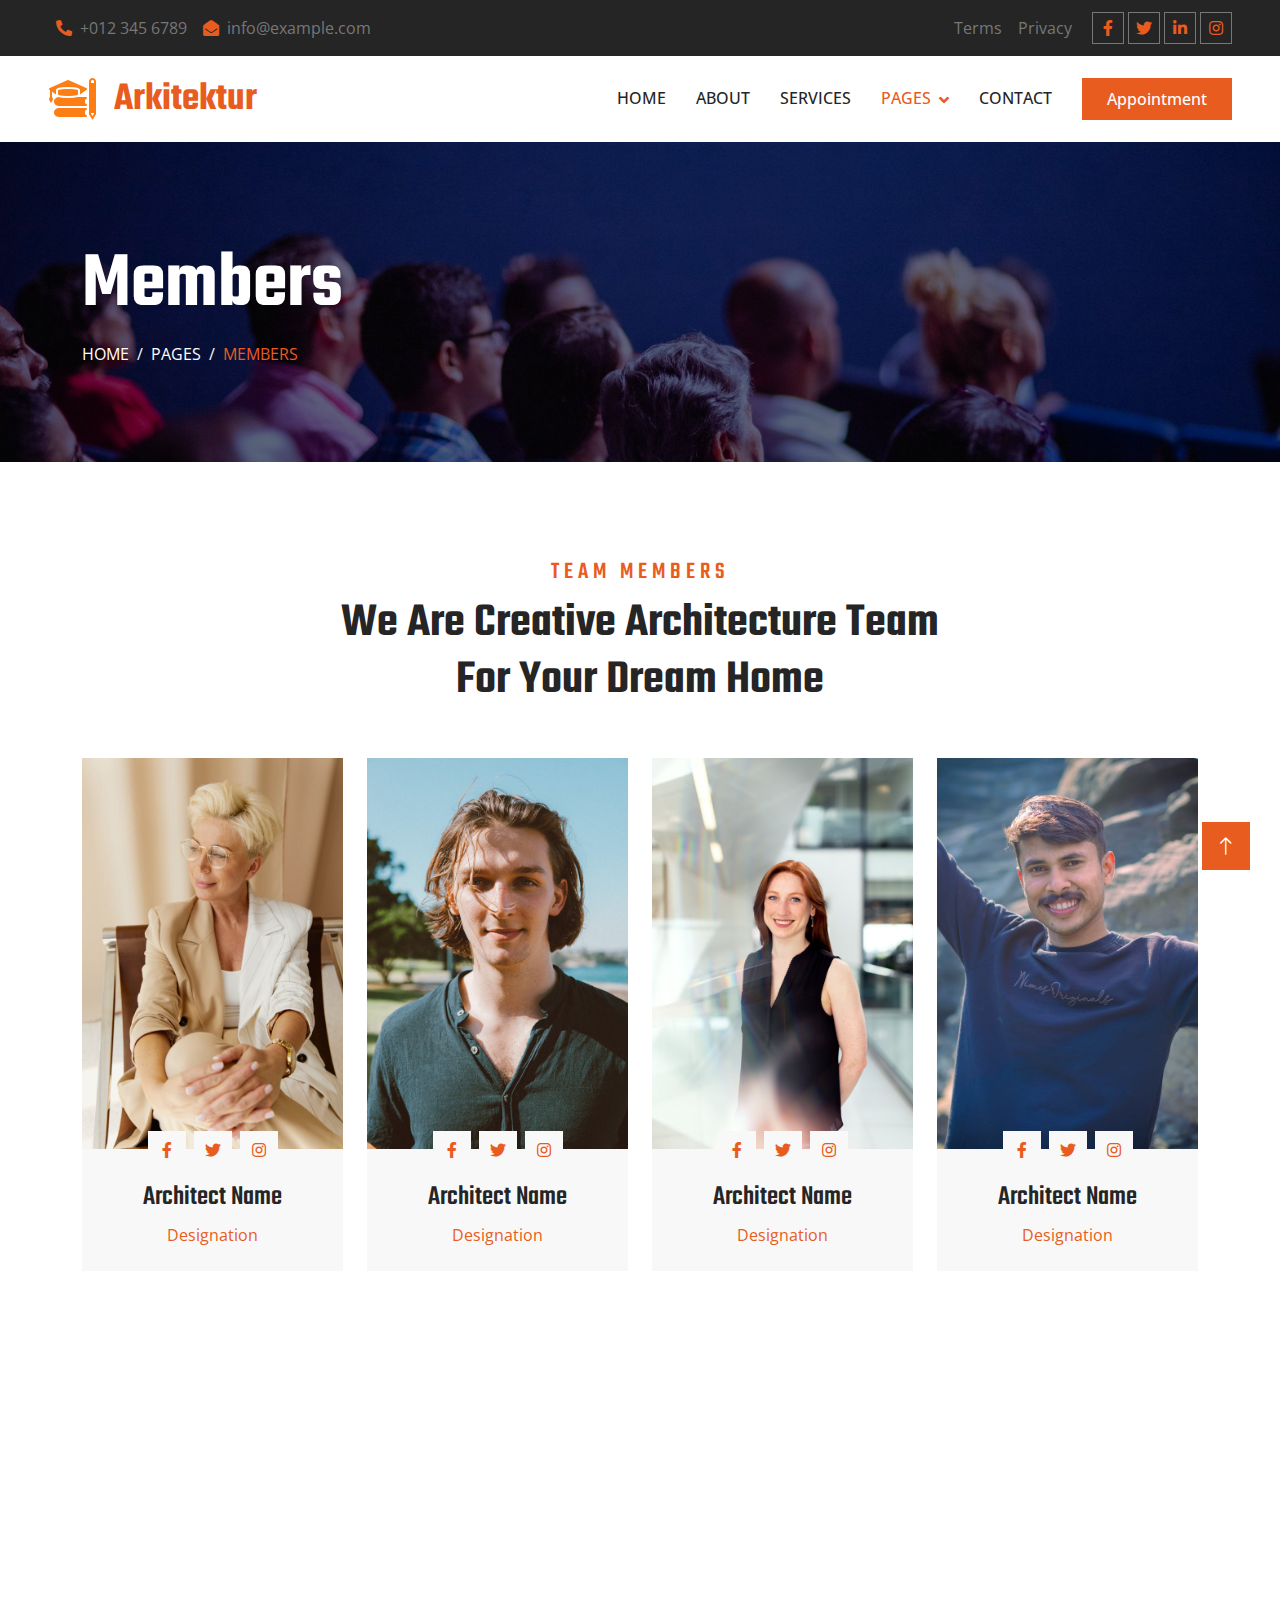
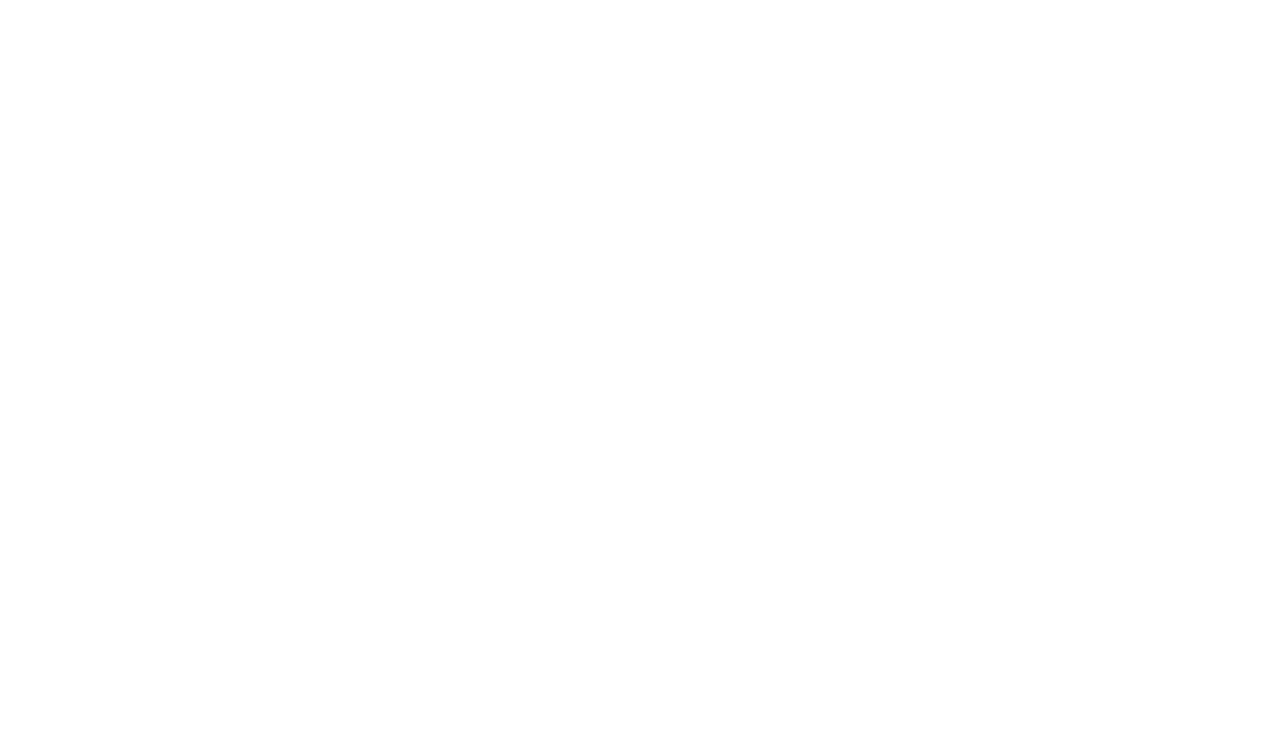
<file: team.html>
<!DOCTYPE html>
<html lang="en">
    <head>
        <meta charset="utf-8" />
        <title>Arkitektur - Architecture HTML Template</title>
        <meta content="width=device-width, initial-scale=1.0" name="viewport" />
        <meta content="" name="keywords" />
        <meta content="" name="description" />

        <!-- Favicon -->
        <link href="img/favicon.ico" rel="icon" />

        <!-- Google Web Fonts -->
        <link rel="preconnect" href="https://fonts.googleapis.com" />
        <link rel="preconnect" href="https://fonts.gstatic.com" crossorigin />
        <link
            href="https://fonts.googleapis.com/css2?family=Open+Sans:wght@400;500;600&family=Teko:wght@400;500;600&display=swap"
            rel="stylesheet"
        />

        <!-- Icon Font Stylesheet -->
        <link
            href="https://cdnjs.cloudflare.com/ajax/libs/font-awesome/5.10.0/css/all.min.css"
            rel="stylesheet"
        />
        <link
            href="https://cdn.jsdelivr.net/npm/bootstrap-icons@1.4.1/font/bootstrap-icons.css"
            rel="stylesheet"
        />

        <!-- Libraries Stylesheet -->
        <link href="lib/animate/animate.min.css" rel="stylesheet" />
        <link
            href="lib/owlcarousel/assets/owl.carousel.min.css"
            rel="stylesheet"
        />
        <link
            href="lib/tempusdominus/css/tempusdominus-bootstrap-4.min.css"
            rel="stylesheet"
        />

        <!-- Customized Bootstrap Stylesheet -->
        <link href="css/bootstrap.min.css" rel="stylesheet" />

        <!-- Template Stylesheet -->
        <link href="css/style.css" rel="stylesheet" />
    </head>

    <body>
        <!-- Spinner Start -->
        <div
            id="spinner"
            class="show bg-white position-fixed translate-middle w-100 vh-100 top-50 start-50 d-flex align-items-center justify-content-center"
        >
            <div
                class="spinner-border position-relative text-primary"
                style="width: 6rem; height: 6rem"
                role="status"
            ></div>
            <img
                class="position-absolute top-50 start-50 translate-middle"
                src="img/icons/icon-1.png"
                alt="Icon"
            />
        </div>
        <!-- Spinner End -->

        <!-- Topbar Start -->
        <div
            class="container-fluid bg-dark p-0 wow fadeIn"
            data-wow-delay="0.1s"
        >
            <div class="row gx-0 d-none d-lg-flex">
                <div class="col-lg-7 px-5 text-start">
                    <div
                        class="h-100 d-inline-flex align-items-center py-3 me-3"
                    >
                        <a class="text-body px-2" href="tel:+0123456789"
                            ><i class="fa fa-phone-alt text-primary me-2"></i
                            >+012 345 6789</a
                        >
                        <a class="text-body px-2" href="mailto:info@example.com"
                            ><i
                                class="fa fa-envelope-open text-primary me-2"
                            ></i
                            >info@example.com</a
                        >
                    </div>
                </div>
                <div class="col-lg-5 px-5 text-end">
                    <div
                        class="h-100 d-inline-flex align-items-center py-3 me-2"
                    >
                        <a class="text-body px-2" href="">Terms</a>
                        <a class="text-body px-2" href="">Privacy</a>
                    </div>
                    <div class="h-100 d-inline-flex align-items-center">
                        <a
                            class="btn btn-sm-square btn-outline-body me-1"
                            href=""
                            ><i class="fab fa-facebook-f"></i
                        ></a>
                        <a
                            class="btn btn-sm-square btn-outline-body me-1"
                            href=""
                            ><i class="fab fa-twitter"></i
                        ></a>
                        <a
                            class="btn btn-sm-square btn-outline-body me-1"
                            href=""
                            ><i class="fab fa-linkedin-in"></i
                        ></a>
                        <a
                            class="btn btn-sm-square btn-outline-body me-0"
                            href=""
                            ><i class="fab fa-instagram"></i
                        ></a>
                    </div>
                </div>
            </div>
        </div>
        <!-- Topbar End -->

        <!-- Navbar Start -->
        <nav
            class="navbar navbar-expand-lg bg-white navbar-light sticky-top py-lg-0 px-lg-5 wow fadeIn"
            data-wow-delay="0.1s"
        >
            <a href="index.html" class="navbar-brand ms-4 ms-lg-0">
                <h1 class="text-primary m-0">
                    <img
                        class="me-3"
                        src="img/icons/icon-1.png"
                        alt="Icon"
                    />Arkitektur
                </h1>
            </a>
            <button
                type="button"
                class="navbar-toggler me-4"
                data-bs-toggle="collapse"
                data-bs-target="#navbarCollapse"
            >
                <span class="navbar-toggler-icon"></span>
            </button>
            <div class="collapse navbar-collapse" id="navbarCollapse">
                <div class="navbar-nav ms-auto p-4 p-lg-0">
                    <a href="index.html" class="nav-item nav-link">Home</a>
                    <a href="about.html" class="nav-item nav-link">About</a>
                    <a href="service.html" class="nav-item nav-link"
                        >Services</a
                    >
                    <div class="nav-item dropdown">
                        <a
                            href="#"
                            class="nav-link dropdown-toggle active"
                            data-bs-toggle="dropdown"
                            >Pages</a
                        >
                        <div class="dropdown-menu border-0 m-0">
                            <a href="feature.html" class="dropdown-item"
                                >Our Features</a
                            >
                            <a href="project.html" class="dropdown-item"
                                >Our Projects</a
                            >
                            <a href="team.html" class="dropdown-item active"
                                >Team Members</a
                            >
                            <a href="appointment.html" class="dropdown-item"
                                >Appointment</a
                            >
                            <a href="testimonial.html" class="dropdown-item"
                                >Testimonial</a
                            >
                            <a href="404.html" class="dropdown-item"
                                >404 Page</a
                            >
                        </div>
                    </div>
                    <a href="contact.html" class="nav-item nav-link">Contact</a>
                </div>
                <a href="" class="btn btn-primary py-2 px-4 d-none d-lg-block"
                    >Appointment</a
                >
            </div>
        </nav>
        <!-- Navbar End -->

        <!-- Page Header Start -->
        <div
            class="container-fluid page-header py-5 mb-5 wow fadeIn"
            data-wow-delay="0.1s"
        >
            <div class="container py-5">
                <h1 class="display-1 text-white animated slideInDown">
                    Members
                </h1>
                <nav aria-label="breadcrumb animated slideInDown">
                    <ol class="breadcrumb text-uppercase mb-0">
                        <li class="breadcrumb-item">
                            <a class="text-white" href="index.html">Home</a>
                        </li>
                        <li class="breadcrumb-item">
                            <a class="text-white" href="#">Pages</a>
                        </li>
                        <li
                            class="breadcrumb-item text-primary active"
                            aria-current="page"
                        >
                            Members
                        </li>
                    </ol>
                </nav>
            </div>
        </div>
        <!-- Page Header End -->

        <!-- Team Start -->
        <div class="container-xxl py-5">
            <div class="container">
                <div
                    class="text-center mx-auto mb-5 wow fadeInUp"
                    data-wow-delay="0.1s"
                    style="max-width: 600px"
                >
                    <h4 class="section-title">Team Members</h4>
                    <h1 class="display-5 mb-4">
                        We Are Creative Architecture Team For Your Dream Home
                    </h1>
                </div>
                <div class="row g-0 team-items">
                    <div
                        class="col-lg-3 col-md-6 wow fadeInUp"
                        data-wow-delay="0.1s"
                    >
                        <div class="team-item position-relative">
                            <div class="position-relative">
                                <img
                                    class="img-fluid"
                                    src="img/team-1.jpg"
                                    alt=""
                                />
                                <div class="team-social text-center">
                                    <a class="btn btn-square" href=""
                                        ><i class="fab fa-facebook-f"></i
                                    ></a>
                                    <a class="btn btn-square" href=""
                                        ><i class="fab fa-twitter"></i
                                    ></a>
                                    <a class="btn btn-square" href=""
                                        ><i class="fab fa-instagram"></i
                                    ></a>
                                </div>
                            </div>
                            <div class="bg-light text-center p-4">
                                <h3 class="mt-2">Architect Name</h3>
                                <span class="text-primary">Designation</span>
                            </div>
                        </div>
                    </div>
                    <div
                        class="col-lg-3 col-md-6 wow fadeInUp"
                        data-wow-delay="0.3s"
                    >
                        <div class="team-item position-relative">
                            <div class="position-relative">
                                <img
                                    class="img-fluid"
                                    src="img/team-2.jpg"
                                    alt=""
                                />
                                <div class="team-social text-center">
                                    <a class="btn btn-square" href=""
                                        ><i class="fab fa-facebook-f"></i
                                    ></a>
                                    <a class="btn btn-square" href=""
                                        ><i class="fab fa-twitter"></i
                                    ></a>
                                    <a class="btn btn-square" href=""
                                        ><i class="fab fa-instagram"></i
                                    ></a>
                                </div>
                            </div>
                            <div class="bg-light text-center p-4">
                                <h3 class="mt-2">Architect Name</h3>
                                <span class="text-primary">Designation</span>
                            </div>
                        </div>
                    </div>
                    <div
                        class="col-lg-3 col-md-6 wow fadeInUp"
                        data-wow-delay="0.5s"
                    >
                        <div class="team-item position-relative">
                            <div class="position-relative">
                                <img
                                    class="img-fluid"
                                    src="img/team-3.jpg"
                                    alt=""
                                />
                                <div class="team-social text-center">
                                    <a class="btn btn-square" href=""
                                        ><i class="fab fa-facebook-f"></i
                                    ></a>
                                    <a class="btn btn-square" href=""
                                        ><i class="fab fa-twitter"></i
                                    ></a>
                                    <a class="btn btn-square" href=""
                                        ><i class="fab fa-instagram"></i
                                    ></a>
                                </div>
                            </div>
                            <div class="bg-light text-center p-4">
                                <h3 class="mt-2">Architect Name</h3>
                                <span class="text-primary">Designation</span>
                            </div>
                        </div>
                    </div>
                    <div
                        class="col-lg-3 col-md-6 wow fadeInUp"
                        data-wow-delay="0.7s"
                    >
                        <div class="team-item position-relative">
                            <div class="position-relative">
                                <img
                                    class="img-fluid"
                                    src="img/team-4.jpg"
                                    alt=""
                                />
                                <div class="team-social text-center">
                                    <a class="btn btn-square" href=""
                                        ><i class="fab fa-facebook-f"></i
                                    ></a>
                                    <a class="btn btn-square" href=""
                                        ><i class="fab fa-twitter"></i
                                    ></a>
                                    <a class="btn btn-square" href=""
                                        ><i class="fab fa-instagram"></i
                                    ></a>
                                </div>
                            </div>
                            <div class="bg-light text-center p-4">
                                <h3 class="mt-2">Architect Name</h3>
                                <span class="text-primary">Designation</span>
                            </div>
                        </div>
                    </div>
                    <div
                        class="col-lg-3 col-md-6 wow fadeInUp"
                        data-wow-delay="0.1s"
                    >
                        <div class="team-item position-relative">
                            <div class="position-relative">
                                <img
                                    class="img-fluid"
                                    src="img/team-2.jpg"
                                    alt=""
                                />
                                <div class="team-social text-center">
                                    <a class="btn btn-square" href=""
                                        ><i class="fab fa-facebook-f"></i
                                    ></a>
                                    <a class="btn btn-square" href=""
                                        ><i class="fab fa-twitter"></i
                                    ></a>
                                    <a class="btn btn-square" href=""
                                        ><i class="fab fa-instagram"></i
                                    ></a>
                                </div>
                            </div>
                            <div class="bg-light text-center p-4">
                                <h3 class="mt-2">Architect Name</h3>
                                <span class="text-primary">Designation</span>
                            </div>
                        </div>
                    </div>
                    <div
                        class="col-lg-3 col-md-6 wow fadeInUp"
                        data-wow-delay="0.3s"
                    >
                        <div class="team-item position-relative">
                            <div class="position-relative">
                                <img
                                    class="img-fluid"
                                    src="img/team-3.jpg"
                                    alt=""
                                />
                                <div class="team-social text-center">
                                    <a class="btn btn-square" href=""
                                        ><i class="fab fa-facebook-f"></i
                                    ></a>
                                    <a class="btn btn-square" href=""
                                        ><i class="fab fa-twitter"></i
                                    ></a>
                                    <a class="btn btn-square" href=""
                                        ><i class="fab fa-instagram"></i
                                    ></a>
                                </div>
                            </div>
                            <div class="bg-light text-center p-4">
                                <h3 class="mt-2">Architect Name</h3>
                                <span class="text-primary">Designation</span>
                            </div>
                        </div>
                    </div>
                    <div
                        class="col-lg-3 col-md-6 wow fadeInUp"
                        data-wow-delay="0.5s"
                    >
                        <div class="team-item position-relative">
                            <div class="position-relative">
                                <img
                                    class="img-fluid"
                                    src="img/team-4.jpg"
                                    alt=""
                                />
                                <div class="team-social text-center">
                                    <a class="btn btn-square" href=""
                                        ><i class="fab fa-facebook-f"></i
                                    ></a>
                                    <a class="btn btn-square" href=""
                                        ><i class="fab fa-twitter"></i
                                    ></a>
                                    <a class="btn btn-square" href=""
                                        ><i class="fab fa-instagram"></i
                                    ></a>
                                </div>
                            </div>
                            <div class="bg-light text-center p-4">
                                <h3 class="mt-2">Architect Name</h3>
                                <span class="text-primary">Designation</span>
                            </div>
                        </div>
                    </div>
                    <div
                        class="col-lg-3 col-md-6 wow fadeInUp"
                        data-wow-delay="0.7s"
                    >
                        <div class="team-item position-relative">
                            <div class="position-relative">
                                <img
                                    class="img-fluid"
                                    src="img/team-1.jpg"
                                    alt=""
                                />
                                <div class="team-social text-center">
                                    <a class="btn btn-square" href=""
                                        ><i class="fab fa-facebook-f"></i
                                    ></a>
                                    <a class="btn btn-square" href=""
                                        ><i class="fab fa-twitter"></i
                                    ></a>
                                    <a class="btn btn-square" href=""
                                        ><i class="fab fa-instagram"></i
                                    ></a>
                                </div>
                            </div>
                            <div class="bg-light text-center p-4">
                                <h3 class="mt-2">Architect Name</h3>
                                <span class="text-primary">Designation</span>
                            </div>
                        </div>
                    </div>
                </div>
            </div>
        </div>
        <!-- Team End -->

        <!-- Footer Start -->
        <div
            class="container-fluid bg-dark text-body footer mt-5 pt-5 px-0 wow fadeIn"
            data-wow-delay="0.1s"
        >
            <div class="container py-5">
                <div class="row g-5">
                    <div class="col-lg-3 col-md-6">
                        <h3 class="text-light mb-4">Address</h3>
                        <p class="mb-2">
                            <i
                                class="fa fa-map-marker-alt text-primary me-3"
                            ></i
                            >123 Street, New York, USA
                        </p>
                        <p class="mb-2">
                            <i class="fa fa-phone-alt text-primary me-3"></i
                            >+012 345 67890
                        </p>
                        <p class="mb-2">
                            <i class="fa fa-envelope text-primary me-3"></i
                            >info@example.com
                        </p>
                        <div class="d-flex pt-2">
                            <a
                                class="btn btn-square btn-outline-body me-1"
                                href=""
                                ><i class="fab fa-twitter"></i
                            ></a>
                            <a
                                class="btn btn-square btn-outline-body me-1"
                                href=""
                                ><i class="fab fa-facebook-f"></i
                            ></a>
                            <a
                                class="btn btn-square btn-outline-body me-1"
                                href=""
                                ><i class="fab fa-youtube"></i
                            ></a>
                            <a
                                class="btn btn-square btn-outline-body me-0"
                                href=""
                                ><i class="fab fa-linkedin-in"></i
                            ></a>
                        </div>
                    </div>
                    <div class="col-lg-3 col-md-6">
                        <h3 class="text-light mb-4">Services</h3>
                        <a class="btn btn-link" href="">Architecture</a>
                        <a class="btn btn-link" href="">3D Animation</a>
                        <a class="btn btn-link" href="">House Planning</a>
                        <a class="btn btn-link" href="">Interior Design</a>
                        <a class="btn btn-link" href="">Construction</a>
                    </div>
                    <div class="col-lg-3 col-md-6">
                        <h3 class="text-light mb-4">Quick Links</h3>
                        <a class="btn btn-link" href="">About Us</a>
                        <a class="btn btn-link" href="">Contact Us</a>
                        <a class="btn btn-link" href="">Our Services</a>
                        <a class="btn btn-link" href="">Terms & Condition</a>
                        <a class="btn btn-link" href="">Support</a>
                    </div>
                    <div class="col-lg-3 col-md-6">
                        <h3 class="text-light mb-4">Newsletter</h3>
                        <p>
                            Dolor amet sit justo amet elitr clita ipsum elitr
                            est.
                        </p>
                        <div
                            class="position-relative mx-auto"
                            style="max-width: 400px"
                        >
                            <input
                                class="form-control bg-transparent w-100 py-3 ps-4 pe-5"
                                type="text"
                                placeholder="Your email"
                            />
                            <button
                                type="button"
                                class="btn btn-primary py-2 position-absolute top-0 end-0 mt-2 me-2"
                            >
                                SignUp
                            </button>
                        </div>
                    </div>
                </div>
            </div>
            <div class="container-fluid copyright">
                <div class="container">
                    <div class="row">
                        <div
                            class="col-md-6 text-center text-md-start mb-3 mb-md-0"
                        >
                            &copy; <a href="#">Your Site Name</a>, All Right
                            Reserved.
                        </div>
                        <div class="col-md-6 text-center text-md-end">
                            <!--/*** This template is free as long as you keep the footer author’s credit link/attribution link/backlink. If you'd like to use the template without the footer author’s credit link/attribution link/backlink, you can purchase the Credit Removal License from "https://htmlcodex.com/credit-removal". Thank you for your support. ***/-->
                            Designed By
                            <a href="https://htmlcodex.com">HTML Codex</a>
                        </div>
                    </div>
                </div>
            </div>
        </div>
        <!-- Footer End -->

        <!-- Back to Top -->
        <a href="#" class="btn btn-lg btn-primary btn-lg-square back-to-top"
            ><i class="bi bi-arrow-up"></i
        ></a>

        <!-- JavaScript Libraries -->
        <script src="https://code.jquery.com/jquery-3.4.1.min.js"></script>
        <script src="https://cdn.jsdelivr.net/npm/bootstrap@5.0.0/dist/js/bootstrap.bundle.min.js"></script>
        <script src="lib/wow/wow.min.js"></script>
        <script src="lib/easing/easing.min.js"></script>
        <script src="lib/waypoints/waypoints.min.js"></script>
        <script src="lib/counterup/counterup.min.js"></script>
        <script src="lib/owlcarousel/owl.carousel.min.js"></script>
        <script src="lib/tempusdominus/js/moment.min.js"></script>
        <script src="lib/tempusdominus/js/moment-timezone.min.js"></script>
        <script src="lib/tempusdominus/js/tempusdominus-bootstrap-4.min.js"></script>

        <!-- Template Javascript -->
        <script src="js/main.js"></script>
    </body>
</html>
</file>
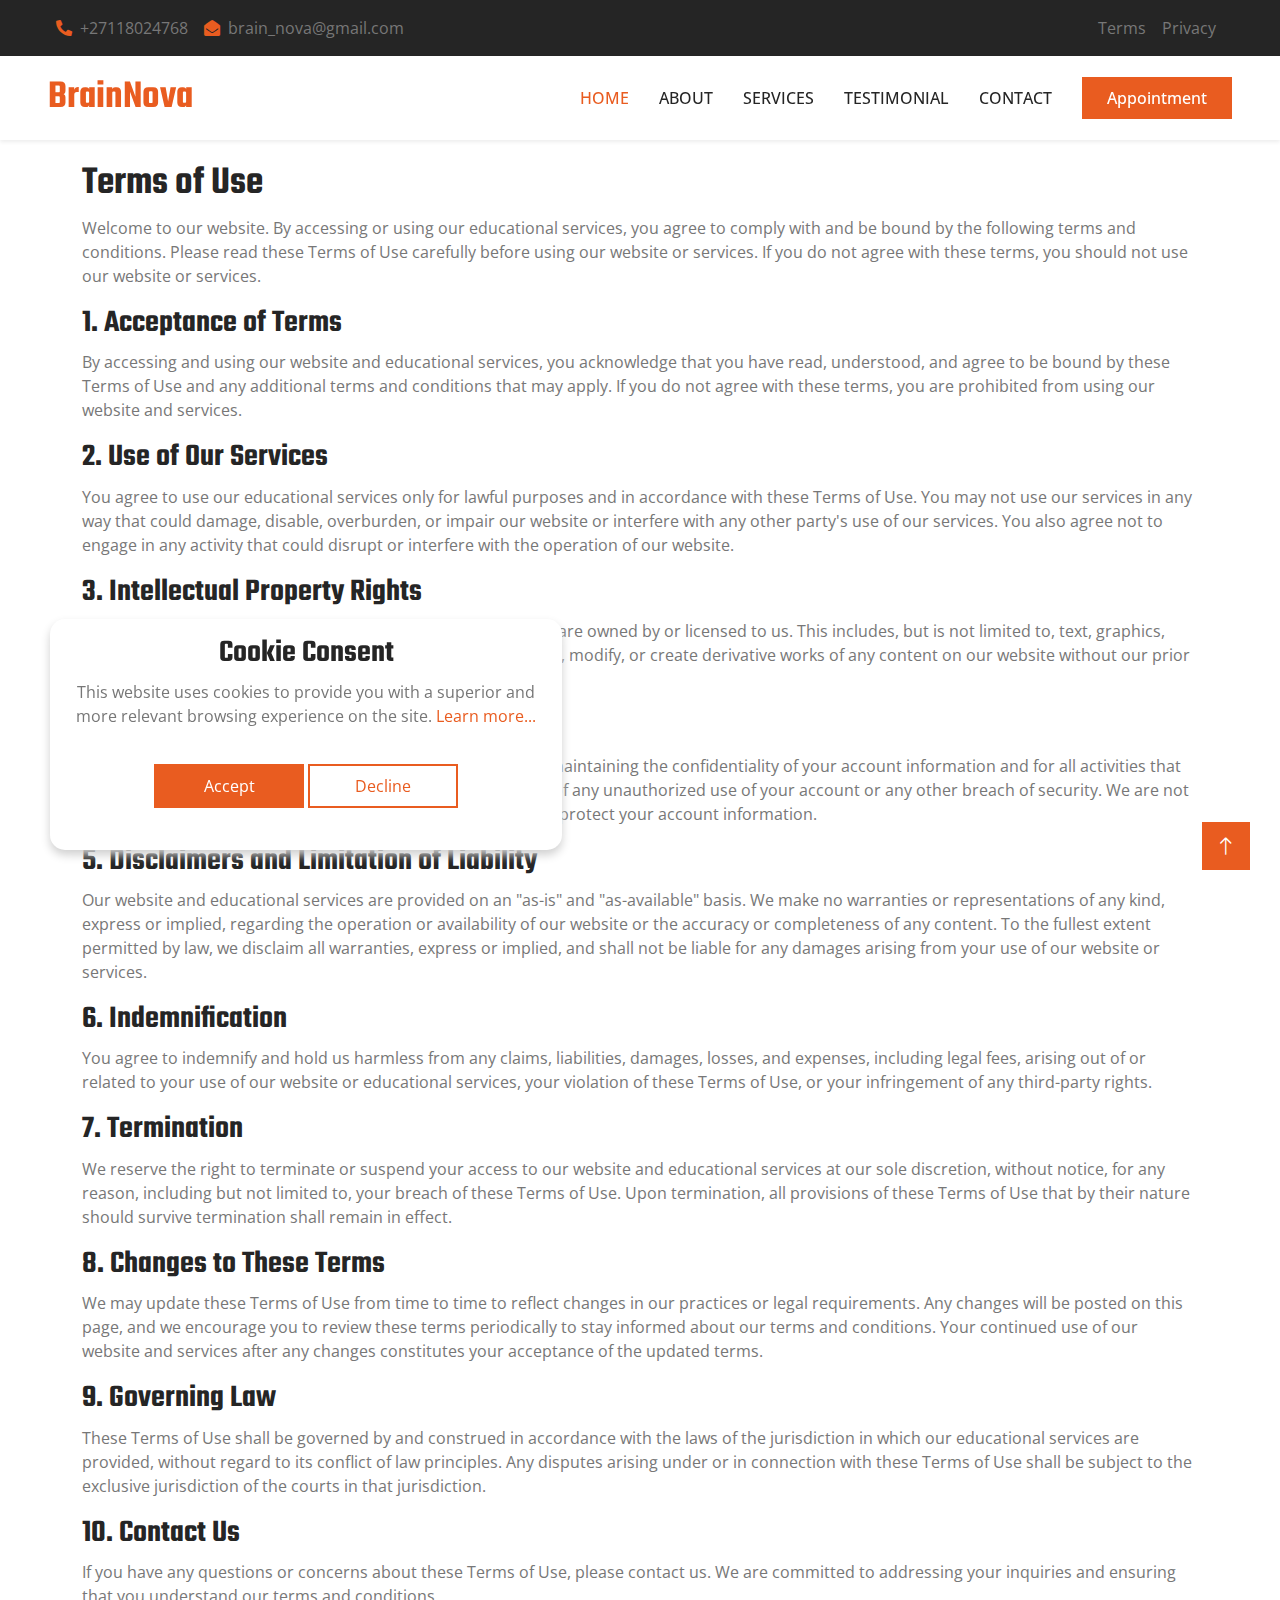
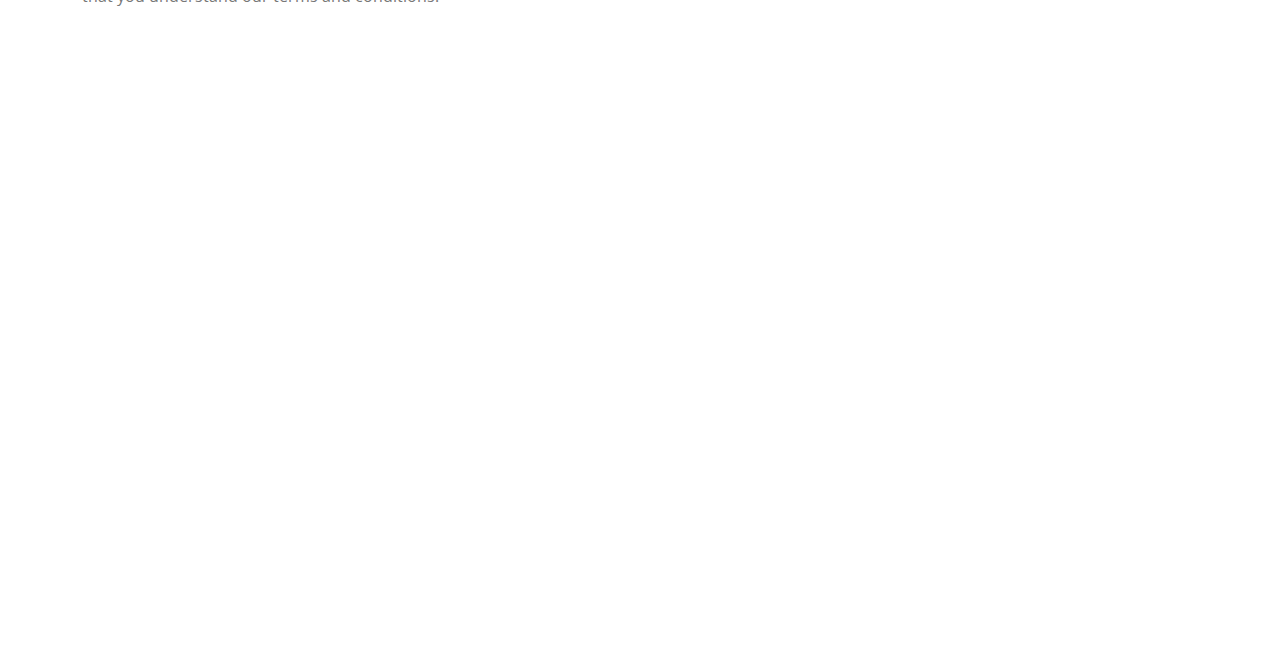
<file: terms-of-use.html>
<!DOCTYPE html>
<html lang="en">
    <head>
        <meta charset="utf-8" />
        <title>BrainNova</title>
        <meta content="width=device-width, initial-scale=1.0" name="viewport" />
        <meta content="" name="keywords" />
        <meta content="" name="description" />

        <!-- Favicon -->
        <link href="img/favicon.ico" rel="icon" />

        <!-- Google Web Fonts -->
        <link rel="preconnect" href="https://fonts.googleapis.com" />
        <link rel="preconnect" href="https://fonts.gstatic.com" crossorigin />
        <link
            href="https://fonts.googleapis.com/css2?family=Open+Sans:wght@400;500;600&family=Teko:wght@400;500;600&display=swap"
            rel="stylesheet"
        />

        <!-- Icon Font Stylesheet -->
        <link
            href="https://cdnjs.cloudflare.com/ajax/libs/font-awesome/5.10.0/css/all.min.css"
            rel="stylesheet"
        />
        <link
            href="https://cdn.jsdelivr.net/npm/bootstrap-icons@1.4.1/font/bootstrap-icons.css"
            rel="stylesheet"
        />

        <!-- Libraries Stylesheet -->
        <link href="lib/animate/animate.min.css" rel="stylesheet" />
        <link
            href="lib/owlcarousel/assets/owl.carousel.min.css"
            rel="stylesheet"
        />
        <link
            href="lib/tempusdominus/css/tempusdominus-bootstrap-4.min.css"
            rel="stylesheet"
        />

        <!-- Customized Bootstrap Stylesheet -->
        <link href="css/bootstrap.min.css" rel="stylesheet" />

        <!-- Template Stylesheet -->
        <link href="css/style.css" rel="stylesheet" />
    </head>

    <body>
        <!-- Spinner Start -->
        <div
            id="spinner"
            class="show bg-white position-fixed translate-middle w-100 vh-100 top-50 start-50 d-flex align-items-center justify-content-center"
        >
            <div
                class="spinner-border position-relative text-primary"
                style="width: 6rem; height: 6rem"
                role="status"
            ></div>
            <img
                class="position-absolute top-50 start-50 translate-middle"
                src="img/icons/icon-1.png"
                alt="Icon"
            />
        </div>
        <!-- Spinner End -->

        <!-- Topbar Start -->
        <div
            class="container-fluid bg-dark p-0 wow fadeIn"
            data-wow-delay="0.1s"
        >
            <div class="row gx-0 d-none d-lg-flex">
                <div class="col-lg-7 px-5 text-start">
                    <div
                        class="h-100 d-inline-flex align-items-center py-3 me-3"
                    >
                        <a class="text-body px-2" href="tel:+0123456789"
                            ><i class="fa fa-phone-alt text-primary me-2"></i
                            >+27118024768</a
                        >
                        <a class="text-body px-2" href="mailto:info@example.com"
                            ><i
                                class="fa fa-envelope-open text-primary me-2"
                            ></i
                            >brain_nova@gmail.com</a
                        >
                    </div>
                </div>
                <div class="col-lg-5 px-5 text-end">
                    <div
                        class="h-100 d-inline-flex align-items-center py-3 me-2"
                    >
                        <a class="text-body px-2" href="terms-of-use.html"
                            >Terms</a
                        >
                        <a class="text-body px-2" href="privacy-policy.html"
                            >Privacy</a
                        >
                    </div>
                </div>
            </div>
        </div>
        <!-- Topbar End -->

        <!-- Navbar Start -->
        <nav
            class="navbar navbar-expand-lg bg-white navbar-light sticky-top py-lg-0 px-lg-5 wow fadeIn"
            data-wow-delay="0.1s"
            style="
                box-shadow: 0 0.125rem 0.25rem rgba(0, 0, 0, 0.075) !important;
            "
        >
            <a href="index.html" class="navbar-brand ms-4 ms-lg-0">
                <h1 class="text-primary m-0">BrainNova</h1>
            </a>
            <button
                type="button"
                class="navbar-toggler me-4"
                data-bs-toggle="collapse"
                data-bs-target="#navbarCollapse"
            >
                <span class="navbar-toggler-icon"></span>
            </button>
            <div class="collapse navbar-collapse" id="navbarCollapse">
                <div class="navbar-nav ms-auto p-4 p-lg-0">
                    <a href="index.html" class="nav-item nav-link active"
                        >Home</a
                    >
                    <a href="about.html" class="nav-item nav-link">About</a>
                    <a href="service.html" class="nav-item nav-link"
                        >Services</a
                    >
                    <a href="testimonial.html" class="nav-item nav-link"
                        >Testimonial</a
                    >
                    <a href="contact.html" class="nav-item nav-link">Contact</a>
                </div>
                <a
                    href="index.html#appointment"
                    class="btn btn-primary py-2 px-4 d-none d-lg-block"
                    >Appointment</a
                >
            </div>
        </nav>
        <!-- Navbar End -->
        <main>
            <article class="container additional-wrapper">
                <div class="page__content" style="padding: 20px 0px">
                    <h1>Terms of Use</h1>
                    <p>
                        Welcome to our website. By accessing or using our
                        educational services, you agree to comply with and be
                        bound by the following terms and conditions. Please read
                        these Terms of Use carefully before using our website or
                        services. If you do not agree with these terms, you
                        should not use our website or services.
                    </p>

                    <h2>1. Acceptance of Terms</h2>
                    <p>
                        By accessing and using our website and educational
                        services, you acknowledge that you have read,
                        understood, and agree to be bound by these Terms of Use
                        and any additional terms and conditions that may apply.
                        If you do not agree with these terms, you are prohibited
                        from using our website and services.
                    </p>

                    <h2>2. Use of Our Services</h2>
                    <p>
                        You agree to use our educational services only for
                        lawful purposes and in accordance with these Terms of
                        Use. You may not use our services in any way that could
                        damage, disable, overburden, or impair our website or
                        interfere with any other party's use of our services.
                        You also agree not to engage in any activity that could
                        disrupt or interfere with the operation of our website.
                    </p>

                    <h2>3. Intellectual Property Rights</h2>
                    <p>
                        All content, materials, and intellectual property on our
                        website are owned by or licensed to us. This includes,
                        but is not limited to, text, graphics, logos, images,
                        and software. You may not reproduce, distribute, modify,
                        or create derivative works of any content on our website
                        without our prior written consent.
                    </p>

                    <h2>4. User Responsibilities</h2>
                    <p>
                        As a user of our website and services, you are
                        responsible for maintaining the confidentiality of your
                        account information and for all activities that occur
                        under your account. You agree to notify us immediately
                        of any unauthorized use of your account or any other
                        breach of security. We are not responsible for any loss
                        or damage arising from your failure to protect your
                        account information.
                    </p>

                    <h2>5. Disclaimers and Limitation of Liability</h2>
                    <p>
                        Our website and educational services are provided on an
                        "as-is" and "as-available" basis. We make no warranties
                        or representations of any kind, express or implied,
                        regarding the operation or availability of our website
                        or the accuracy or completeness of any content. To the
                        fullest extent permitted by law, we disclaim all
                        warranties, express or implied, and shall not be liable
                        for any damages arising from your use of our website or
                        services.
                    </p>

                    <h2>6. Indemnification</h2>
                    <p>
                        You agree to indemnify and hold us harmless from any
                        claims, liabilities, damages, losses, and expenses,
                        including legal fees, arising out of or related to your
                        use of our website or educational services, your
                        violation of these Terms of Use, or your infringement of
                        any third-party rights.
                    </p>

                    <h2>7. Termination</h2>
                    <p>
                        We reserve the right to terminate or suspend your access
                        to our website and educational services at our sole
                        discretion, without notice, for any reason, including
                        but not limited to, your breach of these Terms of Use.
                        Upon termination, all provisions of these Terms of Use
                        that by their nature should survive termination shall
                        remain in effect.
                    </p>

                    <h2>8. Changes to These Terms</h2>
                    <p>
                        We may update these Terms of Use from time to time to
                        reflect changes in our practices or legal requirements.
                        Any changes will be posted on this page, and we
                        encourage you to review these terms periodically to stay
                        informed about our terms and conditions. Your continued
                        use of our website and services after any changes
                        constitutes your acceptance of the updated terms.
                    </p>

                    <h2>9. Governing Law</h2>
                    <p>
                        These Terms of Use shall be governed by and construed in
                        accordance with the laws of the jurisdiction in which
                        our educational services are provided, without regard to
                        its conflict of law principles. Any disputes arising
                        under or in connection with these Terms of Use shall be
                        subject to the exclusive jurisdiction of the courts in
                        that jurisdiction.
                    </p>

                    <h2>10. Contact Us</h2>
                    <p>
                        If you have any questions or concerns about these Terms
                        of Use, please contact us. We are committed to
                        addressing your inquiries and ensuring that you
                        understand our terms and conditions.
                    </p>
                </div>
            </article>
        </main>

        <!-- Footer Start -->
        <div
            class="container-fluid bg-dark text-body footer mt-5 pt-5 px-0 wow fadeIn"
            data-wow-delay="0.1s"
        >
            <div class="container py-5">
                <div class="row g-5">
                    <div class="col-lg-3 col-md-6">
                        <h3 class="text-light mb-4">BrainNova</h3>
                        <p>
                            Thank you for visiting us. At the core of our
                            educational approach is a commitment to providing
                            valuable insights and expert advice to help you
                            achieve your academic goals. Whether you're
                            interested in improving learning techniques,
                            optimizing study strategies, or exploring
                            personalized educational plans, we offer
                            comprehensive resources and personalized support to
                            guide your educational journey.
                        </p>
                    </div>
                    <div class="col-lg-3 col-md-6">
                        <h3 class="text-light mb-4">Address</h3>
                        <p class="mb-2">
                            <i
                                class="fa fa-map-marker-alt text-primary me-3"
                            ></i
                            >2nd Floor, Sandton Close, 2B Norwich Cl, Sandton,
                            2196, South Africa
                        </p>
                        <p class="mb-2">
                            <i class="fa fa-phone-alt text-primary me-3"></i
                            >+27118024768
                        </p>
                        <p class="mb-2">
                            <i class="fa fa-envelope text-primary me-3"></i>
                            brain_nova@gmail.com
                        </p>
                    </div>
                    <div class="col-lg-3 col-md-6">
                        <h3 class="text-light mb-4">Quick Links</h3>
                        <a class="btn btn-link" href="about.html">About Us</a>
                        <a class="btn btn-link" href="contact.html"
                            >Contact Us</a
                        >
                        <a class="btn btn-link" href="service.html"
                            >Our Services</a
                        >
                        <a class="btn btn-link" href="terms-of-use.html"
                            >Terms & Condition</a
                        >
                        <a class="btn btn-link" href="privacy-policy.html"
                            >Privacy Policy</a
                        >
                    </div>
                    <div class="col-lg-3 col-md-6">
                        <h3 class="text-light mb-4">Newsletter</h3>
                        <p>
                            Stay informed and ahead in the field of education
                            with our newsletter. Subscribe to receive the latest
                            updates, insights, and expert analysis on
                            educational trends directly to your inbox.
                        </p>
                        <div
                            class="position-relative mx-auto"
                            style="max-width: 400px"
                        >
                            <input
                                class="form-control bg-transparent w-100 py-3 ps-4 pe-5"
                                type="text"
                                placeholder="Your email"
                                id="email"
                            />
                            <button
                                type="button"
                                class="btn btn-primary py-2 position-absolute top-0 end-0 mt-2 me-2"
                                id="submit"
                                onclick="sendForm()"
                            >
                                SignUp
                            </button>
                        </div>
                        <div
                            id="result"
                            style="color: red; font-size: 12px"
                        ></div>
                    </div>
                </div>
            </div>
        </div>
        <!-- Footer End -->

        <!-- Back to Top -->
        <a href="#" class="btn btn-lg btn-primary btn-lg-square back-to-top"
            ><i class="bi bi-arrow-up"></i
        ></a>

        <!-- Cookie banner -->
        <div class="cookie-wrapper show">
            <div>
                <i class="bx bx-cookie"></i>
                <h2 style="text-align: center">Cookie Consent</h2>
            </div>

            <div class="data">
                <p>
                    This website uses cookies to provide you with a superior and
                    more relevant browsing experience on the site.
                    <a href="privacy-policy.html">Learn more...</a>
                </p>
            </div>

            <div class="buttons">
                <button class="cookie-button" id="acceptBtn">Accept</button>
                <button class="cookie-button" id="declineBtn">Decline</button>
            </div>
        </div>
        <!-- End Cookie banner -->

        <!-- JavaScript Libraries -->
        <script src="https://code.jquery.com/jquery-3.4.1.min.js"></script>
        <script src="https://cdn.jsdelivr.net/npm/bootstrap@5.0.0/dist/js/bootstrap.bundle.min.js"></script>
        <script src="lib/wow/wow.min.js"></script>
        <script src="lib/easing/easing.min.js"></script>
        <script src="lib/waypoints/waypoints.min.js"></script>
        <script src="lib/counterup/counterup.min.js"></script>
        <script src="lib/owlcarousel/owl.carousel.min.js"></script>
        <script src="lib/tempusdominus/js/moment.min.js"></script>
        <script src="lib/tempusdominus/js/moment-timezone.min.js"></script>
        <script src="lib/tempusdominus/js/tempusdominus-bootstrap-4.min.js"></script>

        <!-- Template Javascript -->
        <script src="js/main.js"></script>
        <script src="js/contact-form.js"></script>
        <script src="js/cookiebanner.js"></script>
    </body>
</html>
</file>
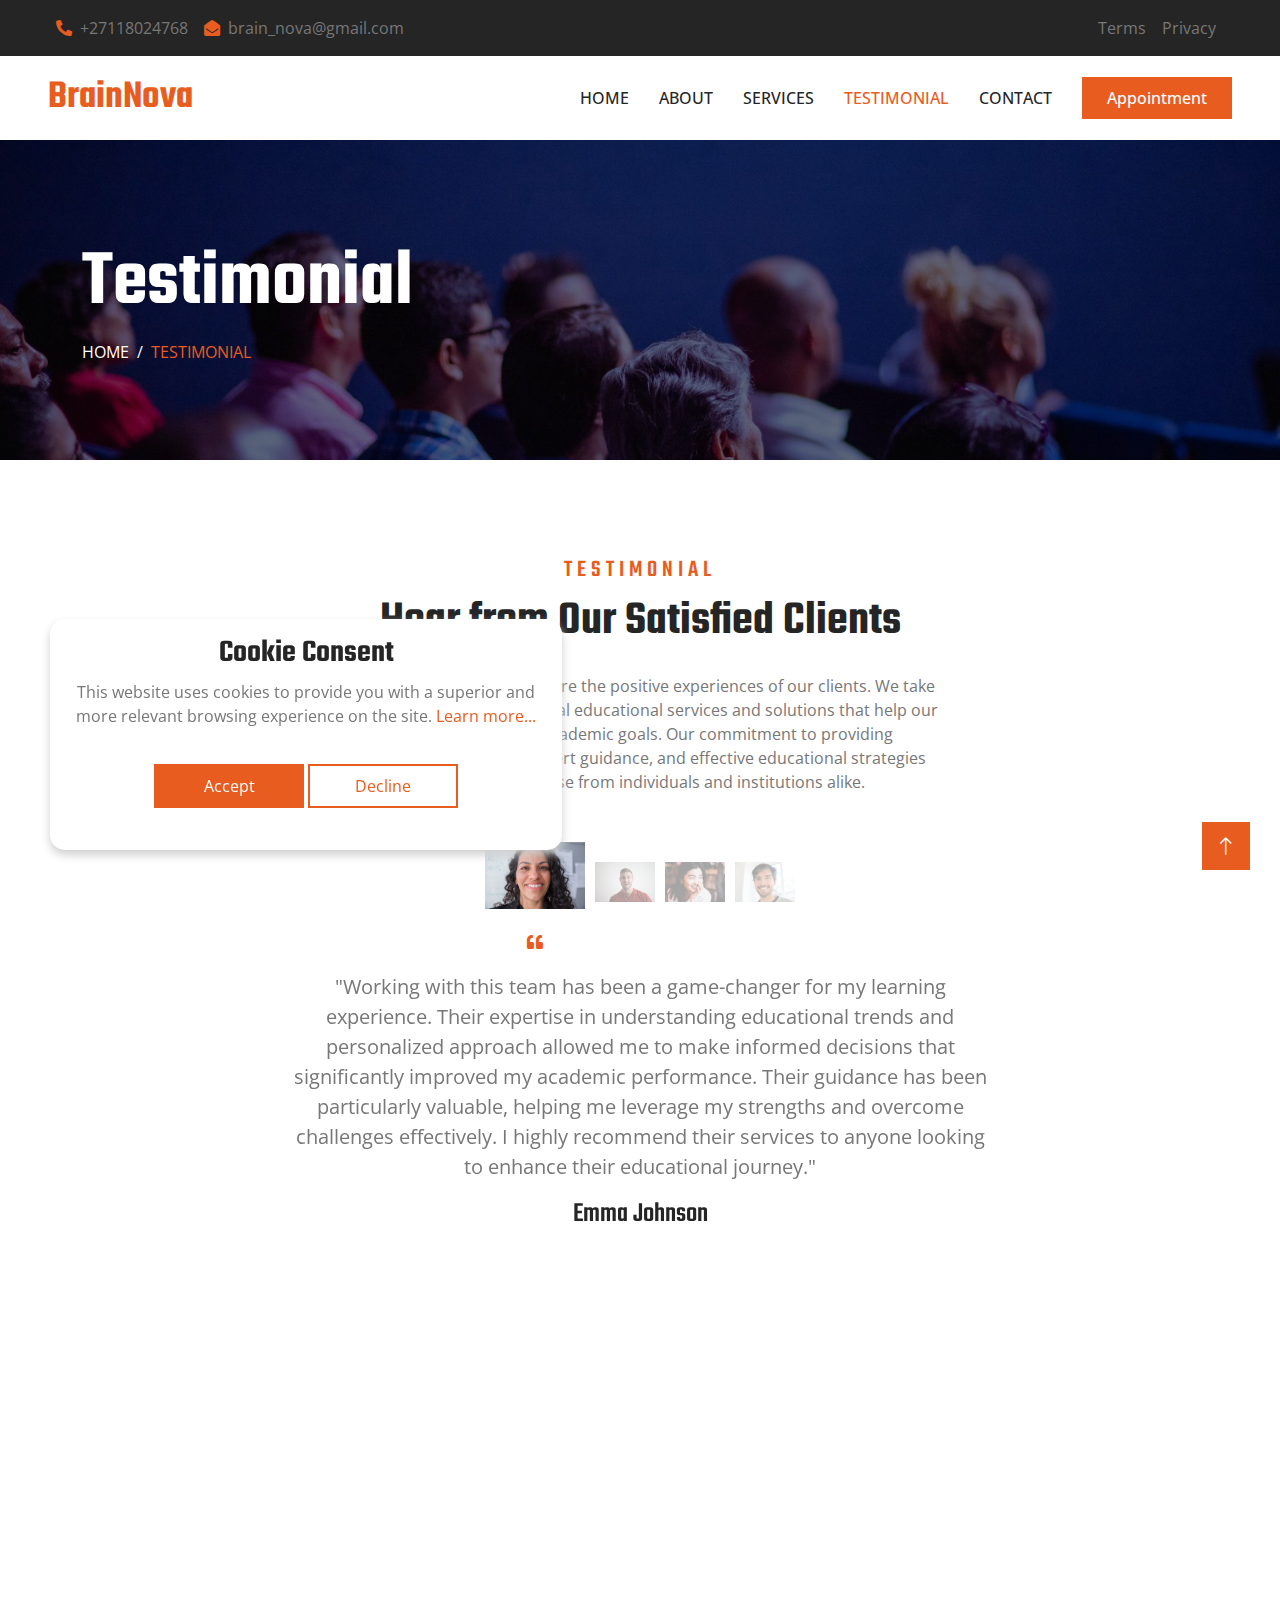
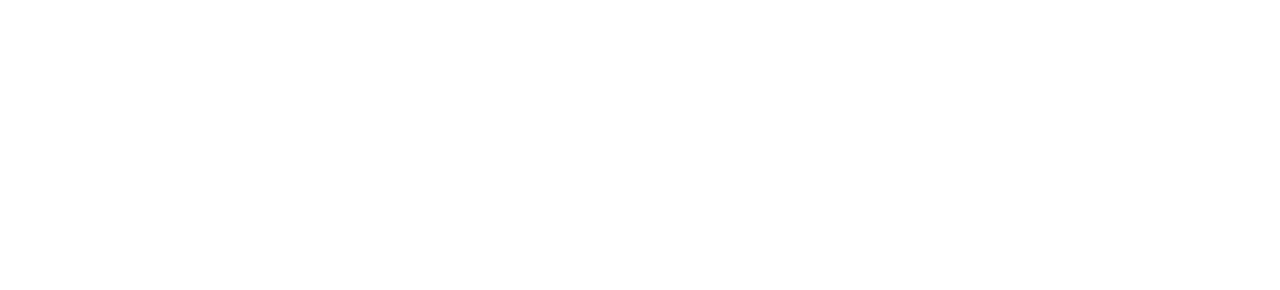
<file: testimonial.html>
<!DOCTYPE html>
<html lang="en">
    <head>
        <meta charset="utf-8" />
        <title>BrainNova</title>
        <meta content="width=device-width, initial-scale=1.0" name="viewport" />
        <meta content="" name="keywords" />
        <meta content="" name="description" />

        <!-- Favicon -->
        <link href="img/favicon.ico" rel="icon" />

        <!-- Google Web Fonts -->
        <link rel="preconnect" href="https://fonts.googleapis.com" />
        <link rel="preconnect" href="https://fonts.gstatic.com" crossorigin />
        <link
            href="https://fonts.googleapis.com/css2?family=Open+Sans:wght@400;500;600&family=Teko:wght@400;500;600&display=swap"
            rel="stylesheet"
        />

        <!-- Icon Font Stylesheet -->
        <link
            href="https://cdnjs.cloudflare.com/ajax/libs/font-awesome/5.10.0/css/all.min.css"
            rel="stylesheet"
        />
        <link
            href="https://cdn.jsdelivr.net/npm/bootstrap-icons@1.4.1/font/bootstrap-icons.css"
            rel="stylesheet"
        />

        <!-- Libraries Stylesheet -->
        <link href="lib/animate/animate.min.css" rel="stylesheet" />
        <link
            href="lib/owlcarousel/assets/owl.carousel.min.css"
            rel="stylesheet"
        />
        <link
            href="lib/tempusdominus/css/tempusdominus-bootstrap-4.min.css"
            rel="stylesheet"
        />

        <!-- Customized Bootstrap Stylesheet -->
        <link href="css/bootstrap.min.css" rel="stylesheet" />

        <!-- Template Stylesheet -->
        <link href="css/style.css" rel="stylesheet" />
    </head>

    <body>
        <!-- Spinner Start -->
        <div
            id="spinner"
            class="show bg-white position-fixed translate-middle w-100 vh-100 top-50 start-50 d-flex align-items-center justify-content-center"
        >
            <div
                class="spinner-border position-relative text-primary"
                style="width: 6rem; height: 6rem"
                role="status"
            ></div>
            <img
                class="position-absolute top-50 start-50 translate-middle"
                src="img/icons/icon-1.png"
                alt="Icon"
            />
        </div>
        <!-- Spinner End -->

        <!-- Topbar Start -->
        <div
            class="container-fluid bg-dark p-0 wow fadeIn"
            data-wow-delay="0.1s"
        >
            <div class="row gx-0 d-none d-lg-flex">
                <div class="col-lg-7 px-5 text-start">
                    <div
                        class="h-100 d-inline-flex align-items-center py-3 me-3"
                    >
                        <a class="text-body px-2" href="tel:+0123456789"
                            ><i class="fa fa-phone-alt text-primary me-2"></i
                            >+27118024768</a
                        >
                        <a class="text-body px-2" href="mailto:info@example.com"
                            ><i
                                class="fa fa-envelope-open text-primary me-2"
                            ></i
                            >brain_nova@gmail.com</a
                        >
                    </div>
                </div>
                <div class="col-lg-5 px-5 text-end">
                    <div
                        class="h-100 d-inline-flex align-items-center py-3 me-2"
                    >
                        <a class="text-body px-2" href="terms-of-use.html"
                            >Terms</a
                        >
                        <a class="text-body px-2" href="privacy-policy.html"
                            >Privacy</a
                        >
                    </div>
                </div>
            </div>
        </div>
        <!-- Topbar End -->

        <!-- Navbar Start -->
        <nav
            class="navbar navbar-expand-lg bg-white navbar-light sticky-top py-lg-0 px-lg-5 wow fadeIn"
            data-wow-delay="0.1s"
        >
            <a href="index.html" class="navbar-brand ms-4 ms-lg-0">
                <h1 class="text-primary m-0">BrainNova</h1>
            </a>
            <button
                type="button"
                class="navbar-toggler me-4"
                data-bs-toggle="collapse"
                data-bs-target="#navbarCollapse"
            >
                <span class="navbar-toggler-icon"></span>
            </button>
            <div class="collapse navbar-collapse" id="navbarCollapse">
                <div class="navbar-nav ms-auto p-4 p-lg-0">
                    <a href="index.html" class="nav-item nav-link">Home</a>
                    <a href="about.html" class="nav-item nav-link">About</a>
                    <a href="service.html" class="nav-item nav-link"
                        >Services</a
                    >
                    <a href="testimonial.html" class="nav-item nav-link active"
                        >Testimonial</a
                    >
                    <a href="contact.html" class="nav-item nav-link">Contact</a>
                </div>
                <a
                    href="index.html#appointment"
                    class="btn btn-primary py-2 px-4 d-none d-lg-block"
                    >Appointment</a
                >
            </div>
        </nav>
        <!-- Navbar End -->

        <!-- Page Header Start -->
        <div
            class="container-fluid page-header py-5 mb-5 wow fadeIn"
            data-wow-delay="0.1s"
        >
            <div class="container py-5">
                <h1 class="display-1 text-white animated slideInDown">
                    Testimonial
                </h1>
                <nav aria-label="breadcrumb animated slideInDown">
                    <ol class="breadcrumb text-uppercase mb-0">
                        <li class="breadcrumb-item">
                            <a class="text-white" href="index.html">Home</a>
                        </li>
                        <li
                            class="breadcrumb-item text-primary active"
                            aria-current="page"
                        >
                            Testimonial
                        </li>
                    </ol>
                </nav>
            </div>
        </div>
        <!-- Page Header End -->

        <!-- Testimonial Start -->
        <div class="container-xxl py-5">
            <div class="container">
                <div
                    class="text-center mx-auto mb-5 wow fadeInUp"
                    data-wow-delay="0.1s"
                    style="max-width: 600px"
                >
                    <h4 class="section-title">Testimonial</h4>
                    <h1 class="display-5 mb-4">
                        Hear from Our Satisfied Clients
                    </h1>
                    <p class="mb-4">
                        At the heart of our success are the positive experiences
                        of our clients. We take pride in delivering exceptional
                        educational services and solutions that help our clients
                        achieve their academic goals. Our commitment to
                        providing personalized learning, expert guidance, and
                        effective educational strategies has earned us praise
                        from individuals and institutions alike.
                    </p>
                </div>
                <div
                    class="owl-carousel testimonial-carousel wow fadeInUp"
                    data-wow-delay="0.1s"
                >
                    <div
                        class="testimonial-item text-center"
                        data-dot="<img class='img-fluid' src='img/testimonial-1.jpg' alt=''>"
                    >
                        <p class="fs-5">
                            "Working with this team has been a game-changer for
                            my learning experience. Their expertise in
                            understanding educational trends and personalized
                            approach allowed me to make informed decisions that
                            significantly improved my academic performance.
                            Their guidance has been particularly valuable,
                            helping me leverage my strengths and overcome
                            challenges effectively. I highly recommend their
                            services to anyone looking to enhance their
                            educational journey."
                        </p>
                        <h3>Emma Johnson</h3>
                    </div>
                    <div
                        class="testimonial-item text-center"
                        data-dot="<img class='img-fluid' src='img/testimonial-2.jpg' alt=''>"
                    >
                        <p class="fs-5">
                            "I was impressed by the in-depth analysis and
                            personalized advice provided by the team. Their
                            insights into effective learning methods helped me
                            identify areas of improvement that I wouldn't have
                            discovered on my own. The tailored educational
                            strategy they developed for me has proven to be
                            highly effective. Their knowledge and support have
                            been instrumental in achieving my academic goals."
                        </p>
                        <h3>David Martinez</h3>
                    </div>
                    <div
                        class="testimonial-item text-center"
                        data-dot="<img class='img-fluid' src='img/testimonial-3.jpg' alt=''>"
                    >
                        <p class="fs-5">
                            "The comprehensive services offered by this team
                            have transformed my approach to learning. Their
                            real-time updates on the latest educational trends
                            and expert advice on study strategies have been
                            invaluable. I particularly appreciated their
                            assistance in understanding the best ways to improve
                            my learning methods, which helped me make strategic
                            decisions. Their dedication to my success has been
                            evident throughout our partnership."
                        </p>
                        <h3>Olivia Brown</h3>
                    </div>
                    <div
                        class="testimonial-item text-center"
                        data-dot="<img class='img-fluid' src='img/testimonial-4.jpg' alt=''>"
                    >
                        <p class="fs-5">
                            "I can't thank this team enough for their
                            exceptional support and expertise. Their analysis of
                            my learning strategies was thorough and insightful,
                            leading to smart choices that have paid off. The
                            personalized learning strategy they crafted for me
                            was spot on, and their ongoing guidance has been
                            crucial in navigating my academic journey. Their
                            commitment to helping clients achieve their goals is
                            truly commendable."
                        </p>
                        <h3>Michael Smith</h3>
                    </div>
                </div>
            </div>
        </div>
        <!-- Testimonial End -->

        <!-- Footer Start -->
        <div
            class="container-fluid bg-dark text-body footer mt-5 pt-5 px-0 wow fadeIn"
            data-wow-delay="0.1s"
        >
            <div class="container py-5">
                <div class="row g-5">
                    <div class="col-lg-3 col-md-6">
                        <h3 class="text-light mb-4">BrainNova</h3>
                        <p>
                            Thank you for visiting us. At the core of our
                            educational approach is a commitment to providing
                            valuable insights and expert advice to help you
                            achieve your academic goals. Whether you're
                            interested in improving learning techniques,
                            optimizing study strategies, or exploring
                            personalized educational plans, we offer
                            comprehensive resources and personalized support to
                            guide your educational journey.
                        </p>
                    </div>
                    <div class="col-lg-3 col-md-6">
                        <h3 class="text-light mb-4">Address</h3>
                        <p class="mb-2">
                            <i
                                class="fa fa-map-marker-alt text-primary me-3"
                            ></i
                            >2nd Floor, Sandton Close, 2B Norwich Cl, Sandton,
                            2196, South Africa
                        </p>
                        <p class="mb-2">
                            <i class="fa fa-phone-alt text-primary me-3"></i
                            >+27118024768
                        </p>
                        <p class="mb-2">
                            <i class="fa fa-envelope text-primary me-3"></i>
                            brain_nova@gmail.com
                        </p>
                    </div>
                    <div class="col-lg-3 col-md-6">
                        <h3 class="text-light mb-4">Quick Links</h3>
                        <a class="btn btn-link" href="about.html">About Us</a>
                        <a class="btn btn-link" href="contact.html"
                            >Contact Us</a
                        >
                        <a class="btn btn-link" href="service.html"
                            >Our Services</a
                        >
                        <a class="btn btn-link" href="terms-of-use.html"
                            >Terms & Condition</a
                        >
                        <a class="btn btn-link" href="privacy-policy.html"
                            >Privacy Policy</a
                        >
                    </div>
                    <div class="col-lg-3 col-md-6">
                        <h3 class="text-light mb-4">Newsletter</h3>
                        <p>
                            Stay informed and ahead in the field of education
                            with our newsletter. Subscribe to receive the latest
                            updates, insights, and expert analysis on
                            educational trends directly to your inbox.
                        </p>
                        <div
                            class="position-relative mx-auto"
                            style="max-width: 400px"
                        >
                            <input
                                class="form-control bg-transparent w-100 py-3 ps-4 pe-5"
                                type="text"
                                placeholder="Your email"
                                id="email"
                            />
                            <button
                                type="button"
                                class="btn btn-primary py-2 position-absolute top-0 end-0 mt-2 me-2"
                                id="submit"
                                onclick="sendForm()"
                            >
                                SignUp
                            </button>
                        </div>
                        <div
                            id="result"
                            style="color: red; font-size: 12px"
                        ></div>
                    </div>
                </div>
            </div>
        </div>
        <!-- Footer End -->

        <!-- Back to Top -->
        <a href="#" class="btn btn-lg btn-primary btn-lg-square back-to-top"
            ><i class="bi bi-arrow-up"></i
        ></a>

        <!-- Cookie banner -->
        <div class="cookie-wrapper show">
            <div>
                <i class="bx bx-cookie"></i>
                <h2 style="text-align: center">Cookie Consent</h2>
            </div>

            <div class="data">
                <p>
                    This website uses cookies to provide you with a superior and
                    more relevant browsing experience on the site.
                    <a href="privacy-policy.html">Learn more...</a>
                </p>
            </div>

            <div class="buttons">
                <button class="cookie-button" id="acceptBtn">Accept</button>
                <button class="cookie-button" id="declineBtn">Decline</button>
            </div>
        </div>
        <!-- End Cookie banner -->

        <!-- JavaScript Libraries -->
        <script src="https://code.jquery.com/jquery-3.4.1.min.js"></script>
        <script src="https://cdn.jsdelivr.net/npm/bootstrap@5.0.0/dist/js/bootstrap.bundle.min.js"></script>
        <script src="lib/wow/wow.min.js"></script>
        <script src="lib/easing/easing.min.js"></script>
        <script src="lib/waypoints/waypoints.min.js"></script>
        <script src="lib/counterup/counterup.min.js"></script>
        <script src="lib/owlcarousel/owl.carousel.min.js"></script>
        <script src="lib/tempusdominus/js/moment.min.js"></script>
        <script src="lib/tempusdominus/js/moment-timezone.min.js"></script>
        <script src="lib/tempusdominus/js/tempusdominus-bootstrap-4.min.js"></script>

        <!-- Template Javascript -->
        <script src="js/main.js"></script>
        <script src="js/contact-form.js"></script>
        <script src="js/cookiebanner.js"></script>
    </body>
</html>
</file>
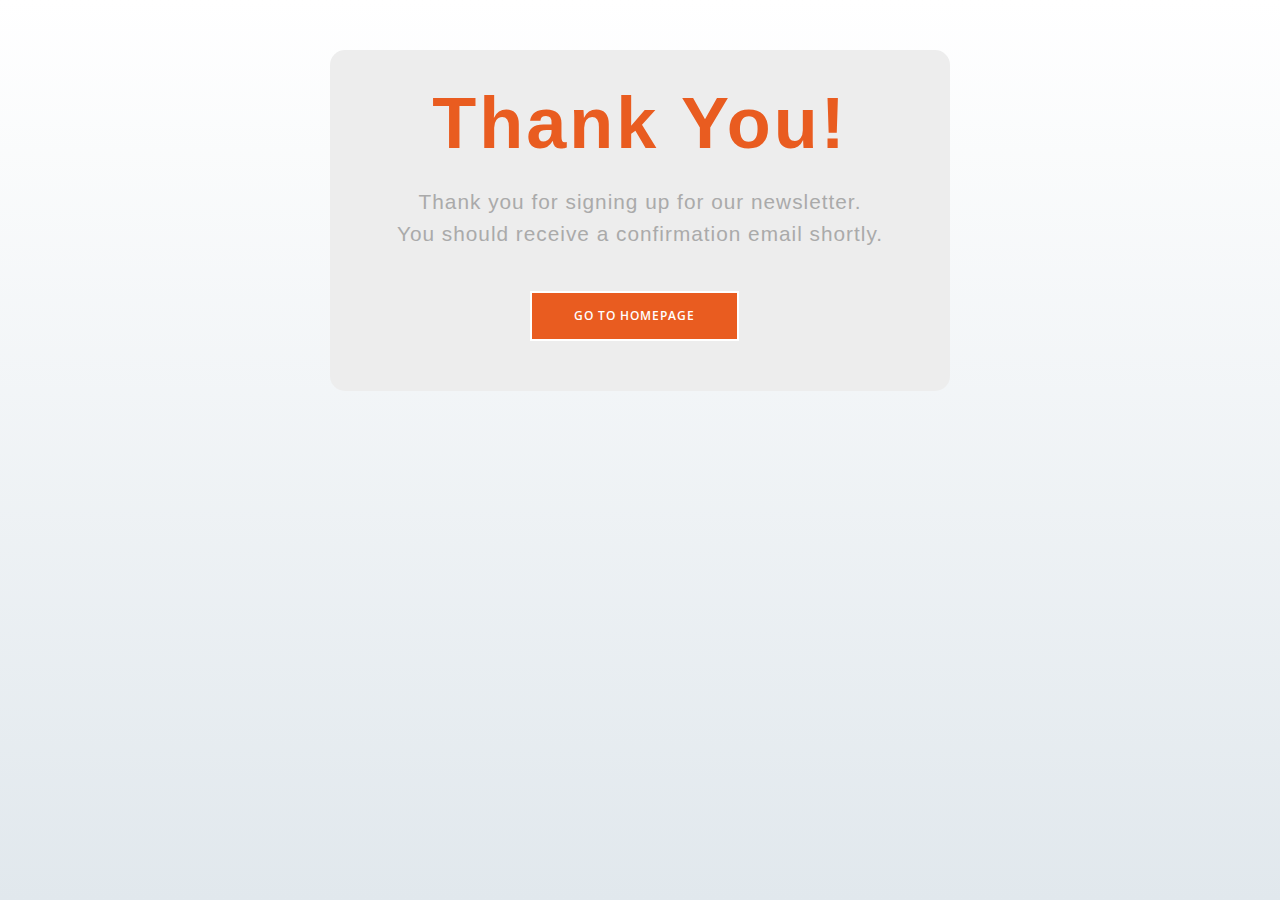
<file: thanks.html>
<!DOCTYPE html>
<html lang="en">
    <head>
        <meta charset="utf-8" />
        <title>BrainNova</title>
        <meta content="width=device-width, initial-scale=1.0" name="viewport" />
        <meta content="" name="keywords" />
        <meta content="" name="description" />

        <!-- Favicon -->
        <link href="img/favicon.ico" rel="icon" />

        <!-- Google Web Fonts -->
        <link rel="preconnect" href="https://fonts.googleapis.com" />
        <link rel="preconnect" href="https://fonts.gstatic.com" crossorigin />
        <link
            href="https://fonts.googleapis.com/css2?family=Open+Sans:wght@400;500;600&family=Teko:wght@400;500;600&display=swap"
            rel="stylesheet"
        />

        <!-- Icon Font Stylesheet -->
        <link
            href="https://cdnjs.cloudflare.com/ajax/libs/font-awesome/5.10.0/css/all.min.css"
            rel="stylesheet"
        />
        <link
            href="https://cdn.jsdelivr.net/npm/bootstrap-icons@1.4.1/font/bootstrap-icons.css"
            rel="stylesheet"
        />

        <!-- Libraries Stylesheet -->
        <link href="lib/animate/animate.min.css" rel="stylesheet" />
        <link
            href="lib/owlcarousel/assets/owl.carousel.min.css"
            rel="stylesheet"
        />
        <link
            href="lib/tempusdominus/css/tempusdominus-bootstrap-4.min.css"
            rel="stylesheet"
        />

        <!-- Customized Bootstrap Stylesheet -->
        <link href="css/bootstrap.min.css" rel="stylesheet" />

        <!-- Template Stylesheet -->
        <link href="css/style.css" rel="stylesheet" />
        <link href="css/thanks.css" rel="stylesheet" />
    </head>
    <body>
        <div class="content">
            <div class="wrapper-1">
                <div class="wrapper-2">
                    <h1>Thank You!</h1>
                    <p>Thank you for signing up for our newsletter.</p>
                    <p>You should receive a confirmation email shortly.</p>
                    <a href="index.html">
                        <button class="go-home">Go to Homepage</button>
                    </a>
                </div>
            </div>
        </div>
    </body>
</html>
</file>
<file: css/style.css>
/********** Template CSS **********/
:root {
    --primary: #e95c20ff;
    --light: #f8f8f8;
    --dark: #252525;
}

h1,
h2,
.h1,
.h2,
.fw-bold {
    font-weight: 600 !important;
}

h3,
h4,
.h3,
.h4,
.fw-medium {
    font-weight: 500 !important;
}

body {
    overflow-x: hidden;
}

h5,
h6,
.h5,
.h6,
.fw-normal {
    font-weight: 400 !important;
}

.back-to-top {
    position: fixed;
    display: none;
    right: 30px;
    bottom: 30px;
    z-index: 99;
}

/*** Spinner ***/
#spinner {
    opacity: 0;
    visibility: hidden;
    transition: opacity 0.5s ease-out, visibility 0s linear 0.5s;
    z-index: 99999;
}

#spinner.show {
    transition: opacity 0.5s ease-out, visibility 0s linear 0s;
    visibility: visible;
    opacity: 1;
}

/*** Button ***/
.btn {
    font-weight: 500;
    transition: 0.5s;
}

.btn.btn-primary,
.btn.btn-secondary {
    color: #ffffff;
}

.btn-square {
    width: 38px;
    height: 38px;
}

.btn-sm-square {
    width: 32px;
    height: 32px;
}

.btn-lg-square {
    width: 48px;
    height: 48px;
}

.btn-square,
.btn-sm-square,
.btn-lg-square {
    padding: 0;
    display: flex;
    align-items: center;
    justify-content: center;
    font-weight: normal;
}

.btn-outline-body {
    color: var(--primary);
    border-color: #777777;
}

.btn-outline-body:hover {
    color: #ffffff;
    background: var(--primary);
    border-color: var(--primary);
}

/*** Navbar ***/
.navbar .dropdown-toggle::after {
    border: none;
    content: '\f107';
    font-family: 'Font Awesome 5 Free';
    font-weight: 900;
    vertical-align: middle;
    margin-left: 8px;
}

.navbar .navbar-nav .nav-link {
    margin-right: 30px;
    padding: 30px 0;
    color: var(--dark);
    font-weight: 500;
    text-transform: uppercase;
    outline: none;
}

.navbar .navbar-nav .nav-link:hover,
.navbar .navbar-nav .nav-link.active {
    color: var(--primary);
}

.navbar.sticky-top {
    top: -100px;
    transition: 0.5s;
}

@media (max-width: 991.98px) {
    .navbar .navbar-nav .nav-link {
        margin-right: 0;
        padding: 10px 0;
    }

    .navbar .navbar-nav {
        border-top: 1px solid #eeeeee;
    }
}

@media (min-width: 992px) {
    .navbar .nav-item .dropdown-menu {
        display: block;
        visibility: hidden;
        top: 100%;
        transform: rotateX(-75deg);
        transform-origin: 0% 0%;
        transition: 0.5s;
        opacity: 0;
    }

    .navbar .nav-item:hover .dropdown-menu {
        transform: rotateX(0deg);
        visibility: visible;
        transition: 0.5s;
        opacity: 1;
    }
}

/*** Header ***/
.owl-carousel-inner {
    position: absolute;
    width: 100%;
    height: 100%;
    top: 0;
    left: 0;
    display: flex;
    align-items: center;
    background: rgba(0, 0, 0, 0.5);
}

@media (max-width: 768px) {
    .header-carousel .owl-carousel-item {
        position: relative;
        min-height: 500px;
    }

    .header-carousel .owl-carousel-item img {
        position: absolute;
        width: 100%;
        height: 100%;
        object-fit: cover;
    }

    .header-carousel .owl-carousel-item p {
        font-size: 16px !important;
    }
}

.header-carousel .owl-dots {
    position: absolute;
    width: 60px;
    height: 100%;
    top: 0;
    right: 30px;
    display: flex;
    flex-direction: column;
    align-items: center;
    justify-content: center;
}

.header-carousel .owl-dots .owl-dot {
    position: relative;
    width: 45px;
    height: 45px;
    margin: 5px 0;
    background: var(--dark);
    transition: 0.5s;
}

.header-carousel .owl-dots .owl-dot.active {
    width: 60px;
    height: 60px;
}

.header-carousel .owl-dots .owl-dot img {
    position: absolute;
    width: 100%;
    height: 100%;
    object-fit: cover;
    padding: 2px;
    transition: 0.5s;
    opacity: 0.3;
}

.header-carousel .owl-dots .owl-dot.active img {
    opacity: 1;
}

.page-header {
    background: linear-gradient(rgba(0, 0, 0, 0.5), rgba(0, 0, 0, 0.5)),
        url(../img/carousel-1.jpg) center center no-repeat;
    background-size: cover;
}

.breadcrumb-item + .breadcrumb-item::before {
    color: var(--light);
}

/*** Section Title ***/
.section-title {
    color: var(--primary);
    font-weight: 600;
    letter-spacing: 5px;
    text-transform: uppercase;
}

/*** Facts ***/
.fact-item .fact-icon {
    width: 120px;
    height: 120px;
    margin-top: -60px;
    margin-bottom: 1.5rem;
    display: inline-flex;
    align-items: center;
    justify-content: center;
    background: #ffffff;
    border-radius: 120px;
    transition: 0.5s;
}

.fact-item:hover .fact-icon {
    background: var(--dark);
}

.fact-item .fact-icon i {
    color: var(--primary);
    transition: 0.5;
}

.fact-item:hover .fact-icon i {
    color: #ffffff;
}

/*** About & Feature ***/
.about-img,
.feature-img {
    position: relative;
    height: 100%;
    min-height: 400px;
}

.about-img img,
.feature-img img {
    position: absolute;
    width: 60%;
    height: 80%;
    object-fit: cover;
}

.about-img img:last-child,
.feature-img img:last-child {
    margin: 20% 0 0 40%;
}

.about-img::before,
.feature-img::before {
    position: absolute;
    content: '';
    width: 60%;
    height: 80%;
    top: 10%;
    left: 20%;
    border: 5px solid var(--primary);
    z-index: -1;
}

/*** Service ***/
.service-item .bg-img {
    position: absolute;
    width: 100%;
    height: 100%;
    object-fit: cover;
    z-index: -1;
}

.service-item .service-text {
    background: var(--light);
    transition: 0.5s;
}

.service-item:hover .service-text {
    background: rgba(0, 0, 0, 0.7);
}

.service-item * {
    transition: 0.5;
}

.service-item:hover * {
    color: #ffffff;
}

.service-item .btn {
    width: 40px;
    height: 40px;
    display: inline-flex;
    align-items: center;
    color: var(--dark);
    background: #ffffff;
    white-space: nowrap;
    overflow: hidden;
    transition: 0.5s;
}

.service-item:hover .btn {
    width: 140px;
}

/*** Project ***/
.project .nav .nav-link {
    background: var(--light);
    transition: 0.5s;
}

.project .nav .nav-link.active {
    background: var(--primary);
}

.project .nav .nav-link.active h3 {
    color: #ffffff !important;
}

/*** Team ***/
.team-items {
    margin: -0.75rem;
}

.team-item {
    padding: 0.75rem;
}

.team-item::after {
    position: absolute;
    content: '';
    width: 100%;
    height: 0;
    top: 0;
    left: 0;
    background: #ffffff;
    transition: 0.5s;
    z-index: -1;
}

.team-item:hover::after {
    height: 100%;
    background: var(--primary);
}

.team-item .team-social {
    position: absolute;
    width: 100%;
    bottom: -20px;
    left: 0;
}

.team-item .team-social .btn {
    display: inline-flex;
    margin: 0 2px;
    color: var(--primary);
    background: var(--light);
}

.team-item .team-social .btn:hover {
    color: #ffffff;
    background: var(--primary);
}

/*** Appointment ***/
.bootstrap-datetimepicker-widget.bottom {
    top: auto !important;
}

.bootstrap-datetimepicker-widget .table * {
    border-bottom-width: 0px;
}

.bootstrap-datetimepicker-widget .table th {
    font-weight: 500;
}

.bootstrap-datetimepicker-widget.dropdown-menu {
    padding: 10px;
    border-radius: 2px;
}

.bootstrap-datetimepicker-widget table td.active,
.bootstrap-datetimepicker-widget table td.active:hover {
    background: var(--primary);
}

.bootstrap-datetimepicker-widget table td.today::before {
    border-bottom-color: var(--primary);
}

/*** Testimonial ***/
.testimonial-carousel {
    display: flex !important;
    flex-direction: column-reverse;
    max-width: 700px;
    margin: 0 auto;
}

.testimonial-carousel .owl-dots {
    height: 100px;
    display: flex;
    align-items: center;
    justify-content: center;
    margin-bottom: 30px;
}

.testimonial-carousel .owl-dots .owl-dot {
    position: relative;
    width: 60px;
    height: 60px;
    margin: 0 5px;
    transition: 0.5s;
}

.testimonial-carousel .owl-dots .owl-dot.active {
    width: 100px;
    height: 100px;
}

.testimonial-carousel .owl-dots .owl-dot::after {
    position: absolute;
    width: 40px;
    height: 40px;
    bottom: -20px;
    left: 50%;
    transform: translateX(-50%);
    display: flex;
    align-items: center;
    justify-content: center;
    content: '\f10d';
    font-family: 'Font Awesome 5 Free';
    font-weight: 900;
    color: var(--primary);
    background: #ffffff;
    border-radius: 40px;
    transition: 0.5s;
    opacity: 0;
}

.testimonial-carousel .owl-dots .owl-dot.active::after {
    opacity: 1;
}

.testimonial-carousel .owl-dots .owl-dot img {
    opacity: 0.4;
    transition: 0.5s;
}

.testimonial-carousel .owl-dots .owl-dot.active img {
    opacity: 1;
}

/*** Footer ***/
.footer .btn.btn-link {
    display: block;
    margin-bottom: 5px;
    padding: 0;
    text-align: left;
    color: #777777;
    font-weight: normal;
    text-transform: capitalize;
    transition: 0.3s;
}

.footer {
    overflow-x: hidden;
}

.footer .btn.btn-link::before {
    position: relative;
    content: '\f105';
    font-family: 'Font Awesome 5 Free';
    font-weight: 900;
    color: var(--primary);
    margin-right: 10px;
}

.footer .btn.btn-link:hover {
    color: var(--primary);
    letter-spacing: 1px;
    box-shadow: none;
}

.footer .form-control {
    border-color: #777777;
}

.footer .copyright {
    padding: 25px 0;
    font-size: 15px;
    border-top: 1px solid rgba(256, 256, 256, 0.1);
}

.footer .copyright a {
    color: var(--light);
}

.footer .copyright a:hover {
    color: var(--primary);
}
@import url('https://fonts.googleapis.com/css2?family=Poppins:wght@300;400;500;600&display=swap');

.cookie-wrapper {
    position: fixed;
    bottom: 50px;
    left: 50px;
    width: 40%;
    background: #fff;
    padding: 15px 25px 22px;
    transition: right 0.3s ease;
    box-shadow: 0 5px 10px rgb(208 208 208);
    z-index: 999;
    border-radius: 15px;
}
.cookie-wrapper .show {
    right: 20px;
}

@media (max-width: 772px) {
    .cookie-wrapper {
        width: 100%;
        bottom: 0px;
        left: 0px;
    }
}

.hidden {
    display: none;
}
header i {
    color: #e95c20ff;
    font-size: 32px;
    text-align: center;
}
header h2 {
    color: #e95c20ff;
    font-weight: 500;
    text-align: center;
}
.data {
    text-align: center;
}
.data p a {
    color: #e95c20ff;
    text-decoration: none;
    text-align: center !important;
}
.data p a:hover {
    text-decoration: underline;
}
.buttons {
    padding: 20px 0px;
    text-align: center;
}
.buttons .cookie-button {
    border: 2px solid #e95c20ff;
    color: #fff;
    padding: 8px 0;
    background: #e95c20ff;
    cursor: pointer;
    width: calc(100% / 2 - 10px);
    transition: all 0.2s ease;
    max-width: 150px;
    border-radius: 0px;
}
.buttons #acceptBtn:hover {
    background-color: transparent;
    color: #e95c20ff;
}
#declineBtn {
    background-color: #fff;
    color: #e95c20ff;
    border-radius: 0px;
}
#declineBtn:hover {
    background-color: #e95c20ff;
    color: #fff;
}
#result {
    color: #e95c20ff;
    font-size: 14px;
}
</file>
<file: css/thanks.css>
* {
    box-sizing: border-box;
}
body {
    background: #ffffff;
    background: linear-gradient(to bottom, #ffffff 0%, #e1e8ed 100%);
    filter: progid:DXImageTransform.Microsoft.gradient( startColorstr='#ffffff', endColorstr='#e1e8ed',GradientType=0 );
    height: 100%;
    margin: 0;
    background-repeat: no-repeat;
    background-attachment: fixed;
}

.wrapper-1 {
    width: 100%;
    height: 100vh;
    display: flex;
    flex-direction: column;
}
.wrapper-2 {
    padding: 30px;
    text-align: center;
    background-color: #ededed;
    border-radius: 15px;
}
h1 {
    font-family: 'Source Sans Pro', sans-serif;
    font-size: 4em;
    letter-spacing: 3px;
    color: #e95c20ff;
    margin: 0;
    margin-bottom: 20px;
}
.wrapper-2 p {
    margin: 0;
    font-size: 1.3em;
    color: #aaa;
    font-family: 'Source Sans Pro', sans-serif;
    letter-spacing: 1px;
}
.go-home {
    background: #e95c20ff;
    border: 2px solid #ffffff;
    color: #ffffff;
    font-weight: 600;
    letter-spacing: 1px;
    font-size: 12px;
    padding: 14px 42px;
    margin-top: 42px;
    margin-right: 12px;
    -webkit-transition: all 0.4s ease-in-out;
    transition: all 0.4s ease-in-out;
    visibility: visible;
    animation-delay: 2.3s;
    animation-name: fadeInUp;
    text-decoration: none;
    text-transform: uppercase;
    cursor: pointer;
    border-radius: 0px;
}
.go-home:hover {
    background: transparent;
    border-color: #e95c20ff;
}
a:hover .go-home {
    color: #e95c20ff;
}
.go-home a {
    text-decoration: none;
    color: #fff;
}

.footer-like {
    margin-top: auto;
    background: #d7e6fe;
    padding: 6px;
    text-align: center;
}
.footer-like p {
    margin: 0;
    padding: 4px;
    color: #ffc107;
    font-family: 'Source Sans Pro', sans-serif;
    letter-spacing: 1px;
}
.footer-like p a {
    text-decoration: none;
    color: #ffc107;
    font-weight: 600;
}

@media (min-width: 360px) {
    h1 {
        font-size: 4.5em;
    }
    .go-home {
        margin-bottom: 20px;
    }
}

@media (min-width: 600px) {
    .content {
        max-width: 1000px;
        margin: 0 auto;
    }
    .wrapper-1 {
        height: initial;
        max-width: 620px;
        margin: 0 auto;
        margin-top: 50px;
    }
}
</file>
